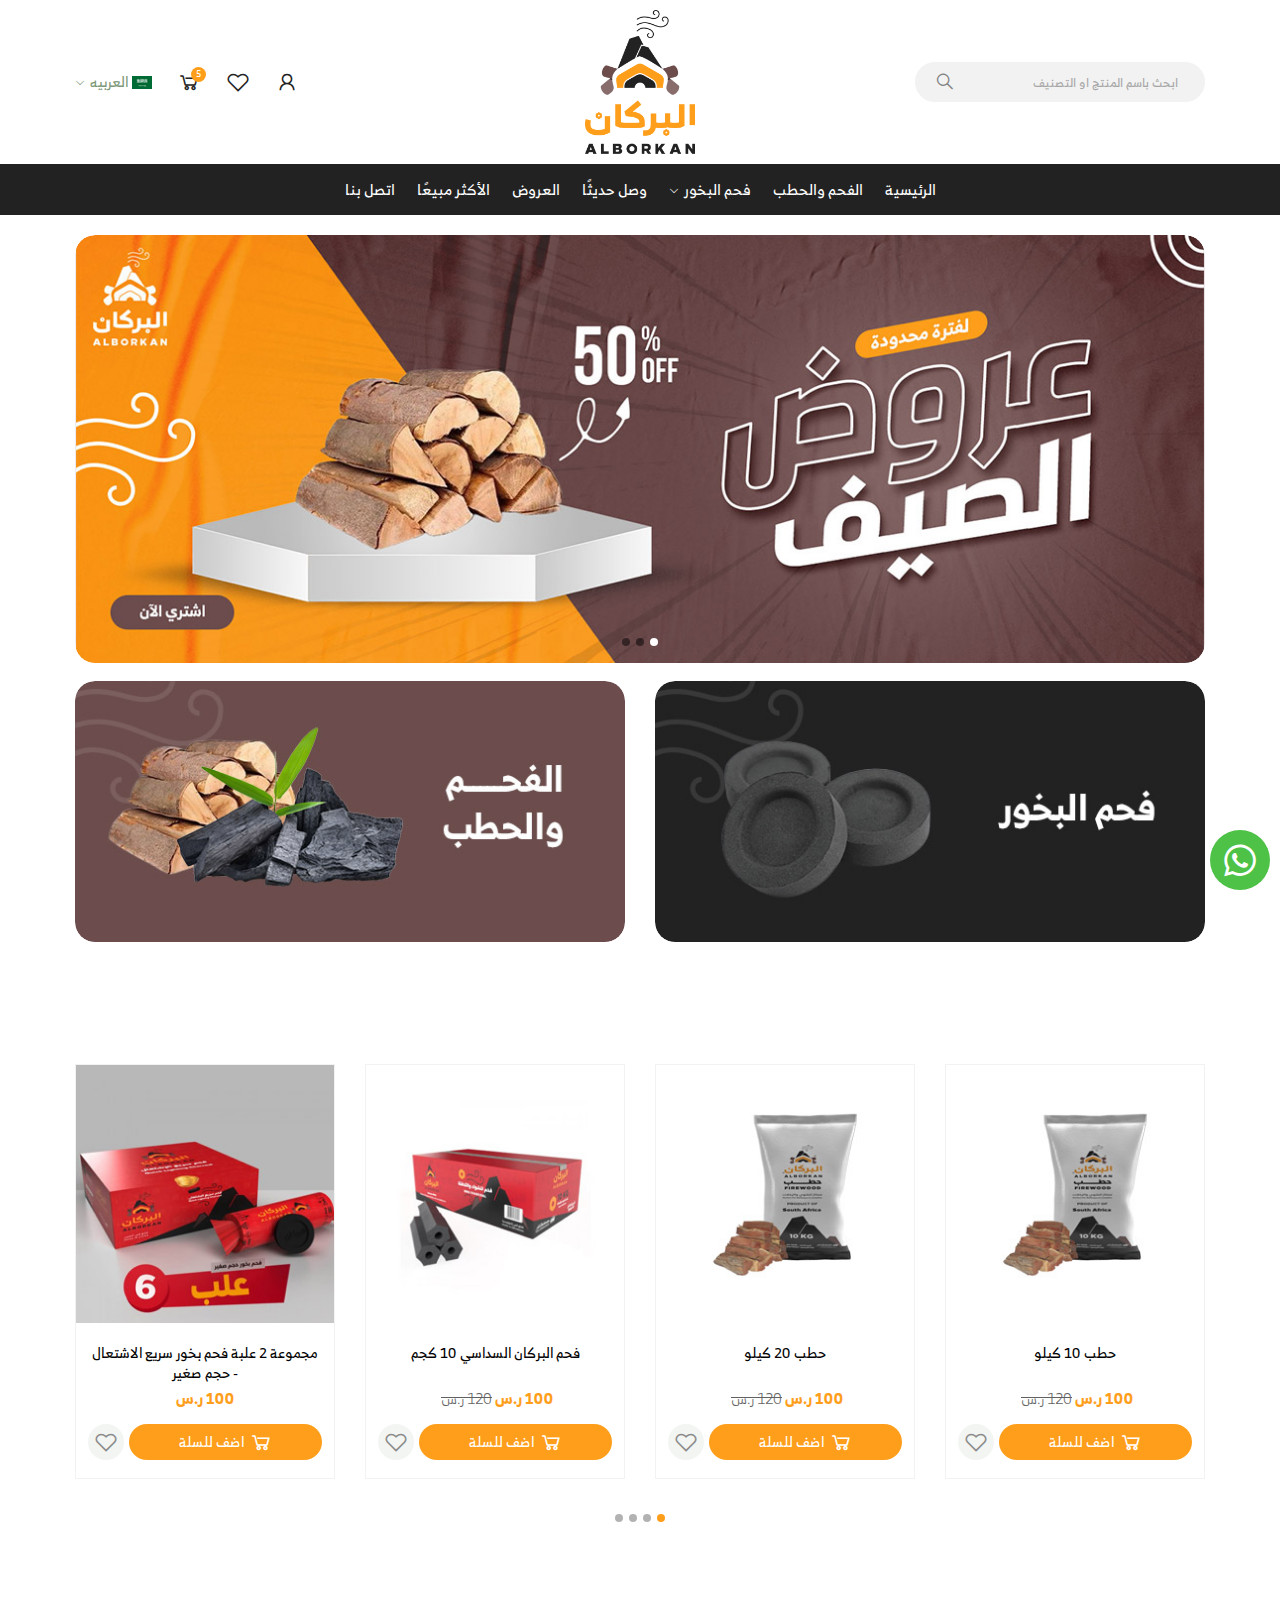
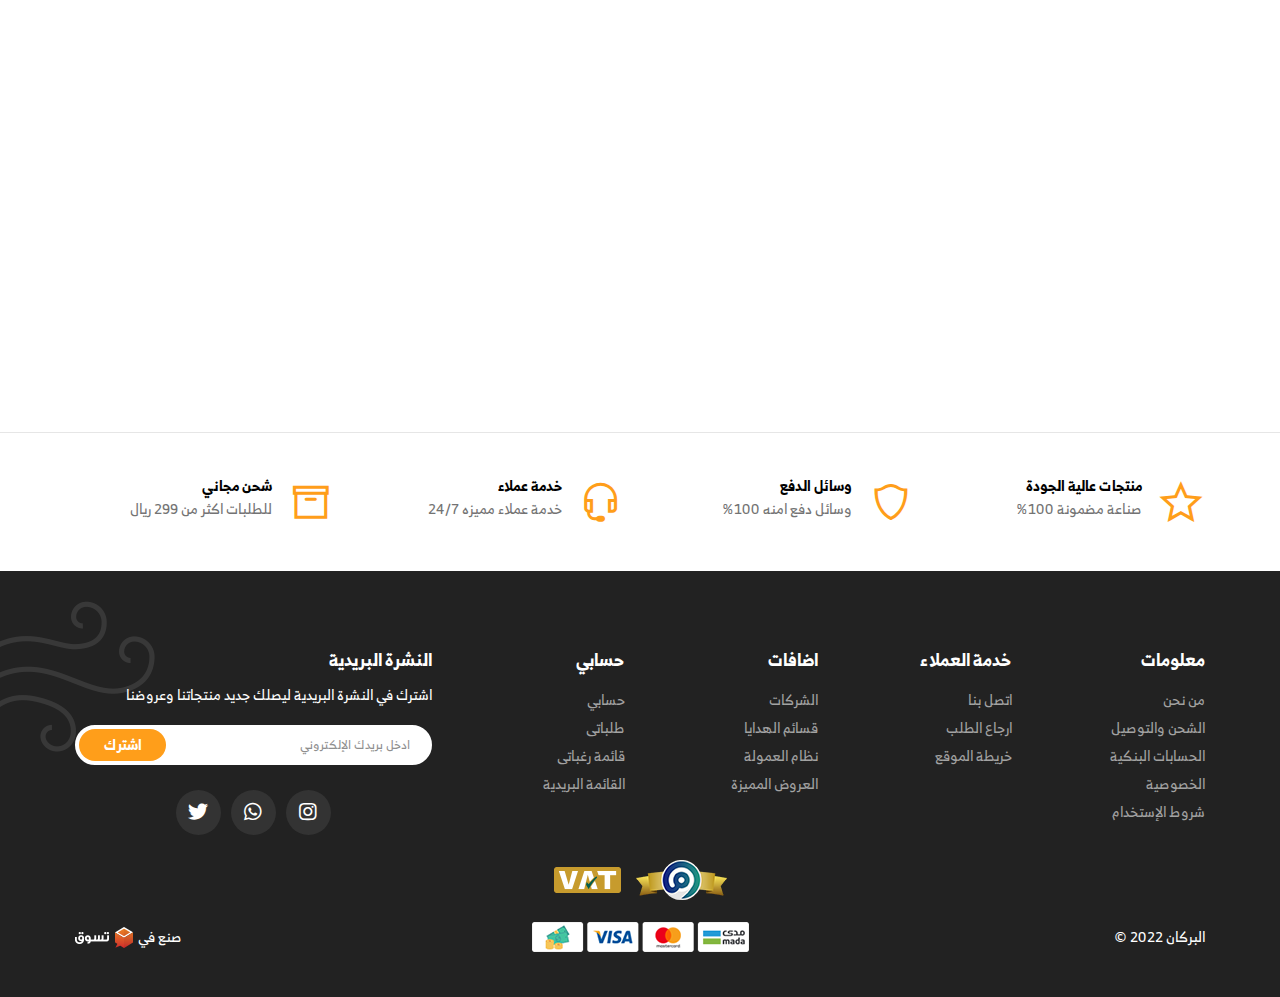
<file: index.html>
<!DOCTYPE html>
<html lang="ar" dir="rtl">
  <head>
    <meta charset="utf-8" />
    <meta http-equiv="X-UA-Compatible" content="IE=edge" />
    <meta name="viewport" content="width=device-width, initial-scale=1" />
    <title>elborkan</title>
    <link rel="icon" href="images/fav.png" type="image/png" />
    <link rel="stylesheet" href="css/all.min.css" />
    <link rel="stylesheet" href="css/line-awesome.min.css" />
    <link rel="stylesheet" href="css/bootstrap.min.css" />
    <link rel="stylesheet" href="css/bootstrap-rtl.min.css" />
    <link rel="stylesheet" href="css/fonts.css" />
    <link rel="stylesheet" href="css/animate.css" />
    <link rel="stylesheet" href="css/swiper.min.css" />
    <link rel="stylesheet" href="css/style.css" />
  </head>

  <body>
    <!-- preloader -->
    <div class="preloader">
      <div class="progress">
        <div class="progress-bar"></div>
      </div>
    </div>
    <!-- preloader -->
    <!-- header section -->
    <header>
      <div class="header-cont">
        <div class="top-header">
          <div class="container">
            <div class="nav-header">
              <div class="sm-icons">
                <div class="show-icons">
                  <a class="menu-bars fixall" id="menu-id" href="#!">
                    <span class="bars open-bars"></span>
                  </a>
                </div>
                <a
                  role="button"
                  type="button"
                  title=""
                  class="add-to fixed-search"
                >
                  <span class="open-search"></span>
                </a>
              </div>
              <div class="search-section">
                <form class="search-form">
                  <input
                    class="search-input"
                    type="text"
                    name=""
                    value=""
                    placeholder="ابحث باسم المنتج او التصنيف"
                  />
                  <button class="search-button">
                    <i class="las la-search"></i>
                  </button>
                </form>
              </div>
              <figure class="img-logo">
                <a href="#"
                  ><img src="images/logo.png" class="img-responsive"
                /></a>
              </figure>
              <div class="fixed-logo">
                <figure class="logo-sm">
                  <a href="#"
                    ><img src="images/logo-sm.png" class="img-responsive"
                  /></a>
                </figure>
              </div>
              <div class="header-icons">
                <div class="dropdown cat-anchor">
                  <div class="add-to">
                    <div class="user-cont">
                      <i class="las la-user"></i>
                    </div>
                    <div class="dropdown-content">
                      <a class="cat-drop" href="#">تسجيل الدخول</a>
                      <a class="cat-drop" href="#">حساب جديد</a>
                    </div>
                  </div>
                </div>
                <a role="button" type="button" title="" class="add-to hide-sm">
                  <i class="lar la-heart"></i>
                </a>
                <a role="button" type="button" title="" class="add-to">
                  <i class="las la-shopping-cart"></i>
                  <span class="counter">5</span>
                </a>
                <div class="lang-section">
                  <div class="dropdown">
                    <div class="lang-word chevron-down">
                      <img src="images/lang.png" alt="lang-img" />
                      <span class="">العربيه</span>
                    </div>
                    <div class="dropdown-content">
                      <a class="cat-drop" href="index.html">العربيه</a>
                      <a class="cat-drop" href="index-en.html">English</a>
                    </div>
                  </div>
                </div>
              </div>
            </div>
          </div>
          <div class="overlay-box2"></div>
          <div class="overlay-box">
            <a role="button" type="button" title="" class="add-to fixed-search">
              <span class="open-search"></span>
            </a>
          </div>
        </div>
        <nav>
          <div class="container">
            <div class="navgition">
              <div class="nav-head">
                <div class="lang-section">
                  <div class="dropdown">
                    <div class="lang-word chevron-down">
                      <img src="images/lang.png" alt="lang-img" />
                      <span class="">العربيه</span>
                    </div>
                    <div class="dropdown-content">
                      <a class="cat-drop" href="index.html">العربيه</a>
                      <a class="cat-drop" href="index-en.html">English</a>
                    </div>
                  </div>
                </div>
                <a class="fixall close-btn">
                  <i class="las la-times"></i>
                </a>
              </div>
              <ul class="big-menu list-unstyled">
                <li class="cat-li">
                  <a href="#" class="cat-anchor"> الرئيسية </a>
                </li>
                <li class="cat-li">
                  <a href="#" class="cat-anchor"> الفحم والحطب </a>
                </li>
                <li class="cat-li slide-menu">
                  <div class="btn-div">
                    <a href="#" class="menu-name cat-anchor chevron-down">
                      فحم البخور
                    </a>
                  </div>
                  <!-- slidedown-menu -->
                  <div class="cats-dispaly">
                    <ul class="cats-div list-unstyled">
                      <li class="cat-li has-level-2">
                        <a href="#" class="cat-anchor fixall">
                          <span> فحم البخور </span>
                        </a>
                      </li>
                      <li class="cat-li has-level-2">
                        <a href="#" class="cat-anchor fixall">
                          <span>فحم البخور </span>
                        </a>
                      </li>
                      <li class="cat-li has-level-2">
                        <a href="#" class="cat-anchor fixall">
                          <span> فحم البخور </span>
                        </a>
                      </li>
                      <li class="cat-li has-level-2">
                        <a href="#" class="cat-anchor fixall">
                          <span> فحم البخور </span>
                        </a>
                      </li>
                    </ul>
                  </div>
                  <!-- slidedown-menu -->
                </li>
                <li class="cat-li">
                  <a href="#" class="cat-anchor"> وصل حديثًا </a>
                </li>
                <li class="cat-li">
                  <a href="#" class="cat-anchor">العروض </a>
                </li>
                <li class="cat-li">
                  <a href="#" class="cat-anchor">الأكثر مبيعًا </a>
                </li>
                <li class="cat-li">
                  <a href="#" class="cat-anchor">اتصل بنا</a>
                </li>
              </ul>
            </div>
          </div>
        </nav>
      </div>
    </header>
    <!-- header section     -->
    <!-- main slider -->
    <div class="main-slider">
      <div class="container">
        <div class="swiper-cont">
          <div class="swiper-container">
            <div class="swiper-wrapper">
              <div class="swiper-slide">
                <div class="main">
                  <a href="#!" class="pro-img">
                    <img
                      src="images/main-slider/01.jpg"
                      class="img-responsive"
                    />
                  </a>
                </div>
              </div>
              <div class="swiper-slide">
                <div class="main">
                  <a href="#!" class="pro-img">
                    <img
                      src="images/main-slider/01.jpg"
                      class="img-responsive"
                    />
                  </a>
                </div>
              </div>
              <div class="swiper-slide">
                <div class="main">
                  <a href="#!" class="pro-img">
                    <img
                      src="images/main-slider/01.jpg"
                      class="img-responsive"
                    />
                  </a>
                </div>
              </div>
            </div>
            <div class="swiper-pagination"></div>
          </div>
          <div class="swiper-btn-prev swiper-btn">
            <i class="las la-angle-right"></i>
          </div>
          <div class="swiper-btn-next swiper-btn">
            <i class="las la-angle-left"></i>
          </div>
        </div>
      </div>
    </div>
    <!-- main slider -->
    <!-- small-banner section -->
    <div class="small-banner-section">
      <div class="container">
        <div class="small-banner-cont">
          <div class="row">
            <div
              class="col-sm-6 col-xs-12 wow bounceInUp banner-cont"
              wow-data-delay="5s"
            >
              <a href="#!" class="small-banner-img">
                <img src="images/banner/01.jpg" class="img-responsive" />
              </a>
            </div>
            <div
              class="col-sm-6 col-xs-12 wow bounceInUp banner-cont"
              wow-data-delay="5s"
            >
              <a href="#!" class="small-banner-img">
                <img src="images/banner/02.jpg" class="img-responsive" />
              </a>
            </div>
          </div>
        </div>
      </div>
    </div>
    <!-- small-banner section -->
    <!-- product slider -->
    <div class="product-section product-one">
      <div class="container">
        <div class="product-title wow fadeInDown" wow-data-delay="5s">
          <h2 class="product-head">وصل حديثًا</h2>
        </div>
        <div class="product-slider">
          <div class="swiper-container">
            <div class="swiper-wrapper">
              <div class="swiper-slide">
                <div class="product">
                  <div class="product-hover">
                    <a href="#!" class="product-img">
                      <img
                        src="images/product-slider/01.jpg"
                        class="img-responsive"
                      />
                    </a>
                  </div>
                  <div class="product-content">
                    <a class="product-name" href="#!"> حطب 10 كيلو </a>
                    <div class="price-box">
                      <span class="new-price">100 ر.س</span>
                      <span class="old-price">120 ر.س</span>
                    </div>
                    <div class="btn-cont">
                      <button class="add-to-btn" type="submit">
                        <i class="las la-shopping-cart"></i>
                        <span>اضف للسلة</span>
                      </button>
                      <a
                        role="button"
                        type="button"
                        title=""
                        class="add-to-fav"
                      >
                        <i class="lar la-heart"></i>
                      </a>
                    </div>
                  </div>
                </div>
              </div>
              <div class="swiper-slide">
                <div class="product">
                  <div class="product-hover">
                    <a href="#!" class="product-img">
                      <img
                        src="images/product-slider/02.jpg"
                        class="img-responsive"
                      />
                    </a>
                  </div>
                  <div class="product-content">
                    <a class="product-name" href="#!"> حطب 20 كيلو </a>
                    <div class="price-box">
                      <span class="new-price">100 ر.س</span>
                      <span class="old-price">120 ر.س</span>
                    </div>
                    <div class="btn-cont">
                      <button class="add-to-btn" type="submit">
                        <i class="las la-shopping-cart"></i>
                        <span>اضف للسلة</span>
                      </button>
                      <a
                        role="button"
                        type="button"
                        title=""
                        class="add-to-fav"
                      >
                        <i class="lar la-heart"></i>
                      </a>
                    </div>
                  </div>
                </div>
              </div>
              <div class="swiper-slide">
                <div class="product">
                  <div class="product-hover">
                    <a href="#!" class="product-img">
                      <img
                        src="images/product-slider/03.jpg"
                        class="img-responsive"
                      />
                    </a>
                  </div>
                  <div class="product-content">
                    <a class="product-name" href="#!">
                      فحم البركان السداسي 10 كجم
                    </a>
                    <div class="price-box">
                      <span class="new-price">100 ر.س</span>
                      <span class="old-price">120 ر.س</span>
                    </div>
                    <div class="btn-cont">
                      <button class="add-to-btn" type="submit">
                        <i class="las la-shopping-cart"></i>
                        <span>اضف للسلة</span>
                      </button>
                      <a
                        role="button"
                        type="button"
                        title=""
                        class="add-to-fav"
                      >
                        <i class="lar la-heart"></i>
                      </a>
                    </div>
                  </div>
                </div>
              </div>
              <div class="swiper-slide">
                <div class="product">
                  <div class="product-hover">
                    <a href="#!" class="product-img">
                      <img
                        src="images/product-slider/04.jpg"
                        class="img-responsive"
                      />
                    </a>
                  </div>
                  <div class="product-content">
                    <a class="product-name" href="#!">
                      مجموعة 2 علبة فحم بخور سريع الاشتعال - حجم صغير
                    </a>
                    <div class="price-box">
                      <span class="new-price">100 ر.س</span>
                    </div>
                    <div class="btn-cont">
                      <button class="add-to-btn" type="submit">
                        <i class="las la-shopping-cart"></i>
                        <span>اضف للسلة</span>
                      </button>
                      <a
                        role="button"
                        type="button"
                        title=""
                        class="add-to-fav"
                      >
                        <i class="lar la-heart"></i>
                      </a>
                    </div>
                  </div>
                </div>
              </div>
            </div>
          </div>
          <div class="swiper-btn-prev swiper-btn">
            <i class="las la-angle-right"></i>
          </div>
          <div class="swiper-btn-next swiper-btn">
            <i class="las la-angle-left"></i>
          </div>
          <div class="swiper-pagination"></div>
        </div>
      </div>
    </div>
    <!-- product slider -->
    <!-- big-banner section -->
    <section class="big-banner-section">
      <div class="container">
        <div class="big-banner-cont wow bounceInUp" wow-data-delay="5s">
          <a href="#"
            ><img
              src="images/banner/big-banner.jpg"
              alt="banner-image"
              class="img-responsive"
          /></a>
        </div>
      </div>
    </section>
    <!-- big-banner section -->
    <!-- feature section -->
    <section class="feature-section">
      <div class="container">
        <div class="features">
          <div class="features-box">
            <i class="lar la-star features-icon"></i>
            <div class="features-text">
              <h5 class="features-h">منتجات عالية الجودة</h5>
              <span class="features-span">صناعة مضمونة 100%</span>
            </div>
          </div>
          <div class="features-box">
            <i class="las la-shield-alt features-icon"></i>
            <div class="features-text">
              <h5 class="features-h">وسائل الدفع</h5>
              <span class="features-span">وسائل دفع امنه 100%</span>
            </div>
          </div>
          <div class="features-box">
            <i class="las la-headset features-icon"></i>
            <div class="features-text">
              <h5 class="features-h">خدمة عملاء</h5>
              <span class="features-span">خدمة عملاء مميزه 24/7</span>
            </div>
          </div>
          <div class="features-box">
            <i class="las la-archive features-icon"></i>
            <div class="features-text">
              <h5 class="features-h">شحن مجاني</h5>
              <span class="features-span">للطلبات اكثر من 299 ريال</span>
            </div>
          </div>
        </div>
      </div>
    </section>
    <!-- feature section -->
    <!-- footer section -->
    <footer>
      <img src="images/footer-after.png" alt="" class="img-responsive footer-bg">
      <div class="container">
        <div class="first-footer">
          <div class="row">
            <div class="col-md-8 col-xs-12">
              <div class="footer-list">
                <div class="row">
                  <div class="col-sm-3 col-xs-12">
                    <div class="nav-foot-cont">
                      <h2 class="nav-foot-header foot-header">معلومات</h2>
                      <ul class="nav-foot list-unstyled">
                        <li class="nav-foot-li">
                          <a href="#" class="nav-foot-link">من نحن</a>
                        </li>
                        <li class="nav-foot-li">
                          <a href="#" class="nav-foot-link">الشحن والتوصيل</a>
                        </li>
                        <li class="nav-foot-li">
                          <a href="#" class="nav-foot-link">الحسابات البنكية</a>
                        </li>
                        <li class="nav-foot-li">
                          <a href="#" class="nav-foot-link">الخصوصية</a>
                        </li>
                        <li class="nav-foot-li">
                          <a href="#" class="nav-foot-link">شروط الإستخدام</a>
                        </li>
                      </ul>
                    </div>
                  </div>
                  <div class="col-sm-3 col-xs-12">
                    <div class="nav-foot-cont">
                      <h2 class="nav-foot-header foot-header">خدمة العملاء</h2>
                      <ul class="nav-foot list-unstyled">
                        <li class="nav-foot-li">
                          <a href="#" class="nav-foot-link">اتصل بنا</a>
                        </li>
                        <li class="nav-foot-li">
                          <a href="#" class="nav-foot-link">ارجاع الطلب</a>
                        </li>
                        <li class="nav-foot-li">
                          <a href="#" class="nav-foot-link">خريطة الموقع</a>
                        </li>
                      </ul>
                    </div>
                  </div>
                  <div class="col-sm-3 col-xs-12">
                    <div class="nav-foot-cont">
                      <h2 class="nav-foot-header foot-header">اضافات</h2>
                      <ul class="nav-foot list-unstyled">
                        <li class="nav-foot-li">
                          <a href="#" class="nav-foot-link">الشركات</a>
                        </li>
                        <li class="nav-foot-li">
                          <a href="#" class="nav-foot-link">قسائم الهدايا</a>
                        </li>
                        <li class="nav-foot-li">
                          <a href="#" class="nav-foot-link">نظام العمولة</a>
                        </li>
                        <li class="nav-foot-li">
                          <a href="#" class="nav-foot-link">العروض المميزة</a>
                        </li>
                      </ul>
                    </div>
                  </div>
                  <div class="col-sm-3 col-xs-12">
                    <div class="nav-foot-cont">
                      <h2 class="nav-foot-header foot-header">حسابي</h2>
                      <ul class="nav-foot list-unstyled">
                        <li class="nav-foot-li">
                          <a href="#" class="nav-foot-link">حسابي</a>
                        </li>
                        <li class="nav-foot-li">
                          <a href="#" class="nav-foot-link">طلباتى</a>
                        </li>
                        <li class="nav-foot-li">
                          <a href="#" class="nav-foot-link">قائمة رغباتى</a>
                        </li>
                        <li class="nav-foot-li">
                          <a href="#" class="nav-foot-link">القائمة البريدية</a>
                        </li>
                      </ul>
                    </div>
                  </div>
                </div>
              </div>
            </div>
            <div class="col-md-4 col-xs-12">
              <div class="news-letter">
                <form action="" method="post">
                  <h3 class="news-header nav-foot-header foot-header">
                    النشرة البريدية
                  </h3>
                  <div class="nav-foot">
                    <span class="news-span"
                      >اشترك في النشرة البريدية ليصلك جديد منتجاتنا
                      وعروضنا</span
                    >
                    <div class="newsletter-cont">
                      <input
                        type="email"
                        value=""
                        class="newsletter-input"
                        placeholder="ادخل بريدك الإلكتروني"
                      />
                      <button type="submit" class="newsletter-button">
                        <span>اشترك</span>
                      </button>
                    </div>
                  </div>
                </form>
              </div>
              <div class="social">
                <a href="#" class="social-link">
                  <i class="fab fa-instagram"></i>
                </a>
                <a href="#" class="social-link">
                  <i class="fab fa-whatsapp"></i>
                </a>
                <a href="#" class="social-link">
                  <i class="fab fa-twitter"></i>
                </a>
              </div>
            </div>
          </div>
        </div>
        <div class="cr-cont">
          <a href="#" class="cr-img">
            <img src="images/maroof.png" alt="cr-img" class="img-responsive" />
          </a>
          <a href="#" class="cr-img">
            <img src="images/vat.png" alt="cr-img" class="img-responsive" />
          </a>
        </div>
      </div>
      <div class="pay-footer">
        <div class="container">
          <div class="pay-flex">
            <div class="copy-right">البركان 2022 ©</div>
            <div class="pay-img-cont">
              <figure class="pay-figure">
                <img src="images/pay-img.png" class="img-responsive pay-img" />
              </figure>
            </div>
            <span class="design-text">
              صنع في
              <a href="#"
                ><img src="images/tasawk.png" alt="taswak" class="taswak-img"
              /></a>
            </span>
          </div>
        </div>
      </div>
    </footer>
    <!-- footer section -->
    <!--fixed-whats-->
    <a href="#" class="fixed-what">
      <i class="lab la-whatsapp"></i>
    </a>
    <!--fixed-whats-->
    <!-- arrow to top -->
    <a class="arrow-top">
      <i class="las la-arrow-up"></i>
    </a>
    <!-- arrow to top -->
    <!-- overlay -->
    <div class="overlay-box"></div>
    <div class="overlay-box2"></div>
    <!-- overlay -->

    <script src="js/jquery-2.1.1.min.js"></script>
    <script src="js/bootstrap.min.js"></script>
    <script src="js/swiper.min.js"></script>
    <script src="js/wow.min.js"></script>
    <script src="js/script.js"></script>
  </body>
</html>
</file>
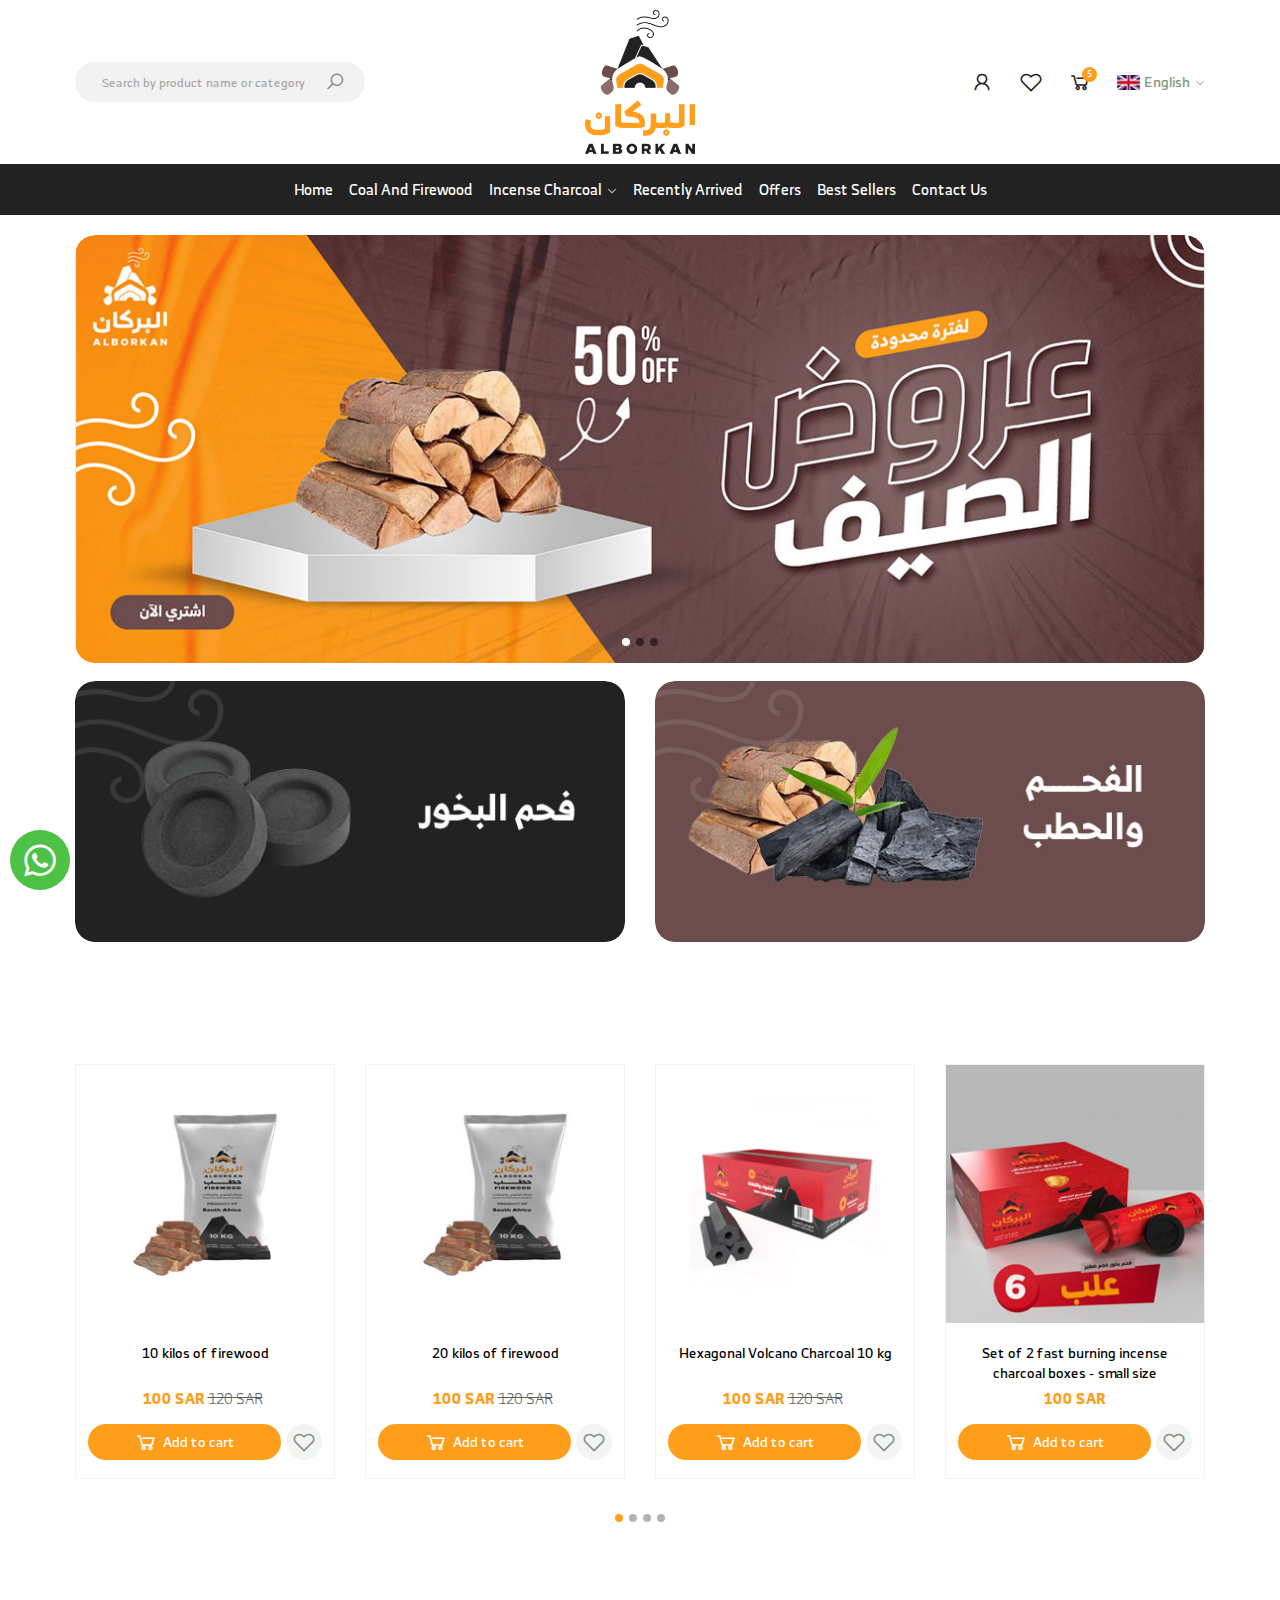
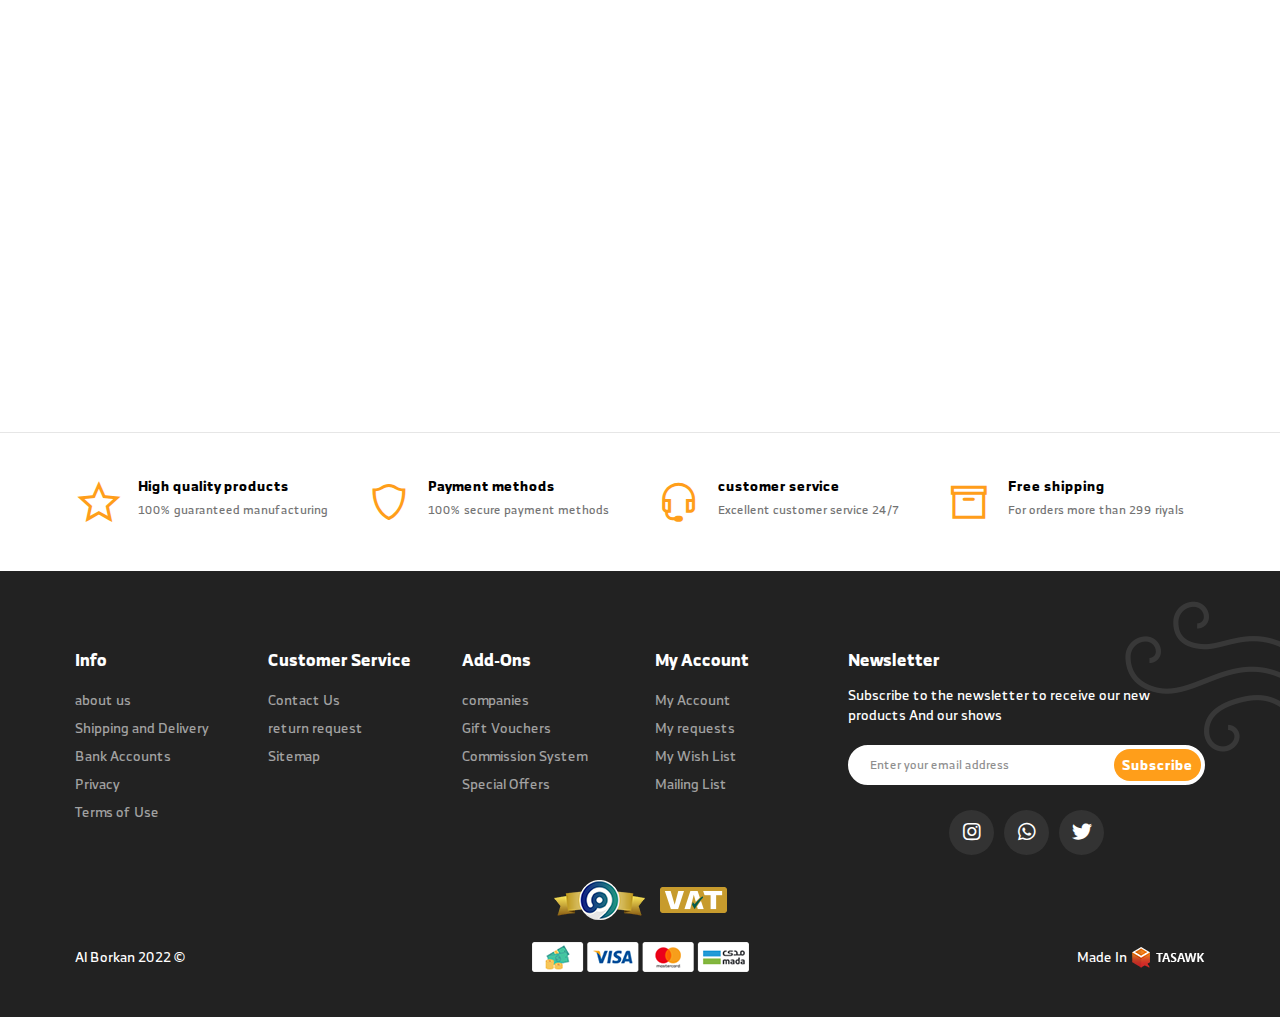
<file: index-en.html>
<!DOCTYPE html>
<html lang="en" dir="ltr">
  <head>
    <meta charset="utf-8" />
    <meta http-equiv="X-UA-Compatible" content="IE=edge" />
    <meta name="viewport" content="width=device-width, initial-scale=1" />
    <title>elborkan</title>
    <link rel="icon" href="images/fav.png" type="image/png" />
    <link rel="stylesheet" href="css/all.min.css" />
    <link rel="stylesheet" href="css/line-awesome.min.css" />
    <link rel="stylesheet" href="css/bootstrap.min.css" />
    <link rel="stylesheet" href="css/fonts.css" />
    <link rel="stylesheet" href="css/animate.css" />
    <link rel="stylesheet" href="css/swiper.min.css" />
    <link rel="stylesheet" href="css/style.css" />
  </head>

  <body>
    <!-- preloader -->
    <div class="preloader">
      <div class="progress">
        <div class="progress-bar"></div>
      </div>
    </div>
    <!-- preloader -->
    <!-- header section -->
    <header>
      <div class="header-cont">
        <div class="top-header">
          <div class="container">
            <div class="nav-header">
              <div class="sm-icons">
                <div class="show-icons">
                  <a class="menu-bars fixall" id="menu-id" href="#!">
                    <span class="bars open-bars"></span>
                  </a>
                </div>
                <a
                  role="button"
                  type="button"
                  title=""
                  class="add-to fixed-search"
                >
                  <span class="open-search"></span>
                </a>
              </div>
              <div class="search-section">
                <form class="search-form">
                  <input
                    class="search-input"
                    type="text"
                    name=""
                    value=""
                    placeholder="Search by product name or category"
                  />
                  <button class="search-button">
                    <i class="las la-search"></i>
                  </button>
                </form>
              </div>
              <figure class="img-logo">
                <a href="#"
                  ><img src="images/logo.png" class="img-responsive"
                /></a>
              </figure>
              <div class="fixed-logo">
                <figure class="logo-sm">
                  <a href="#"
                    ><img src="images/logo-sm.png" class="img-responsive"
                  /></a>
                </figure>
              </div>
              <div class="header-icons">
                <div class="dropdown cat-anchor">
                  <div class="add-to">
                    <div class="user-cont">
                      <i class="las la-user"></i>
                    </div>
                    <div class="dropdown-content">
                      <a class="cat-drop" href="#">sign in</a>
                      <a class="cat-drop" href="#">new account</a>
                    </div>
                  </div>
                </div>
                <a role="button" type="button" title="" class="add-to hide-sm">
                  <i class="lar la-heart"></i>
                </a>
                <a role="button" type="button" title="" class="add-to">
                  <i class="las la-shopping-cart"></i>
                  <span class="counter">5</span>
                </a>
                <div class="lang-section">
                  <div class="dropdown">
                    <div class="lang-word chevron-down">
                      <img src="images/lang-en.png" alt="lang-img" />
                      <span class="">English</span>
                    </div>
                    <div class="dropdown-content">
                      <a class="cat-drop" href="index-en.html">English</a>
                      <a class="cat-drop" href="index.html">العربيه</a>
                    </div>
                  </div>
                </div>
              </div>
            </div>
          </div>
          <div class="overlay-box2"></div>
          <div class="overlay-box">
            <a role="button" type="button" title="" class="add-to fixed-search">
              <span class="open-search"></span>
            </a>
          </div>
        </div>
        <nav>
          <div class="container">
            <div class="navgition">
              <div class="nav-head">
                <div class="lang-section">
                  <div class="dropdown">
                    <div class="lang-word chevron-down">
                      <img src="images/lang-en.png" alt="lang-img" />
                      <span class="">English</span>
                    </div>
                    <div class="dropdown-content">
                      <a class="cat-drop" href="index-en.html">English</a>
                      <a class="cat-drop" href="index.html">العربيه</a>
                    </div>
                  </div>
                </div>
                <a class="fixall close-btn">
                  <i class="las la-times"></i>
                </a>
              </div>
              <ul class="big-menu list-unstyled">
                <li class="cat-li">
                  <a href="#" class="cat-anchor">home</a>
                </li>
                <li class="cat-li">
                  <a href="#" class="cat-anchor">coal and firewood</a>
                </li>
                <li class="cat-li slide-menu">
                  <div class="btn-div">
                    <a href="#" class="menu-name cat-anchor chevron-down">
                      Incense charcoal
                    </a>
                  </div>
                  <!-- slidedown-menu -->
                  <div class="cats-dispaly">
                    <ul class="cats-div list-unstyled">
                      <li class="cat-li has-level-2">
                        <a href="#" class="cat anchor fixall">
                          <span> Incense Charcoal</span>
                        </a>
                      </li>
                      <li class="cat-li has-level-2">
                        <a href="#" class="cat anchor fixall">
                          <span>incense charcoal</span>
                        </a>
                      </li>
                      <li class="cat-li has-level-2">
                        <a href="#" class="cat anchor fixall">
                          <span> Incense Charcoal</span>
                        </a>
                      </li>
                      <li class="cat-li has-level-2">
                        <a href="#" class="cat anchor fixall">
                          <span> Incense Charcoal</span>
                        </a>
                      </li>
                    </ul>
                  </div>
                  <!-- slidedown-menu -->
                </li>
                <li class="cat-li">
                  <a href="#" class="cat-anchor"> Recently Arrived </a>
                </li>
                <li class="cat-li">
                  <a href="#" class="cat-anchor">Offers</a>
                </li>
                <li class="cat-li">
                  <a href="#" class="cat-anchor">best sellers</a>
                </li>
                <li class="cat-li">
                  <a href="#" class="cat-anchor">Contact Us</a>
                </li>
              </ul>
            </div>
          </div>
        </nav>
      </div>
    </header>
    <!-- header section     -->
    <!-- main slider -->
    <div class="main-slider">
      <div class="container">
        <div class="swiper-cont">
          <div class="swiper-container">
            <div class="swiper-wrapper">
              <div class="swiper-slide">
                <div class="main">
                  <a href="#!" class="pro-img">
                    <img
                      src="images/main-slider/01.jpg"
                      class="img-responsive"
                    />
                  </a>
                </div>
              </div>
              <div class="swiper-slide">
                <div class="main">
                  <a href="#!" class="pro-img">
                    <img
                      src="images/main-slider/01.jpg"
                      class="img-responsive"
                    />
                  </a>
                </div>
              </div>
              <div class="swiper-slide">
                <div class="main">
                  <a href="#!" class="pro-img">
                    <img
                      src="images/main-slider/01.jpg"
                      class="img-responsive"
                    />
                  </a>
                </div>
              </div>
            </div>
            <div class="swiper-pagination"></div>
          </div>
          <div class="swiper-btn-prev swiper-btn">
            <i class="las la-angle-right"></i>
          </div>
          <div class="swiper-btn-next swiper-btn">
            <i class="las la-angle-left"></i>
          </div>
        </div>
      </div>
    </div>
    <!-- main slider -->
    <!-- small-banner section -->
    <div class="small-banner-section">
      <div class="container">
        <div class="small-banner-cont">
          <div class="row">
            <div
              class="col-sm-6 col-xs-12 wow bounceInUp banner-cont"
              wow-data-delay="5s"
            >
              <a href="#!" class="small-banner-img">
                <img src="images/banner/01.jpg" class="img-responsive" />
              </a>
            </div>
            <div
              class="col-sm-6 col-xs-12 wow bounceInUp banner-cont"
              wow-data-delay="5s"
            >
              <a href="#!" class="small-banner-img">
                <img src="images/banner/02.jpg" class="img-responsive" />
              </a>
            </div>
          </div>
        </div>
      </div>
    </div>
    <!-- small-banner section -->
    <!-- product slider -->
    <div class="product-section product-one">
      <div class="container">
        <div class="product-title wow fadeInDown" wow-data-delay="5s">
          <h2 class="product-head">recently arrived</h2>
        </div>
        <div class="product-slider">
          <div class="swiper-container">
            <div class="swiper-wrapper">
              <div class="swiper-slide">
                <div class="product">
                  <div class="product-hover">
                    <a href="#!" class="product-img">
                      <img
                        src="images/product-slider/01.jpg"
                        class="img-responsive"
                      />
                    </a>
                  </div>
                  <div class="product-content">
                    <a class="product-name" href="#!"> 10 kilos of firewood</a>
                    <div class="price-box">
                      <span class="new-price">100 SAR</span>
                      <span class="old-price">120 SAR</span>
                    </div>
                    <div class="btn-cont">
                      <button class="add-to-btn" type="submit">
                        <i class="las la-shopping-cart"></i>
                        <span>Add to cart</span>
                      </button>
                      <a
                        role="button"
                        type="button"
                        title=""
                        class="add-to-fav"
                      >
                        <i class="lar la-heart"></i>
                      </a>
                    </div>
                  </div>
                </div>
              </div>
              <div class="swiper-slide">
                <div class="product">
                  <div class="product-hover">
                    <a href="#!" class="product-img">
                      <img
                        src="images/product-slider/02.jpg"
                        class="img-responsive"
                      />
                    </a>
                  </div>
                  <div class="product-content">
                    <a class="product-name" href="#!"> 20 kilos of firewood</a>
                    <div class="price-box">
                      <span class="new-price">100 SAR</span>
                      <span class="old-price">120 SAR</span>
                    </div>
                    <div class="btn-cont">
                      <button class="add-to-btn" type="submit">
                        <i class="las la-shopping-cart"></i>
                        <span>Add to cart</span>
                      </button>
                      <a
                        role="button"
                        type="button"
                        title=""
                        class="add-to-fav"
                      >
                        <i class="lar la-heart"></i>
                      </a>
                    </div>
                  </div>
                </div>
              </div>
              <div class="swiper-slide">
                <div class="product">
                  <div class="product-hover">
                    <a href="#!" class="product-img">
                      <img
                        src="images/product-slider/03.jpg"
                        class="img-responsive"
                      />
                    </a>
                  </div>
                  <div class="product-content">
                    <a class="product-name" href="#!">
                      Hexagonal Volcano Charcoal 10 kg
                    </a>
                    <div class="price-box">
                      <span class="new-price">100 SAR</span>
                      <span class="old-price">120 SAR</span>
                    </div>
                    <div class="btn-cont">
                      <button class="add-to-btn" type="submit">
                        <i class="las la-shopping-cart"></i>
                        <span>Add to cart</span>
                      </button>
                      <a
                        role="button"
                        type="button"
                        title=""
                        class="add-to-fav"
                      >
                        <i class="lar la-heart"></i>
                      </a>
                    </div>
                  </div>
                </div>
              </div>
              <div class="swiper-slide">
                <div class="product">
                  <div class="product-hover">
                    <a href="#!" class="product-img">
                      <img
                        src="images/product-slider/04.jpg"
                        class="img-responsive"
                      />
                    </a>
                  </div>
                  <div class="product-content">
                    <a class="product-name" href="#!">
                      Set of 2 fast burning incense charcoal boxes - small size
                    </a>
                    <div class="price-box">
                      <span class="new-price">100 SAR</span>
                    </div>
                    <div class="btn-cont">
                      <button class="add-to-btn" type="submit">
                        <i class="las la-shopping-cart"></i>
                        <span>Add to cart</span>
                      </button>
                      <a
                        role="button"
                        type="button"
                        title=""
                        class="add-to-fav"
                      >
                        <i class="lar la-heart"></i>
                      </a>
                    </div>
                  </div>
                </div>
              </div>
            </div>
          </div>
          <div class="swiper-btn-prev swiper-btn">
            <i class="las la-angle-right"></i>
          </div>
          <div class="swiper-btn-next swiper-btn">
            <i class="las la-angle-left"></i>
          </div>
          <div class="swiper-pagination"></div>
        </div>
      </div>
    </div>
    <!-- product slider -->
    <!-- big-banner section -->
    <section class="big-banner-section">
      <div class="container">
        <div class="big-banner-cont wow bounceInUp" wow-data-delay="5s">
          <a href="#"
            ><img
              src="images/banner/big-banner.jpg"
              alt="banner-image"
              class="img-responsive"
          /></a>
        </div>
      </div>
    </section>
    <!-- big-banner section -->
    <!-- feature section -->
    <section class="feature-section">
      <div class="container">
        <div class="features">
          <div class="features-box">
            <i class="lar la-star features-icon"></i>
            <div class="features-text">
              <h5 class="features-h">High quality products</h5>
              <span class="features-span">100% guaranteed manufacturing</span>
            </div>
          </div>
          <div class="features-box">
            <i class="las la-shield-alt features-icon"></i>
            <div class="features-text">
              <h5 class="features-h">Payment methods</h5>
              <span class="features-span">100% secure payment methods</span>
            </div>
          </div>
          <div class="features-box">
            <i class="las la-headset features-icon"></i>
            <div class="features-text">
              <h5 class="features-h">customer service</h5>
              <span class="features-span">Excellent customer service 24/7</span>
            </div>
          </div>
          <div class="features-box">
            <i class="las la-archive features-icon"></i>
            <div class="features-text">
              <h5 class="features-h">Free shipping</h5>
              <span class="features-span">For orders more than 299 riyals</span>
            </div>
          </div>
        </div>
      </div>
    </section>
    <!-- feature section -->
    <!-- footer section -->
    <footer>
      <img
        src="images/footer-after.png"
        alt=""
        class="img-responsive footer-bg"
      />
      <div class="container">
        <div class="first-footer">
          <div class="row">
            <div class="col-md-8 col-xs-12">
              <div class="footer-list">
                <div class="row">
                  <div class="col-sm-3 col-xs-12">
                    <div class="nav-foot-cont">
                      <h2 class="nav-foot-header foot-header">Info</h2>
                      <ul class="nav-foot list-unstyled">
                        <li class="nav-foot-li">
                          <a href="#" class="nav-foot-link">about us</a>
                        </li>
                        <li class="nav-foot-li">
                          <a href="#" class="nav-foot-link"
                            >Shipping and Delivery</a
                          >
                        </li>
                        <li class="nav-foot-li">
                          <a href="#" class="nav-foot-link">Bank Accounts</a>
                        </li>
                        <li class="nav-foot-li">
                          <a href="#" class="nav-foot-link">Privacy</a>
                        </li>
                        <li class="nav-foot-li">
                          <a href="#" class="nav-foot-link">Terms of Use</a>
                        </li>
                      </ul>
                    </div>
                  </div>
                  <div class="col-sm-3 col-xs-12">
                    <div class="nav-foot-cont">
                      <h2 class="nav-foot-header foot-header">
                        Customer Service
                      </h2>
                      <ul class="nav-foot list-unstyled">
                        <li class="nav-foot-li">
                          <a href="#" class="nav-foot-link">Contact Us</a>
                        </li>
                        <li class="nav-foot-li">
                          <a href="#" class="nav-foot-link">return request</a>
                        </li>
                        <li class="nav-foot-li">
                          <a href="#" class="nav-foot-link">Sitemap</a>
                        </li>
                      </ul>
                    </div>
                  </div>
                  <div class="col-sm-3 col-xs-12">
                    <div class="nav-foot-cont">
                      <h2 class="nav-foot-header foot-header">Add-ons</h2>
                      <ul class="nav-foot list-unstyled">
                        <li class="nav-foot-li">
                          <a href="#" class="nav-foot-link">companies</a>
                        </li>
                        <li class="nav-foot-li">
                          <a href="#" class="nav-foot-link">Gift Vouchers</a>
                        </li>
                        <li class="nav-foot-li">
                          <a href="#" class="nav-foot-link"
                            >Commission System</a
                          >
                        </li>
                        <li class="nav-foot-li">
                          <a href="#" class="nav-foot-link">Special Offers</a>
                        </li>
                      </ul>
                    </div>
                  </div>
                  <div class="col-sm-3 col-xs-12">
                    <div class="nav-foot-cont">
                      <h2 class="nav-foot-header foot-header">My Account</h2>
                      <ul class="nav-foot list-unstyled">
                        <li class="nav-foot-li">
                          <a href="#" class="nav-foot-link">My Account</a>
                        </li>
                        <li class="nav-foot-li">
                          <a href="#" class="nav-foot-link">My requests</a>
                        </li>
                        <li class="nav-foot-li">
                          <a href="#" class="nav-foot-link">My Wish List</a>
                        </li>
                        <li class="nav-foot-li">
                          <a href="#" class="nav-foot-link">Mailing List</a>
                        </li>
                      </ul>
                    </div>
                  </div>
                </div>
              </div>
            </div>
            <div class="col-md-4 col-xs-12">
              <div class="news-letter">
                <form action="" method="post">
                  <h3 class="news-header nav-foot-header foot-header">
                    newsletter
                  </h3>
                  <div class="nav-foot">
                    <span class="news-span"
                      >Subscribe to the newsletter to receive our new products
                      And our shows</span
                    >
                    <div class="newsletter-cont">
                      <input
                        type="email"
                        value=""
                        class="newsletter-input"
                        placeholder="Enter your email address"
                      />
                      <button type="submit" class="newsletter-button">
                        <span>Subscribe</span>
                      </button>
                    </div>
                  </div>
                </form>
              </div>
              <div class="social">
                <a href="#" class="social-link">
                  <i class="fab fa-instagram"></i>
                </a>
                <a href="#" class="social-link">
                  <i class="fab fa-whatsapp"></i>
                </a>
                <a href="#" class="social-link">
                  <i class="fab fa-twitter"></i>
                </a>
              </div>
            </div>
          </div>
        </div>
        <div class="cr-cont">
          <a href="#" class="cr-img">
            <img src="images/maroof.png" alt="cr-img" class="img-responsive" />
          </a>
          <a href="#" class="cr-img">
            <img src="images/vat.png" alt="cr-img" class="img-responsive" />
          </a>
        </div>
      </div>
      <div class="pay-footer">
        <div class="container">
          <div class="pay-flex">
            <div class="copy-right">Al Borkan 2022 ©</div>
            <div class="pay-img-cont">
              <figure class="pay-figure">
                <img src="images/pay-img.png" class="img-responsive pay-img" />
              </figure>
            </div>
            <span class="design-text">
              Made in
              <a href="#"
                ><img src="images/tasawk-en.png" alt="taswak" class="taswak-img"
              /></a>
            </span>
          </div>
        </div>
      </div>
    </footer>
    <!-- footer section -->
    <!--fixed-whats-->
    <a href="#" class="fixed-what">
      <i class="lab la-whatsapp"></i>
    </a>
    <!--fixed-whats-->
    <!-- arrow to top -->
    <a class="arrow-top">
      <i class="las la-arrow-up"></i>
    </a>
    <!-- arrow to top -->
    <!-- overlay -->
    <div class="overlay-box"></div>
    <div class="overlay-box2"></div>
    <!-- overlay -->

    <script src="js/jquery-2.1.1.min.js"></script>
    <script src="js/bootstrap.min.js"></script>
    <script src="js/swiper.min.js"></script>
    <script src="js/wow.min.js"></script>
    <script src="js/script.js"></script>
  </body>
</html>
</file>
<file: css/fonts.css>
@font-face {
    font-family: "rb";
    src: url("../webfonts/rb fonts/RB-Light.woff2") format("woff2"), url("../webfonts/rb fonts/RB-Light.woff") format("woff"), url("../webfonts/rb fonts/RB-Light.ttf") format("truetype");
    font-weight: 300;
    font-style: normal;
}


@font-face {
    font-family: "rb";
    src: url("../webfonts/rb fonts/RB-Regular.woff2") format("woff2"), url("../webfonts/rb fonts/RB-Regular.woff") format("woff"), url("../webfonts/rb fonts/RB-Regular.ttf") format("truetype");
    font-weight: 400;
    font-style: normal;
}

@font-face {
    font-family: "rb";
    src: url("../webfonts/rb fonts/RB-Bold.woff2") format("woff2"), url("../webfonts/rb fonts/RB-Bold.woff") format("woff"), url("../webfonts/rb fonts/RB-Bold.ttf") format("truetype");
    font-weight: 700;
    font-style: normal;
}
</file>
<file: css/style.css>
body {
  font-family: "rb", sans-serif;
  box-sizing: border-box;
  margin: 0;
  padding: 0;
  background-color: #ffffff;
  padding-top: 235.42px;
}
@media (max-width: 991px) {
  body {
    padding-top: 118.25px;
  }
}
:root {
  --main-color: #222222;
  --main-hover: #ff9e1a;
  --sec-color: #808080;
  --white-color: #fff;
  --black-color: #000;
}
.overflow {
  overflow: hidden;
}
img {
  image-rendering: -webkit-optimize-contrast;
  max-width: 100%;
}
/*style scroll bar*/
/* width */
::-webkit-scrollbar {
  width: 6px;
}

/* Track */
::-webkit-scrollbar-track {
  background: var(--white-color);
}

/* Handle */
::-webkit-scrollbar-thumb {
  background: var(--main-color);
}

/* Handle on hover */
::-webkit-scrollbar-thumb:hover {
  background: var(--main-hover);
}

.fixall {
  text-decoration: none;
  margin: 0;
  padding: 0;
  outline: none;
  border: none;
}
a {
  transition: all 0.3s ease-in-out;
  text-decoration: none !important;
}
/*preloader*/
.preloader {
  -webkit-pointer-events: none;
  pointer-events: none;
  -webkit-user-select: none;
  -moz-user-select: none;
  user-select: none;
}
.progress {
  position: fixed;
  z-index: 222000;
  top: 0;
  /* right: 100%; */
  width: 100%;
  height: 5px;
  background-color: #f7f7f7;
  background-image: linear-gradient(to bottom, #f5f5f5, #f9f9f9);
  background-repeat: repeat-x;
  border-radius: 5px;
  box-shadow: 0 1px 2px rgba(0, 0, 0, 0.1) inset;
  overflow: hidden;
}

.progress-bar {
  animation: progress 6s ease infinite;
  padding: 1px;
  color: rgba(255, 255, 255, 100);
  background-image: linear-gradient(
    135deg,
    var(--main-hover),
    var(--main-hover)
  );
  /* border-radius: 4px 4px 4px 4px; */
}
html[dir="ltr"] .progress-bar {
  background-image: linear-gradient(
    135deg,
    var(--main-hover),
    var(--main-hover)
  );
}
@keyframes progress {
  from {
    width: 0;
    color: rgba(255, 255, 255, 0);
  }
  to {
    width: 100%;
    color: rgba(255, 255, 255, 1);
  }
}
/*preloader*/
/*                          header section                     */

/*                          dropdown                            */
.dropdown {
  position: relative;
  display: inline-block;
}

/* Dropdown Content (Hidden by Default) */
.dropdown-content {
  /* display: none; */
  visibility: hidden;
  opacity: 0;
  position: absolute;
  background-color: #fff;
  color: #7b9777;
  text-align: center;
  min-width: 120px;
  box-shadow: 0px 0px 7px 0px rgba(0, 0, 0, 0.11);
  border-radius: 12px;
  z-index: 300;
  top: 38px;
  left: 50%;
  transform: translateX(-50%);
  padding: 7px 0;
  transition: all 0.3s ease-in-out;
}

.dropdown-content::before {
  content: "";
  display: block;
  width: 0;
  height: 0;
  border-left: 8px solid transparent;
  border-right: 8px solid transparent;
  border-bottom: 8px solid #fff;
  position: absolute;
  top: -8px;
  left: 50%;
  transform: translateX(-50%);
  transition: 0.3s;
  opacity: 1;
}

/* Links inside the dropdown */
.dropdown-content a {
  color: var(--sec-color);
  padding: 5px 15px;
  text-decoration: none;
  display: block;
  font-weight: 400;
  font-size: 14px;
  transition: all 0.3s ease-in-out;
}
.dropdown-content a:hover {
  color: var(--main-hover);
}

/* Show the dropdown menu on hover */
.dropdown:hover .dropdown-content {
  /* display: block; */
  visibility: visible;
  opacity: 1;
}
.chevron-down {
  display: -webkit-box;
  display: -ms-flexbox;
  display: flex;
  -webkit-box-align: center;
  -ms-flex-align: center;
  align-items: center;
  padding: 5px 0;
  cursor: pointer;
  font-size: 14px;
  color: #7b9777;
  font-weight: 400;
  transition: all 0.3s ease-in-out;
}
.chevron-down::after,
.dropdown .hide-txt:after {
  content: "";
  font-family: "line Awesome Free";
  font-size: 8px;
  margin-inline-start: 4px;
  font-weight: 700;
}
.chevron-down:hover {
  color: var(--main-hover);
}
/*                          dropdown                            */
/*fixed nav*/

/*fixed nav*/
/*top header*/
header {
  position: absolute;
  top: 0;
  left: 0;
  width: 100%;
  z-index: 200;
  background-color: var(--white-color);
  transition: all 0.3s ease-in-out;
}
.fixed-nav .header-cont {
  position: fixed;
  top: -200px;
  left: 0;
  width: 100%;
  z-index: 150;
  background-color: var(--white-color);
  transition: all 0.4s ease-in-out;
}
.fixed-header .header-cont {
  top: 0;
}
nav {
  background-color: var(--main-color);
  margin-bottom: 20px;
}
.fixed-nav nav {
  margin-bottom: 0;
}
.top-header a {
  text-decoration: none;
}
.top-header .img-logo img {
  max-width: 110px;
  max-height: 144px;
  image-rendering: -webkit-optimize-contrast;
}
.fixed-nav .top-header .img-logo {
  display: none;
}
.top-header .logo-sm img {
  max-width: 60px;
  image-rendering: -webkit-optimize-contrast;
}
.fixed-logo {
  display: none;
}
.sm-icons {
  display: none;
}
.fixed-nav .fixed-logo {
  display: flex;
  align-items: center;
}
.nav-header {
  display: flex;
  justify-content: space-between;
  align-items: center;
  padding: 10px 0;
  transition: all 0.3s ease-in-out;
}
.cat-anchor {
  color: var(--white-color);
  font-size: 15px;
  font-weight: 400;
  text-transform: capitalize;
  transition: all 0.3s ease-in-out;
}
.cat-anchor:hover {
  color: var(--main-hover);
}
nav li {
  margin: 0 11px;
}
html[dir="ltr"] nav li {
  margin: 0 8px;
}
.big-menu {
  display: flex;
  align-items: center;
  justify-content: center;
  margin: 0;
  padding: 10px 0;
}
nav figure {
  margin: 0;
}
.nav-head {
  width: 100%;
  display: none;
  align-items: center;
  justify-content: space-between;
  padding: 0 15px;
}
.hide-big {
  display: none;
}
.hide-txt {
  display: block;
}
.top-header .header-icons {
  display: flex;
  align-items: center;
  width: 25.7%;
  justify-content: flex-end;
}
.header-icons .fas-user {
  padding: 15px 0;
}
.dropdown .add-to {
  cursor: pointer;
}
.top-header .add-to {
  color: var(--main-color);
  font-size: 24px;
  font-weight: 400;
  transition: all 0.3s ease-in-out;
}
.show-icons,
.header-icons .add-to {
  position: relative;
  font-size: 24px;
  font-weight: 400;
  background-color: transparent;
  border: none;
  display: flex;
  text-align: center;
  justify-content: center;
  align-items: center;
  margin-inline-end: 25px;
  color: var(--main-color);
  transition: all 0.3s ease-in-out;
}
.user-cont {
  display: flex;
  align-items: center;
}
.counter {
  position: absolute;
  top: -3px;
  right: -5px;
  width: 15px;
  height: 15px;
  display: -webkit-box;
  display: -ms-flexbox;
  display: flex;
  -webkit-box-align: center;
  -ms-flex-align: center;
  align-items: center;
  -webkit-box-pack: center;
  -ms-flex-pack: center;
  justify-content: center;
  background-color: var(--main-hover);
  color: #fff;
  font-size: 9px;
  font-weight: 400;
  border-radius: 50%;
}
.show-icons {
  display: none;
}
.show-icons a {
  font-size: 24px;
  position: relative;
  /* z-index: 300; */
  color: var(--main-color);
  transition: all 0.3s ease-in-out;
}
.show-icons:hover a {
  color: var(--main-hover);
}
.header-icons .add-to:hover {
  color: var(--main-hover);
}
.header-icons .add-to .dropdown-content {
  top: 35px;
  left: 50%;
}
html[dir="rtl"] .add-to .dropdown-content {
  left: 50%;
}
.lang-word img {
  margin-inline-end: 4px;
  image-rendering: -webkit-optimize-contrast;
}
.search-form {
  width: 100%;
  position: relative;
}
.search-section {
  width: 25.7%;
  position: relative;
}
.search-input {
  position: relative;
  background-color: #f2f2f2;
  max-width: 100%;
  width: 100%;
  height: 40px;
  padding: 0 25px;
  font-size: 12px;
  color: #a6a6a6;
  font-weight: 400;
  border-radius: 20px;
  border: 2px solid #f2f2f2;
  outline: none;
  transition: all 0.3s ease-in-out;
}
.search-input:focus {
  outline: none;
  border-color: var(--main-hover);
}
.search-input::placeholder {
  color: #a6a6a6;
}
.search-button {
  position: absolute;
  top: 50%;
  inset-inline-end: 20px;
  border-radius: 50%;
  transform: translateY(-50%);
  display: -webkit-box;
  display: -ms-flexbox;
  display: flex;
  -webkit-box-align: center;
  -ms-flex-align: center;
  align-items: center;
  -webkit-box-pack: center;
  -ms-flex-pack: center;
  justify-content: center;
  color: #808080;
  background-color: transparent;
  border: none;
  font-size: 20px;
  padding: 0;
  transition: 0.3s;
}
.search-button:hover {
  color: var(--main-hover);
}
html[dir="rtl"] .search-button {
  transform: translateY(-50%) scaleX(-1);
}
html[dir="rtl"] .open-search {
  transform: scaleX(-1);
  display: inline-block;
}
.open-search::after {
  content: "";
  font-family: "Line Awesome Free";
  font-weight: 700;
}
.open-bars::after {
  content: "";
  font-family: "line Awesome Free";
  font-weight: 900;
  color: var(--black-color);
}
.close-search::after {
  content: "";
  font-family: "Line Awesome Free";
  font-weight: 700;
  color: var(--black-color);
}
.overlay-box .close-search::after {
  color: var(--white-color);
}
.overlay-box .fixed-search {
  position: absolute;
  top: 20px;
  left: 50%;
  transform: translateX(-50%);
}
.close-bars::after {
  content: "";
  font-family: "line Awesome Free";
  font-weight: 900;
  color: var(--main-hover);
}
@media (max-width: 991px) {
  .close-search {
    z-index: 99;
  }
  .fixed-nav .search-section {
    position: absolute;
    top: -100%;
    left: 50%;
    transform: translateX(-50%);
    width: 560px;
    z-index: 99;
    transition: all 0.3s ease-in-out;
  }
  .search-button {
    color: var(--white-color);
  }
  .fixed-nav .search-open {
    top: 100px;
  }
}
/*             top header     */

/*           swiper section                     */
.main-slider {
  position: relative;
  overflow: hidden;
  margin-bottom: 10px;
}
.main,
.swiper-cont {
  position: relative;
  border-radius: 20px;
}
.main-slider .swiper-container {
  border-radius: 20px;
}
.main .pro-img {
  display: -webkit-box;
  display: -ms-flexbox;
  display: flex;
  -webkit-box-align: center;
  -ms-flex-align: center;
  align-items: center;
  -webkit-box-pack: center;
  -ms-flex-pack: center;
  justify-content: center;
  overflow: hidden;
  width: 100%;
  border-radius: 20px;
}
.main .pro-img img {
  width: 100%;
  border-radius: 20px;
  overflow: hidden;
}
.main-slider .swiper-btn {
  position: absolute;
  cursor: pointer;
  z-index: 1;
  top: 50%;
  width: 40px;
  height: 40px;
  transform: translateY(-50%);
  background-color: rgba(0, 0, 0, 0.302);
  border-radius: 50%;
  display: none;
  -webkit-box-align: center;
  -ms-flex-align: center;
  align-items: center;
  -webkit-box-pack: center;
  -ms-flex-pack: center;
  justify-content: center;
  font-size: 20px;
  color: var(--white-color);
  -webkit-transition: all 0.3s ease-in-out;
  transition: all 0.3s ease-in-out;
}

@media (min-width: 1320px) {
  .main-slider .swiper-btn {
    display: -webkit-box;
    display: -ms-flexbox;
    display: flex;
  }
}

.main-slider .swiper-btn:hover {
  background-color: var(--main-hover);
}
.main-slider .swiper-btn i {
  z-index: 2;
}
.swiper-btn.swiper-btn-next {
  left: 20px;
}

.swiper-btn.swiper-btn-prev {
  right: 20px;
}

.main-slider .swiper-pagination {
  position: relative;
  width: 100%;
  bottom: 25px;
  display: -webkit-box;
  display: -ms-flexbox;
  display: flex;
  -webkit-box-align: center;
  -ms-flex-align: center;
  align-items: center;
  -webkit-box-pack: center;
  -ms-flex-pack: center;
  justify-content: center;
}

.main-slider .swiper-pagination .swiper-pagination-bullet {
  width: 8px;
  height: 8px;
  background-color: rgb(0, 0, 0);
  opacity: 0.5;
  margin: 0 3px;
  -webkit-transition: all 0.3s ease-in-out;
  transition: all 0.3s ease-in-out;
  outline: none !important;
  border-radius: 50%;
}

.main-slider .swiper-pagination .swiper-pagination-bullet:hover {
  background-color: var(--white-color);
}

.main-slider
  .swiper-pagination
  .swiper-pagination-bullet.swiper-pagination-bullet-active {
  background-color: var(--white-color);
  opacity: 1;
}
/*                          main-slider                             */
/*                            product section                           */
.product-section {
  text-align: center;
  margin-bottom: 85px;
}
.product-section .product-title {
  display: flex;
  align-items: center;
  justify-content: center;
  margin-bottom: 25px;
}
.product-section .product-head {
  text-align: center;
  text-transform: capitalize;
  font-weight: 700;
  font-size: 24px;
  color: var(--black-color);
  margin: 0;
}
.product-slider {
  position: relative;
}
.product-cont {
  position: relative;
}
.product {
  border: 1px solid rgb(242, 242, 242);
}
.product-img {
  display: -webkit-box;
  display: -ms-flexbox;
  display: flex;
  -webkit-box-align: center;
  -ms-flex-align: center;
  align-items: center;
  -webkit-box-pack: center;
  -ms-flex-pack: center;
  justify-content: center;
  overflow: hidden;
  position: relative;
  background-color: #fff;
  width: 100%;
}
.product-img img {
  width: 100%;
  -webkit-transition: all 0.3s ease-in-out;
  transition: all 0.3s ease-in-out;
}
.product-img:hover img {
  -webkit-transform: scale(1.05);
  transform: scale(1.05);
}
.product .product-content {
  padding: 20px 12px 18px;
  background-color: #fff;
}
.product .product-name {
  display: block;
  color: var(--black-color);
  text-decoration: none;
  font-size: 14px;
  font-weight: 400;
  margin-bottom: 5px;
  transition: all 0.4s ease-in-out;
  text-align: center;
  overflow: hidden;
  display: -webkit-box;
  -webkit-line-clamp: 2;
  -webkit-box-orient: vertical;
  min-height: 40px;
}
.product .product-name:hover {
  color: var(--main-hover);
}
.price-box {
  text-align: center;
  color: var(--main-hover);
  font-size: 15px;
  width: 100%;
  margin: auto;
  margin-bottom: 15px;
  transition: all 0.3s ease-in-out;
}
.price-box .new-price {
  font-weight: 700;
}
.price-box .old-price {
  margin-inline-end: 5px;
  font-weight: 300;
  text-decoration: line-through;
  color: #616161;
}
.add-to-btn {
  width: 90%;
  max-width: 198px;
  margin-inline-end: 5px;
  height: 36px;
  border-radius: 18px;
  display: flex;
  align-items: center;
  justify-content: center;
  border: none;
  font-size: 14px;
  font-weight: 400;
  color: var(--white-color);
  background-color: var(--main-hover);
  transition: all 0.3s ease-in-out;
}
.add-to-btn i {
  margin-inline-end: 5px;
  font-size: 24px;
}
.add-to-btn:disabled {
  opacity: 0.7;
  pointer-events: none;
}
.add-to-btn:hover {
  background-color: #6c4d4c;
  color: var(--white-color);
}
.product-section .btn-cont {
  display: flex;
  align-items: center;
  justify-content: space-between;
}
.add-to-fav {
  display: flex;
  align-items: center;
  justify-content: center;
  flex-shrink: 0;
  width: 36px;
  height: 36px;
  border-radius: 50%;
  background-color: #f2f5f2;
  color: #8b8b8b;
  font-size: 24px;
  transition: all 0.3s ease-in-out;
}
.add-to-fav:hover {
  background-color: var(--main-hover);
  color: var(--white-color);
}
.product-slider .swiper-btn {
  position: absolute;
  z-index: 1;
  width: 40px;
  height: 40px;
  top: 170px;
  display: none;
  -webkit-box-align: center;
  -ms-flex-align: center;
  align-items: center;
  -webkit-box-pack: center;
  -ms-flex-pack: center;
  justify-content: center;
  font-size: 20px;
  background-color: rgba(0, 0, 0, 0.302);
  color: var(--white-color);
  border-radius: 50%;
  -webkit-transition: all 0.3s ease-in-out;
  transition: all 0.3s ease-in-out;
}

@media (min-width: 1320px) {
  .product-slider .swiper-btn {
    display: -webkit-box;
    display: -ms-flexbox;
    display: flex;
  }
}

.product-slider .swiper-btn:hover {
  color: var(--white-color);
  background-color: var(--main-hover);
}
.product-slider .swiper-btn i {
  z-index: 2;
}
.product-slider .swiper-btn.swiper-btn-next {
  left: -47px;
}

.product-slider .swiper-btn.swiper-btn-prev {
  right: -64px;
}

.product-slider .swiper-pagination {
  position: relative;
  width: 100%;
  bottom: auto;
  display: none;
  -webkit-box-align: center;
  -ms-flex-align: center;
  align-items: center;
  -webkit-box-pack: center;
  -ms-flex-pack: center;
  justify-content: center;
  margin-top: 35px;
}

@media (max-width: 1320px) {
  .product-slider .swiper-pagination {
    display: -webkit-box;
    display: -ms-flexbox;
    display: flex;
  }
}

.product-slider .swiper-pagination .swiper-pagination-bullet {
  width: 8px;
  height: 8px;
  background-color: rgb(0, 0, 0);
  opacity: 0.3;
  margin: 0 3px;
  -webkit-transition: all 0.3s ease-in-out;
  transition: all 0.3s ease-in-out;
  outline: none !important;
  border-radius: 50%;
}

.product-slider .swiper-pagination .swiper-pagination-bullet:hover {
  background-color: var(--main-hover);
}

.product-slider
  .swiper-pagination
  .swiper-pagination-bullet.swiper-pagination-bullet-active {
  background-color: var(--main-hover);
  opacity: 1;
}
@media (max-width: 767px) {
  .product-section {
    margin-bottom: 40px;
  }
  .price-box {
    min-height: 43px;
  }
  .product-content .price-box {
    display: flex;
    flex-direction: column;
  }
  .product .product-name {
    font-size: 13px;
  }
  .product-section .product-head {
    font-size: 16px;
  }
  .product .product-content {
    padding: 10px 8px 10px;
  }
  .product-content .price-box .old-price {
    margin-inline-start: 0;
  }
  .product-section .btn-cont {
    justify-content: center;
  }
  .add-to-btn {
    width: 36px;
    height: 36px;
    margin-inline-end: 10px;
  }
  .add-to-btn i {
    margin: 0;
  }
  .add-to-btn span {
    display: none;
  }
  /*add to fav sm*/
}
/*                             product section                          */
/*                         small-banner-section                           */
.small-banner-section {
  margin-bottom: 70px;
}
.banner-cont {
  overflow: hidden;
  position: relative;
}
.banner-cont:after {
  content: "";
  position: absolute;
  top: -50%;
  left: -60%;
  width: 20%;
  height: 200%;
  opacity: 0;
  transform: rotate(30deg);
  background: rgba(255, 255, 255, 0.13);
  background: linear-gradient(
    to right,
    rgba(255, 255, 255, 0.13) 0%,
    rgba(255, 255, 255, 0.13) 77%,
    rgba(255, 255, 255, 0.5) 92%,
    rgba(255, 255, 255, 0) 100%
  );
}
.banner-cont:hover:after {
  opacity: 1;
  left: 130%;
  transition-property: left, top, opacity;
  transition-duration: 0.7s, 0.7s, 0.15s;
  transition-timing-function: ease;
}
.banner-cont:active:after {
  opacity: 0;
}
.small-banner-img {
  overflow: hidden;
  position: relative;
  display: flex;
  border-radius: 20px;
}
.small-banner-img img {
  border-radius: 20px;
  max-width: 100%;
  width: 100%;
  -webkit-transition: all 0.3s ease-in-out;
  transition: all 0.3s ease-in-out;
}
.banner-cont:hover img {
  -webkit-transform: scale(1.05);
  transform: scale(1.05);
}
@media (max-width: 767px) {
  .small-banner-section {
    margin-bottom: 40px;
  }
  .small-banner-img {
    margin-bottom: 15px;
  }
}
/*                         small-banner-section                            */
/*                           big-banner section                          */
.big-banner-section {
  margin-bottom: 60px;
}
.big-banner-cont {
  overflow: hidden;
  display: inline-block;
  position: relative;
}
.big-banner-cont:after {
  content: "";
  position: absolute;
  top: -50%;
  left: -60%;
  width: 20%;
  height: 200%;
  opacity: 0;
  transform: rotate(30deg);
  background: rgba(255, 255, 255, 0.13);
  background: linear-gradient(
    to right,
    rgba(255, 255, 255, 0.13) 0%,
    rgba(255, 255, 255, 0.13) 77%,
    rgba(255, 255, 255, 0.5) 92%,
    rgba(255, 255, 255, 0) 100%
  );
}
.big-banner-cont:hover:after {
  opacity: 1;
  left: 130%;
  transition-property: left, top, opacity;
  transition-duration: 0.7s, 0.7s, 0.15s;
  transition-timing-function: ease;
}
.big-banner-cont:active:after {
  opacity: 0;
}
.big-banner-cont img {
  width: 100%;
  max-width: 100%;
  -webkit-transition: all 0.3s ease-in-out;
  transition: all 0.3s ease-in-out;
}
.big-banner-cont:hover img {
  -webkit-transform: scale(1.05);
  transform: scale(1.05);
}
@media (max-width: 991px) {
  .big-banner-section {
    margin-bottom: 40px;
  }
}
/*                           big-image section                          */
/*                         feature section                    */
.feature-section {
  padding: 45px 0;
  border-top: 1px solid #e6e6e6;
}
.features {
  display: grid;
  grid-template-columns: repeat(4, 1fr);
  gap: 30px;
}
.features-box {
  display: flex;
  flex-direction: row;
  align-items: flex-start;
  width: 100%;
  overflow: hidden;
}
.features a {
  text-decoration: none;
}
.features-box .features-icon {
  font-size: 48px;
  color: var(--main-hover);
}
.features-box .features-text {
  margin-inline-start: 15px;
}
.features-box .features-h {
  font-size: 14px;
  font-weight: 700;
  color: var(--black-color);
  margin: 0;
  margin-bottom: 6px;
}
.features-box .features-span {
  font-size: 14px;
  font-weight: 400;
  color: #737373;
}
html[dir="ltr"] .features-box .features-span {
  font-size: 12px;
}
.feature-section {
  position: relative;
}

@media (max-width: 991px) {
  .feature-section {
    padding: 30px 0;
  }
  .features {
    grid-template-columns: repeat(2, 1fr);
    gap: 40px 20px;
  }
  .features-box .features-icon {
    font-size: 44px;
  }
}

/*                         feature section                    */
/*                                   footer                            */
footer {
  padding-top: 80px;
  background-color: var(--main-color);
  position: relative;
  overflow: hidden;
}
.footer-bg {
  position: absolute;
  pointer-events: none;
  user-select: none;
  top: 30px;
  inset-inline-end: 0;
}
html[dir="ltr"] .footer-bg {
  transform: scaleX(-1);
}
.first-footer {
  margin-bottom: 25px;
}
.footer-list h2 {
  padding: 0;
  margin: 0 0 20px;
}
.footer-list a {
  text-decoration: none;
}
.foot-header {
  text-transform: capitalize;
  white-space: nowrap;
  font-weight: 700;
  font-size: 17px;
  color: var(--white-color);
}
.nav-foot-li {
  margin-bottom: 8px;
}
.nav-foot-link {
  color: #a3a3a3;
  font-size: 14px;
  font-weight: 400;
  display: inline-flex;
  transition: all 0.3s ease-in-out;
}
.nav-foot-li .nav-foot-link:hover {
  transform: translateX(6px);
  color: var(--main-hover);
}
html[dir="rtl"] .nav-foot-li .nav-foot-link:hover {
  transform: translateX(-6px);
}
.news-letter .news-span {
  color: var(--white-color);
  font-size: 14px;
  font-weight: 400;
  display: block;
  margin-bottom: 20px;
}
.news-letter h3 {
  margin: 0 0 15px;
}
.newsletter-cont {
  position: relative;
}
.newsletter-input {
  text-align: start;
  background-color: #fff;
  width: 100%;
  height: 40px;
  border-radius: 20px;
  padding: 0 20px;
  font-size: 12px;
  font-weight: 400;
  color: #8e8e8e;
  border: 2px solid #fff;
  outline: none;
  transition: all 0.3s ease-in-out;
}
.newsletter-input::placeholder {
  color: #8e8e8e;
}
.newsletter-input:focus {
  border: 2px solid var(--main-hover);
}
.newsletter-button {
  position: absolute;
  inset-inline-end: 4px;
  top: 50%;
  transform: translateY(-50%);
  color: #fff;
  font-weight: 700;
  border: none;
  border-radius: 16px;
  width: 87px;
  height: 32px;
  background-color: var(--main-hover);
  font-size: 14px;
  display: flex;
  align-items: center;
  justify-content: center;
  transition: all 0.3s ease-in-out;
}
.newsletter-button:hover {
  background-color: var(--main-color);
}
.social {
  margin-top: 25px;
  display: flex;
  align-items: center;
  justify-content: center;
}
.social a {
  text-decoration: none;
}
a.social-link {
  height: 45px;
  width: 45px;
  border-radius: 50%;
  margin: 0 5px;
  display: flex;
  align-items: center;
  justify-content: center;
  font-size: 20px;
  background-color: #333333;
  color: var(--white-color);
  transition: all 0.3s ease-in-out;
}
a.social-link:hover {
  background-color: var(--main-hover);
  color: var(--white-color);
}
.cr-cont {
  display: flex;
  align-items: center;
  justify-content: center;
  text-align: center;
  margin-bottom: 22px;
}
.cr-cont .cr-img:first-child {
  margin-inline-end: 15px;
}
.pay-footer {
  padding-bottom: 45px;
}
.pay-flex {
  display: -webkit-box;
  display: -ms-flexbox;
  display: flex;
  -webkit-box-align: center;
  -ms-flex-align: center;
  align-items: center;
  justify-content: space-between;
}
.pay-img-cont {
  display: -webkit-box;
  display: -ms-flexbox;
  display: flex;
  -webkit-box-align: center;
  -ms-flex-align: center;
  align-items: center;
  justify-content: center;
  width: 33.3333333%;
}
.pay-figure {
  text-align: center;
  margin-bottom: 0;
}
.copy-right {
  display: -webkit-box;
  display: -ms-flexbox;
  display: flex;
  -webkit-box-align: center;
  -ms-flex-align: center;
  align-items: center;
  -webkit-box-pack: start;
  -ms-flex-pack: start;
  justify-content: start;
  font-size: 14px;
  font-weight: 400;
  color: var(--white-color);
  width: 33.3333333%;
}
.design-text {
  display: -webkit-box;
  display: -ms-flexbox;
  display: flex;
  -webkit-box-align: center;
  -ms-flex-align: center;
  align-items: center;
  justify-content: end;
  text-transform: capitalize;
  font-size: 14px;
  font-weight: 400;
  color: var(--white-color);
  width: 33.3333333%;
}
.design-text .taswak-img {
  max-width: 100%;
  margin-inline-start: 5px;
  image-rendering: -webkit-optimize-contrast;
}

/*                             footer accordion                 */
.footer-accordion.nav-foot-header {
  margin-bottom: 0;
  display: flex;
  align-items: center;
  justify-content: space-between;
}

.footer-accordion {
  cursor: pointer;
  width: 100%;
  transition: 0.4s;
  display: flex;
  align-items: center;
  justify-content: space-between;
}
.footer-panel {
  max-height: 0;
  overflow: hidden;
  transition: all 0.5s ease-out;
  padding: 0 15px;
}
.news-letter .footer-panel {
  padding: 0;
}
.footer-accordion:after {
  content: "";
  font-family: "line Awesome Free";
  font-weight: 900;
  font-size: 13px;
  transition: all 0.5s ease-out;
}
html[dir="rtl"] .footer-accordion:after {
  content: "";
}
.footer-accordion.active:after {
  transform: rotate(90deg);
}
html[dir="rtl"] .footer-accordion.active:after {
  transform: rotate(-90deg);
}
/*                             footer accordion                 */
/*                                   footer                            */
/*                                    media query                                    */
/*                    menu in phone size                      */

@media (min-width: 992px) and (max-width: 1199px) {
  nav li {
    margin: 0 6px;
  }
  .cat-anchor,
  html[dir="ltr"] .cat-anchor {
    font-size: 12px;
  }
}
@media (max-width: 991px) {
  .nav-header {
    padding: 10px 0;
    flex-wrap: wrap;
  }
  .header-icons .hide-sm,
  .fixed-nav .top-header .big-menu {
    display: none;
  }
  .top-header .logo-sm img {
    max-width: 45px;
  }
  .sm-icons {
    display: flex;
  }
  .fixed-nav .nav-header .menu-btn {
    display: none;
  }
  .top-header .header-icons {
    width: unset;
  }
  .fixed-nav .header-icons .fixed-search {
    display: none;
  }
  nav {
    border: none;
    margin-bottom: 0;
  }
  .top-header .img-logo img {
    max-width: 75px;
    image-rendering: -webkit-optimize-contrast;
  }
  .show-icons,
  .header-icons .add-to {
    margin-inline-end: 10px;
  }
  .fixed-nav .top-header .header-icons {
    width: unset;
  }
  .header-icons .lang-section {
    display: none;
  }
  .navgition .dropdown-content {
    display: none;
    transition: none;
  }
  .navgition {
    display: block;
    position: fixed;
    inset-inline-start: -300px;
    top: 0;
    bottom: 0;
    width: 300px;
    height: 100%;
    background-color: var(--white-color);
    transition: 0.4s;
    z-index: 200;
    overflow-y: auto;
  }
  .reset-left {
    inset-inline-start: 0;
  }
  .nav-head {
    display: flex;
    height: auto;
    color: #fff;
    width: 100%;
    align-items: flex-start;
    justify-content: space-between;
    padding: 33px 15px 5px;
  }
  .fixed-nav .nav-head {
    padding: 24px 15px 5px;
  }
  .nav-title {
    font-size: 17px;
    color: #fff;
    font-weight: 700;
  }
  .nav-head .close-btn {
    color: var(--black-color);
    font-size: 24px;
    margin-top: 5px;
    display: flex;
  }
  .counter {
    top: -3px;
    right: -5px;
  }
  .show-icons a,
  .show-icons i,
  .header-icons .add-to i {
    font-size: 24px;
  }
  .big-menu {
    display: block;
    flex-direction: column;
    text-align: center;
    padding: 20px;
    align-items: baseline;
  }
  .big-menu > li {
    padding: 10px 0;
  }
  nav .cat-li {
    margin: 0 0;
  }
  .cat-li > .cat-anchor.active > i::before {
    content: "";
  }
  .chevron-down {
    line-height: unset;
    /* color: var(--white-color); */
  }
  nav li .cat-anchor {
    display: flex;
    justify-content: space-between;
    align-items: center;
    padding: 0;
    font-size: 15px;
    text-align: start;
  }
  .cat-anchor {
    padding: 0;
    color: var(--black-color);
  }
  .lang-section {
    display: flex;
    align-items: flex-start;
    /* margin-inline-start: 7px; */
  }
  .nav-head .dropdown-content {
    background-color: transparent;
    text-align: center;
    min-width: 100%;
    padding: 10px 0 0;
    padding-inline-start: 10px;
    box-shadow: none;
    position: static;
    visibility: visible;
    opacity: 1;
    left: auto;
    transform: none;
  }
  .dropdown-content a {
    padding: 2px 0 2px;
  }
  .dropdown-content a:last-of-type {
    padding-bottom: 0;
  }
  .dropdown {
    /*to make flex work*/
    display: block;
  }
  .header-icons .add-to .dropdown-content {
    left: 30%;
  }
  html[dir="rtl"] .add-to .dropdown-content {
    left: 70%;
  }
  .lang-section .dropdown-content {
    left: 70%;
  }
  html[dir="ltr"] .lang-section .dropdown-content {
    left: 30%;
  }
  .chevron-down:hover {
    color: var(--main-hover);
  }
  .big-menu .lang-section img {
    display: none;
  }
  .big-menu .lang-section .lang-word {
    display: flex;
    align-items: center;
    /* justify-content: center; */
  }
  .header-icons a.add-to {
    margin-inline-end: 0px;
  }
  .show-icons {
    display: flex;
    width: unset;
    height: auto;
    margin-inline-end: 10px;
  }
  .hide-big {
    display: block;
  }
  .navgition .add-to .fas {
    display: none;
  }
  .top-header .hide-txt {
    display: none;
  }
  .top-header .hide-txt:hover {
    color: var(--main-hover);
  }
  .search-section {
    width: 100%;
    order: 3;
    margin-top: 15px;
    transition: all 0.3s ease-in-out;
  }
  .fixed-nav .search-section {
    width: 80%;
    order: unset;
    margin: 0;
  }
  .search-section {
    position: absolute;
    top: -100%;
    left: 50%;
    transform: translateX(-50%);
    width: 80%;
    z-index: 99;
    transition: all 0.3s ease-in-out;
  }
  .search-open {
    top: 100px;
  }
  .lang-section .dropdown-content::before {
    display: none;
  }
  /*       header                    */

  /*                             feature section                          */
  .features-box {
    flex-direction: column;
    align-items: center;
    justify-content: center;
  }
  .features-box .features-h {
    font-size: 15px;
  }
  .features-box .features-span {
    font-size: 13px;
  }
  .features-box .features-icon {
    margin-bottom: 10px;
  }
  .features-box .features-text {
    margin-left: 0;
    text-align: center;
  }
  html[dir="rtl"] .features-box .features-text {
    margin-right: 0;
  }
  /*                             feature section                          */
  /*                             footer                          */
  footer {
    padding-top: 45px;
  }
  .foot-header {
    font-size: 14px;
  }
  .news-letter .news-span {
    text-align: start;
    padding: 0 15px;
  }
  .news-letter form {
    text-align: center;
  }
  .news-letter h3 {
    margin-bottom: 10px;
  }
  .nav-foot-cont {
    margin-bottom: 20px;
  }
  .social {
    margin-top: 40px;
  }
  .pay-flex {
    flex-direction: column;
    justify-content: center;
  }
  .pay-footer {
    padding-bottom: 20px;
  }
  .cr-img img {
    image-rendering: -webkit-optimize-contrast;
  }
  .pay-img-cont {
    order: 1;
    margin-bottom: 25px;
    width: 100%;
  }
  .pay-figure {
    margin-bottom: 5px;
  }
  .pay-figure img {
    image-rendering: -webkit-optimize-contrast;
  }
  .copy-right {
    justify-content: center;
    text-align: center;
    width: 100%;
    order: 2;
    margin-bottom: 8px;
  }
  .design-text {
    display: flex;
    align-items: center;
    justify-content: center;
    width: 100%;
    order: 3;
  }
  .pay-figure,
  html[dir="ltr"] .pay-figure {
    transform: translateX(0);
  }
  /*                             footer                          */
}
@media (max-width: 320px) {
  .top-header .img-logo img {
    max-width: 80px;
  }
}
/*                                 arrow-top                           */
.arrow-top {
  position: fixed;
  bottom: 75px;
  inset-inline-start: 20px;
  display: none;
  z-index: 10;
  text-decoration: none !important;
}
.arrow-top i {
  width: 40px;
  height: 40px;
  display: flex;
  align-items: center;
  justify-content: center;
  border-radius: 50%;
  background-color: rgba(0, 0, 0, 0.3);
  font-size: 20px;
  color: var(--white-color);
  cursor: pointer;
  transition: all 0.3s ease-in-out;
}
.arrow-top i:hover {
  background-color: var(--main-hover);
  color: var(--white-color);
}
.fixed-what {
  position: fixed;
  bottom: 10px;
  inset-inline-start: 10px;
  z-index: 10;
  text-decoration: none !important;
}
.fixed-what i {
  width: 60px;
  height: 60px;
  display: flex;
  align-items: center;
  justify-content: center;
  border-radius: 50%;
  background-color: #4dc247;
  font-size: 42px;
  color: var(--white-color);
  cursor: pointer;
  transition: all 0.3s ease-in-out;
}
.fixed-what i:hover {
  background-color: var(--main-hover);
}
@media (max-width: 767px) {
  .arrow-top {
    bottom: 65px;
    inset-inline-start: 14px;
  }
  .fixed-what {
    position: fixed;
    bottom: 10px;
    inset-inline-start: 10px;
  }
  .fixed-what i {
    width: 50px;
    height: 50px;
    font-size: 30px;
  }
}
/*overlay*/
.overlay-box,
.overlay-box2 {
  position: fixed;
  top: 0;
  left: 0;
  width: 100%;
  height: 100%;
  cursor: pointer;
  z-index: 10;
  background-color: rgba(0, 0, 0, 0.502);
  opacity: 0.95;
  display: none;
}
.overlay-box {
  background-color: var(--main-color);
}
.container,
.container-fluid,
.container-lg,
.container-md,
.container-sm,
.container-xl {
  padding-left: 20px;
  padding-right: 20px;
}
.btn-div {
  cursor: pointer;
  align-items: center;
  justify-content: space-between;
}
.btn-div > .menu-name {
  position: relative;
}
.slide-menu {
  position: relative;
}
@media (min-width: 992px) {
  .slide-menu:hover .cats-dispaly {
    opacity: 1;
    visibility: visible;
    z-index: 99;
  }
  .slide-menu:hover .btn-div a {
    color: var(--main-hover);
  }
}
.cats-dispaly {
  border-radius: 12px;
  position: absolute;
  left: 50%;
  transform: translateX(-50%);
  top: calc(100% + 8px);
  z-index: -1;
  opacity: 0;
  visibility: hidden;
  width: max-content;
  min-width: 200px;
  max-width: 220px;
  background-color: #fff;
  color: var(--sec-color);
  display: flex;
  justify-content: space-between;
  text-align: center;
  border: none;
  padding: 10px 0;
  transition: all 0.3s ease-in-out;
}

.cats-dispaly {
  box-shadow: 0px 0px 15px 0px rgba(0, 0, 0, 0.1);
  -webkit-box-shadow: 0px 0px 15px 0px rgba(0, 0, 0, 0.1);
  -moz-box-shadow: 0px 0px 15px 0px rgba(0, 0, 0, 0.1);
}
.cats-dispaly::before {
  content: "";
  display: block;
  width: 0;
  height: 0;
  border-left: 8px solid transparent;
  border-right: 8px solid transparent;
  border-bottom: 8px solid #fff;
  position: absolute;
  top: -8px;
  left: 50%;
  transform: translateX(-50%);
  transition: 0.3s;
  opacity: 1;
}
.cats-div {
  display: flex;
  flex-direction: column;
  align-items: center;
  justify-content: center;
  width: 100%;
}
.cats-dispaly .cat-li {
  margin: 0;
  padding: 5px 0;
}
.cats-dispaly .cat-li a {
  color: var(--sec-color);
  text-decoration: none;
  line-height: 18px;
  display: block;
  font-weight: 400;
  font-size: 14px;
  display: flex;
  justify-content: space-between;
  width: 100%;
  align-items: center;
  padding: 0 15px;
  transition: all 0.3s ease-in-out;
}
.cats-dispaly .cat-li:hover > .cat-anchor {
  color: var(--main-hover);
}
.chevron-down::after {
  content: "";
  font-family: "line Awesome Free";
  font-size: 10px;
  margin-inline-start: 5px;
  font-weight: 900;
}
@media (max-width: 991px) {
  .cats-div {
    align-items: start;
    padding: 0;
    width: unset;
  }
  .cats-dispaly::before {
    display: none;
  }
  .cats-dispaly {
    min-width: unset;
    z-index: 99;
    padding: 0;
    height: unset;
    justify-content: flex-start;
    max-width: 100%;
  }
  .cats-dispaly .cat-li a {
    line-height: 20px;
    padding: 0 5px;
  }
  .cats-dispaly {
    position: static;
    display: none;
    opacity: 1;
    visibility: visible;
    transition: none;
    box-shadow: none;
    border-radius: none;
  }
  html[dir="rtl"] .cats-dispaly {
    box-shadow: none;
  }
  .cats-dispaly {
    left: 0;
    right: 0;
    transform: translateX(0);
    background-color: transparent;
  }
  html[dir="rtl"] .cats-dispaly,
  html[dir="ltr"] .cats-dispaly {
    left: 0;
    right: 0;
    transform: translateX(0);
  }
  .btn-div .chevron-down::after {
    content: "";
    margin-inline-start: 4px;
    display: flex;
    justify-content: center;
    font-size: 14px;
  }
  .btn-div.active .chevron-down::after {
    content: "";
  }
  .cats-dispaly .cat-li a {
    text-align: start;
  }
  .top-header .cats-dispaly .cat-li a:hover,
  .cat-li:hover > .cat-anchor {
    color: var(--main-hover);
  }
  /* .cats-dispaly span::before {
    content: "---";
    margin-inline-end: 2px;
  } */
}
</file>
<file: css/line-awesome.min.css>
.la,.lab,.lad,.lal,.lar,.las{-moz-osx-font-smoothing:grayscale;-webkit-font-smoothing:antialiased;display:inline-block;font-style:normal;font-variant:normal;text-rendering:auto;line-height:1}.la-lg{font-size:1.33333em;line-height:.75em;vertical-align:-.0667em}.la-xs{font-size:.75em}.la-sm{font-size:.875em}.la-1x{font-size:1em}.la-2x{font-size:2em}.la-3x{font-size:3em}.la-4x{font-size:4em}.la-5x{font-size:5em}.la-6x{font-size:6em}.la-7x{font-size:7em}.la-8x{font-size:8em}.la-9x{font-size:9em}.la-10x{font-size:10em}.la-fw{text-align:center;width:1.25em}.la-ul{list-style-type:none;margin-left:2.5em;padding-left:0}.la-ul>li{position:relative}.la-li{left:-2em;position:absolute;text-align:center;width:2em;line-height:inherit}.la-border{border:solid .08em #eee;border-radius:.1em;padding:.2em .25em .15em}.la-pull-left{float:left}.la-pull-right{float:right}.la.la-pull-left,.lab.la-pull-left,.lal.la-pull-left,.lar.la-pull-left,.las.la-pull-left{margin-right:.3em}.la.la-pull-right,.lab.la-pull-right,.lal.la-pull-right,.lar.la-pull-right,.las.la-pull-right{margin-left:.3em}.la-spin{-webkit-animation:la-spin 2s infinite linear;animation:la-spin 2s infinite linear}.la-pulse{-webkit-animation:la-spin 1s infinite steps(8);animation:la-spin 1s infinite steps(8)}@-webkit-keyframes la-spin{0%{-webkit-transform:rotate(0);transform:rotate(0)}100%{-webkit-transform:rotate(360deg);transform:rotate(360deg)}}@keyframes la-spin{0%{-webkit-transform:rotate(0);transform:rotate(0)}100%{-webkit-transform:rotate(360deg);transform:rotate(360deg)}}.la-rotate-90{-webkit-transform:rotate(90deg);transform:rotate(90deg)}.la-rotate-180{-webkit-transform:rotate(180deg);transform:rotate(180deg)}.la-rotate-270{-webkit-transform:rotate(270deg);transform:rotate(270deg)}.la-flip-horizontal{-webkit-transform:scale(-1,1);transform:scale(-1,1)}.la-flip-vertical{-webkit-transform:scale(1,-1);transform:scale(1,-1)}.la-flip-both,.la-flip-horizontal.la-flip-vertical{-webkit-transform:scale(-1,-1);transform:scale(-1,-1)}:root .la-flip-both,:root .la-flip-horizontal,:root .la-flip-vertical,:root .la-rotate-180,:root .la-rotate-270,:root .la-rotate-90{-webkit-filter:none;filter:none}.la-stack{display:inline-block;height:2em;line-height:2em;position:relative;vertical-align:middle;width:2.5em}.la-stack-1x,.la-stack-2x{left:0;position:absolute;text-align:center;width:100%}.la-stack-1x{line-height:inherit}.la-stack-2x{font-size:2em}.la-inverse{color:#fff}.la-500px:before{content:"\f26e"}.la-accessible-icon:before{content:"\f368"}.la-accusoft:before{content:"\f369"}.la-acquisitions-incorporated:before{content:"\f6af"}.la-ad:before{content:"\f641"}.la-address-book:before{content:"\f2b9"}.la-address-card:before{content:"\f2bb"}.la-adjust:before{content:"\f042"}.la-adn:before{content:"\f170"}.la-adobe:before{content:"\f778"}.la-adversal:before{content:"\f36a"}.la-affiliatetheme:before{content:"\f36b"}.la-air-freshener:before{content:"\f5d0"}.la-airbnb:before{content:"\f834"}.la-algolia:before{content:"\f36c"}.la-align-center:before{content:"\f037"}.la-align-justify:before{content:"\f039"}.la-align-left:before{content:"\f036"}.la-align-right:before{content:"\f038"}.la-alipay:before{content:"\f642"}.la-allergies:before{content:"\f461"}.la-amazon:before{content:"\f270"}.la-amazon-pay:before{content:"\f42c"}.la-ambulance:before{content:"\f0f9"}.la-american-sign-language-interpreting:before{content:"\f2a3"}.la-amilia:before{content:"\f36d"}.la-anchor:before{content:"\f13d"}.la-android:before{content:"\f17b"}.la-angellist:before{content:"\f209"}.la-angle-double-down:before{content:"\f103"}.la-angle-double-left:before{content:"\f100"}.la-angle-double-right:before{content:"\f101"}.la-angle-double-up:before{content:"\f102"}.la-angle-down:before{content:"\f107"}.la-angle-left:before{content:"\f104"}.la-angle-right:before{content:"\f105"}.la-angle-up:before{content:"\f106"}.la-angry:before{content:"\f556"}.la-angrycreative:before{content:"\f36e"}.la-angular:before{content:"\f420"}.la-ankh:before{content:"\f644"}.la-app-store:before{content:"\f36f"}.la-app-store-ios:before{content:"\f370"}.la-apper:before{content:"\f371"}.la-apple:before{content:"\f179"}.la-apple-alt:before{content:"\f5d1"}.la-apple-pay:before{content:"\f415"}.la-archive:before{content:"\f187"}.la-archway:before{content:"\f557"}.la-arrow-alt-circle-down:before{content:"\f358"}.la-arrow-alt-circle-left:before{content:"\f359"}.la-arrow-alt-circle-right:before{content:"\f35a"}.la-arrow-alt-circle-up:before{content:"\f35b"}.la-arrow-circle-down:before{content:"\f0ab"}.la-arrow-circle-left:before{content:"\f0a8"}.la-arrow-circle-right:before{content:"\f0a9"}.la-arrow-circle-up:before{content:"\f0aa"}.la-arrow-down:before{content:"\f063"}.la-arrow-left:before{content:"\f060"}.la-arrow-right:before{content:"\f061"}.la-arrow-up:before{content:"\f062"}.la-arrows-alt:before{content:"\f0b2"}.la-arrows-alt-h:before{content:"\f337"}.la-arrows-alt-v:before{content:"\f338"}.la-artstation:before{content:"\f77a"}.la-assistive-listening-systems:before{content:"\f2a2"}.la-asterisk:before{content:"\f069"}.la-asymmetrik:before{content:"\f372"}.la-at:before{content:"\f1fa"}.la-atlas:before{content:"\f558"}.la-atlassian:before{content:"\f77b"}.la-atom:before{content:"\f5d2"}.la-audible:before{content:"\f373"}.la-audio-description:before{content:"\f29e"}.la-autoprefixer:before{content:"\f41c"}.la-avianex:before{content:"\f374"}.la-aviato:before{content:"\f421"}.la-award:before{content:"\f559"}.la-aws:before{content:"\f375"}.la-baby:before{content:"\f77c"}.la-baby-carriage:before{content:"\f77d"}.la-backspace:before{content:"\f55a"}.la-backward:before{content:"\f04a"}.la-bacon:before{content:"\f7e5"}.la-balance-scale:before{content:"\f24e"}.la-balance-scale-left:before{content:"\f515"}.la-balance-scale-right:before{content:"\f516"}.la-ban:before{content:"\f05e"}.la-band-aid:before{content:"\f462"}.la-bandcamp:before{content:"\f2d5"}.la-barcode:before{content:"\f02a"}.la-bars:before{content:"\f0c9"}.la-baseball-ball:before{content:"\f433"}.la-basketball-ball:before{content:"\f434"}.la-bath:before{content:"\f2cd"}.la-battery-empty:before{content:"\f244"}.la-battery-full:before{content:"\f240"}.la-battery-half:before{content:"\f242"}.la-battery-quarter:before{content:"\f243"}.la-battery-three-quarters:before{content:"\f241"}.la-battle-net:before{content:"\f835"}.la-bed:before{content:"\f236"}.la-beer:before{content:"\f0fc"}.la-behance:before{content:"\f1b4"}.la-behance-square:before{content:"\f1b5"}.la-bell:before{content:"\f0f3"}.la-bell-slash:before{content:"\f1f6"}.la-bezier-curve:before{content:"\f55b"}.la-bible:before{content:"\f647"}.la-bicycle:before{content:"\f206"}.la-biking:before{content:"\f84a"}.la-bimobject:before{content:"\f378"}.la-binoculars:before{content:"\f1e5"}.la-biohazard:before{content:"\f780"}.la-birthday-cake:before{content:"\f1fd"}.la-bitbucket:before{content:"\f171"}.la-bitcoin:before{content:"\f379"}.la-bity:before{content:"\f37a"}.la-black-tie:before{content:"\f27e"}.la-blackberry:before{content:"\f37b"}.la-blender:before{content:"\f517"}.la-blender-phone:before{content:"\f6b6"}.la-blind:before{content:"\f29d"}.la-blog:before{content:"\f781"}.la-blogger:before{content:"\f37c"}.la-blogger-b:before{content:"\f37d"}.la-bluetooth:before{content:"\f293"}.la-bluetooth-b:before{content:"\f294"}.la-bold:before{content:"\f032"}.la-bolt:before{content:"\f0e7"}.la-bomb:before{content:"\f1e2"}.la-bone:before{content:"\f5d7"}.la-bong:before{content:"\f55c"}.la-book:before{content:"\f02d"}.la-book-dead:before{content:"\f6b7"}.la-book-medical:before{content:"\f7e6"}.la-book-open:before{content:"\f518"}.la-book-reader:before{content:"\f5da"}.la-bookmark:before{content:"\f02e"}.la-bootstrap:before{content:"\f836"}.la-border-all:before{content:"\f84c"}.la-border-none:before{content:"\f850"}.la-border-style:before{content:"\f853"}.la-bowling-ball:before{content:"\f436"}.la-box:before{content:"\f466"}.la-box-open:before{content:"\f49e"}.la-boxes:before{content:"\f468"}.la-braille:before{content:"\f2a1"}.la-brain:before{content:"\f5dc"}.la-bread-slice:before{content:"\f7ec"}.la-briefcase:before{content:"\f0b1"}.la-briefcase-medical:before{content:"\f469"}.la-broadcast-tower:before{content:"\f519"}.la-broom:before{content:"\f51a"}.la-brush:before{content:"\f55d"}.la-btc:before{content:"\f15a"}.la-buffer:before{content:"\f837"}.la-bug:before{content:"\f188"}.la-building:before{content:"\f1ad"}.la-bullhorn:before{content:"\f0a1"}.la-bullseye:before{content:"\f140"}.la-burn:before{content:"\f46a"}.la-buromobelexperte:before{content:"\f37f"}.la-bus:before{content:"\f207"}.la-bus-alt:before{content:"\f55e"}.la-business-time:before{content:"\f64a"}.la-buy-n-large:before{content:"\f8a6"}.la-buysellads:before{content:"\f20d"}.la-calculator:before{content:"\f1ec"}.la-calendar:before{content:"\f133"}.la-calendar-alt:before{content:"\f073"}.la-calendar-check:before{content:"\f274"}.la-calendar-day:before{content:"\f783"}.la-calendar-minus:before{content:"\f272"}.la-calendar-plus:before{content:"\f271"}.la-calendar-times:before{content:"\f273"}.la-calendar-week:before{content:"\f784"}.la-camera:before{content:"\f030"}.la-camera-retro:before{content:"\f083"}.la-campground:before{content:"\f6bb"}.la-canadian-maple-leaf:before{content:"\f785"}.la-candy-cane:before{content:"\f786"}.la-cannabis:before{content:"\f55f"}.la-capsules:before{content:"\f46b"}.la-car:before{content:"\f1b9"}.la-car-alt:before{content:"\f5de"}.la-car-battery:before{content:"\f5df"}.la-car-crash:before{content:"\f5e1"}.la-car-side:before{content:"\f5e4"}.la-caret-down:before{content:"\f0d7"}.la-caret-left:before{content:"\f0d9"}.la-caret-right:before{content:"\f0da"}.la-caret-square-down:before{content:"\f150"}.la-caret-square-left:before{content:"\f191"}.la-caret-square-right:before{content:"\f152"}.la-caret-square-up:before{content:"\f151"}.la-caret-up:before{content:"\f0d8"}.la-carrot:before{content:"\f787"}.la-cart-arrow-down:before{content:"\f218"}.la-cart-plus:before{content:"\f217"}.la-cash-register:before{content:"\f788"}.la-cat:before{content:"\f6be"}.la-cc-amazon-pay:before{content:"\f42d"}.la-cc-amex:before{content:"\f1f3"}.la-cc-apple-pay:before{content:"\f416"}.la-cc-diners-club:before{content:"\f24c"}.la-cc-discover:before{content:"\f1f2"}.la-cc-jcb:before{content:"\f24b"}.la-cc-mastercard:before{content:"\f1f1"}.la-cc-paypal:before{content:"\f1f4"}.la-cc-stripe:before{content:"\f1f5"}.la-cc-visa:before{content:"\f1f0"}.la-centercode:before{content:"\f380"}.la-centos:before{content:"\f789"}.la-certificate:before{content:"\f0a3"}.la-chair:before{content:"\f6c0"}.la-chalkboard:before{content:"\f51b"}.la-chalkboard-teacher:before{content:"\f51c"}.la-charging-station:before{content:"\f5e7"}.la-chart-area:before{content:"\f1fe"}.la-chart-bar:before{content:"\f080"}.la-chart-line:before{content:"\f201"}.la-chart-pie:before{content:"\f200"}.la-check:before{content:"\f00c"}.la-check-circle:before{content:"\f058"}.la-check-double:before{content:"\f560"}.la-check-square:before{content:"\f14a"}.la-cheese:before{content:"\f7ef"}.la-chess:before{content:"\f439"}.la-chess-bishop:before{content:"\f43a"}.la-chess-board:before{content:"\f43c"}.la-chess-king:before{content:"\f43f"}.la-chess-knight:before{content:"\f441"}.la-chess-pawn:before{content:"\f443"}.la-chess-queen:before{content:"\f445"}.la-chess-rook:before{content:"\f447"}.la-chevron-circle-down:before{content:"\f13a"}.la-chevron-circle-left:before{content:"\f137"}.la-chevron-circle-right:before{content:"\f138"}.la-chevron-circle-up:before{content:"\f139"}.la-chevron-down:before{content:"\f078"}.la-chevron-left:before{content:"\f053"}.la-chevron-right:before{content:"\f054"}.la-chevron-up:before{content:"\f077"}.la-child:before{content:"\f1ae"}.la-chrome:before{content:"\f268"}.la-chromecast:before{content:"\f838"}.la-church:before{content:"\f51d"}.la-circle:before{content:"\f111"}.la-circle-notch:before{content:"\f1ce"}.la-city:before{content:"\f64f"}.la-clinic-medical:before{content:"\f7f2"}.la-clipboard:before{content:"\f328"}.la-clipboard-check:before{content:"\f46c"}.la-clipboard-list:before{content:"\f46d"}.la-clock:before{content:"\f017"}.la-clone:before{content:"\f24d"}.la-closed-captioning:before{content:"\f20a"}.la-cloud:before{content:"\f0c2"}.la-cloud-download-alt:before{content:"\f381"}.la-cloud-meatball:before{content:"\f73b"}.la-cloud-moon:before{content:"\f6c3"}.la-cloud-moon-rain:before{content:"\f73c"}.la-cloud-rain:before{content:"\f73d"}.la-cloud-showers-heavy:before{content:"\f740"}.la-cloud-sun:before{content:"\f6c4"}.la-cloud-sun-rain:before{content:"\f743"}.la-cloud-upload-alt:before{content:"\f382"}.la-cloudscale:before{content:"\f383"}.la-cloudsmith:before{content:"\f384"}.la-cloudversify:before{content:"\f385"}.la-cocktail:before{content:"\f561"}.la-code:before{content:"\f121"}.la-code-branch:before{content:"\f126"}.la-codepen:before{content:"\f1cb"}.la-codiepie:before{content:"\f284"}.la-coffee:before{content:"\f0f4"}.la-cog:before{content:"\f013"}.la-cogs:before{content:"\f085"}.la-coins:before{content:"\f51e"}.la-columns:before{content:"\f0db"}.la-comment:before{content:"\f075"}.la-comment-alt:before{content:"\f27a"}.la-comment-dollar:before{content:"\f651"}.la-comment-dots:before{content:"\f4ad"}.la-comment-medical:before{content:"\f7f5"}.la-comment-slash:before{content:"\f4b3"}.la-comments:before{content:"\f086"}.la-comments-dollar:before{content:"\f653"}.la-compact-disc:before{content:"\f51f"}.la-compass:before{content:"\f14e"}.la-compress:before{content:"\f066"}.la-compress-arrows-alt:before{content:"\f78c"}.la-concierge-bell:before{content:"\f562"}.la-confluence:before{content:"\f78d"}.la-connectdevelop:before{content:"\f20e"}.la-contao:before{content:"\f26d"}.la-cookie:before{content:"\f563"}.la-cookie-bite:before{content:"\f564"}.la-copy:before{content:"\f0c5"}.la-copyright:before{content:"\f1f9"}.la-cotton-bureau:before{content:"\f89e"}.la-couch:before{content:"\f4b8"}.la-cpanel:before{content:"\f388"}.la-creative-commons:before{content:"\f25e"}.la-creative-commons-by:before{content:"\f4e7"}.la-creative-commons-nc:before{content:"\f4e8"}.la-creative-commons-nc-eu:before{content:"\f4e9"}.la-creative-commons-nc-jp:before{content:"\f4ea"}.la-creative-commons-nd:before{content:"\f4eb"}.la-creative-commons-pd:before{content:"\f4ec"}.la-creative-commons-pd-alt:before{content:"\f4ed"}.la-creative-commons-remix:before{content:"\f4ee"}.la-creative-commons-sa:before{content:"\f4ef"}.la-creative-commons-sampling:before{content:"\f4f0"}.la-creative-commons-sampling-plus:before{content:"\f4f1"}.la-creative-commons-share:before{content:"\f4f2"}.la-creative-commons-zero:before{content:"\f4f3"}.la-credit-card:before{content:"\f09d"}.la-critical-role:before{content:"\f6c9"}.la-crop:before{content:"\f125"}.la-crop-alt:before{content:"\f565"}.la-cross:before{content:"\f654"}.la-crosshairs:before{content:"\f05b"}.la-crow:before{content:"\f520"}.la-crown:before{content:"\f521"}.la-crutch:before{content:"\f7f7"}.la-css3:before{content:"\f13c"}.la-css3-alt:before{content:"\f38b"}.la-cube:before{content:"\f1b2"}.la-cubes:before{content:"\f1b3"}.la-cut:before{content:"\f0c4"}.la-cuttlefish:before{content:"\f38c"}.la-d-and-d:before{content:"\f38d"}.la-d-and-d-beyond:before{content:"\f6ca"}.la-dashcube:before{content:"\f210"}.la-database:before{content:"\f1c0"}.la-deaf:before{content:"\f2a4"}.la-delicious:before{content:"\f1a5"}.la-democrat:before{content:"\f747"}.la-deploydog:before{content:"\f38e"}.la-deskpro:before{content:"\f38f"}.la-desktop:before{content:"\f108"}.la-dev:before{content:"\f6cc"}.la-deviantart:before{content:"\f1bd"}.la-dharmachakra:before{content:"\f655"}.la-dhl:before{content:"\f790"}.la-diagnoses:before{content:"\f470"}.la-diaspora:before{content:"\f791"}.la-dice:before{content:"\f522"}.la-dice-d20:before{content:"\f6cf"}.la-dice-d6:before{content:"\f6d1"}.la-dice-five:before{content:"\f523"}.la-dice-four:before{content:"\f524"}.la-dice-one:before{content:"\f525"}.la-dice-six:before{content:"\f526"}.la-dice-three:before{content:"\f527"}.la-dice-two:before{content:"\f528"}.la-digg:before{content:"\f1a6"}.la-digital-ocean:before{content:"\f391"}.la-digital-tachograph:before{content:"\f566"}.la-directions:before{content:"\f5eb"}.la-discord:before{content:"\f392"}.la-discourse:before{content:"\f393"}.la-divide:before{content:"\f529"}.la-dizzy:before{content:"\f567"}.la-dna:before{content:"\f471"}.la-dochub:before{content:"\f394"}.la-docker:before{content:"\f395"}.la-dog:before{content:"\f6d3"}.la-dollar-sign:before{content:"\f155"}.la-dolly:before{content:"\f472"}.la-dolly-flatbed:before{content:"\f474"}.la-donate:before{content:"\f4b9"}.la-door-closed:before{content:"\f52a"}.la-door-open:before{content:"\f52b"}.la-dot-circle:before{content:"\f192"}.la-dove:before{content:"\f4ba"}.la-download:before{content:"\f019"}.la-draft2digital:before{content:"\f396"}.la-drafting-compass:before{content:"\f568"}.la-dragon:before{content:"\f6d5"}.la-draw-polygon:before{content:"\f5ee"}.la-dribbble:before{content:"\f17d"}.la-dribbble-square:before{content:"\f397"}.la-dropbox:before{content:"\f16b"}.la-drum:before{content:"\f569"}.la-drum-steelpan:before{content:"\f56a"}.la-drumstick-bite:before{content:"\f6d7"}.la-drupal:before{content:"\f1a9"}.la-dumbbell:before{content:"\f44b"}.la-dumpster:before{content:"\f793"}.la-dumpster-fire:before{content:"\f794"}.la-dungeon:before{content:"\f6d9"}.la-dyalog:before{content:"\f399"}.la-earlybirds:before{content:"\f39a"}.la-ebay:before{content:"\f4f4"}.la-edge:before{content:"\f282"}.la-edit:before{content:"\f044"}.la-egg:before{content:"\f7fb"}.la-eject:before{content:"\f052"}.la-elementor:before{content:"\f430"}.la-ellipsis-h:before{content:"\f141"}.la-ellipsis-v:before{content:"\f142"}.la-ello:before{content:"\f5f1"}.la-ember:before{content:"\f423"}.la-empire:before{content:"\f1d1"}.la-envelope:before{content:"\f0e0"}.la-envelope-open:before{content:"\f2b6"}.la-envelope-open-text:before{content:"\f658"}.la-envelope-square:before{content:"\f199"}.la-envira:before{content:"\f299"}.la-equals:before{content:"\f52c"}.la-eraser:before{content:"\f12d"}.la-erlang:before{content:"\f39d"}.la-ethereum:before{content:"\f42e"}.la-ethernet:before{content:"\f796"}.la-etsy:before{content:"\f2d7"}.la-euro-sign:before{content:"\f153"}.la-evernote:before{content:"\f839"}.la-exchange-alt:before{content:"\f362"}.la-exclamation:before{content:"\f12a"}.la-exclamation-circle:before{content:"\f06a"}.la-exclamation-triangle:before{content:"\f071"}.la-expand:before{content:"\f065"}.la-expand-arrows-alt:before{content:"\f31e"}.la-expeditedssl:before{content:"\f23e"}.la-external-link-alt:before{content:"\f35d"}.la-external-link-square-alt:before{content:"\f360"}.la-eye:before{content:"\f06e"}.la-eye-dropper:before{content:"\f1fb"}.la-eye-slash:before{content:"\f070"}.la-facebook:before{content:"\f09a"}.la-facebook-f:before{content:"\f39e"}.la-facebook-messenger:before{content:"\f39f"}.la-facebook-square:before{content:"\f082"}.la-fan:before{content:"\f863"}.la-fantasy-flight-games:before{content:"\f6dc"}.la-fast-backward:before{content:"\f049"}.la-fast-forward:before{content:"\f050"}.la-fax:before{content:"\f1ac"}.la-feather:before{content:"\f52d"}.la-feather-alt:before{content:"\f56b"}.la-fedex:before{content:"\f797"}.la-fedora:before{content:"\f798"}.la-female:before{content:"\f182"}.la-fighter-jet:before{content:"\f0fb"}.la-figma:before{content:"\f799"}.la-file:before{content:"\f15b"}.la-file-alt:before{content:"\f15c"}.la-file-archive:before{content:"\f1c6"}.la-file-audio:before{content:"\f1c7"}.la-file-code:before{content:"\f1c9"}.la-file-contract:before{content:"\f56c"}.la-file-csv:before{content:"\f6dd"}.la-file-download:before{content:"\f56d"}.la-file-excel:before{content:"\f1c3"}.la-file-export:before{content:"\f56e"}.la-file-image:before{content:"\f1c5"}.la-file-import:before{content:"\f56f"}.la-file-invoice:before{content:"\f570"}.la-file-invoice-dollar:before{content:"\f571"}.la-file-medical:before{content:"\f477"}.la-file-medical-alt:before{content:"\f478"}.la-file-pdf:before{content:"\f1c1"}.la-file-powerpoint:before{content:"\f1c4"}.la-file-prescription:before{content:"\f572"}.la-file-signature:before{content:"\f573"}.la-file-upload:before{content:"\f574"}.la-file-video:before{content:"\f1c8"}.la-file-word:before{content:"\f1c2"}.la-fill:before{content:"\f575"}.la-fill-drip:before{content:"\f576"}.la-film:before{content:"\f008"}.la-filter:before{content:"\f0b0"}.la-fingerprint:before{content:"\f577"}.la-fire:before{content:"\f06d"}.la-fire-alt:before{content:"\f7e4"}.la-fire-extinguisher:before{content:"\f134"}.la-firefox:before{content:"\f269"}.la-first-aid:before{content:"\f479"}.la-first-order:before{content:"\f2b0"}.la-first-order-alt:before{content:"\f50a"}.la-firstdraft:before{content:"\f3a1"}.la-fish:before{content:"\f578"}.la-fist-raised:before{content:"\f6de"}.la-flag:before{content:"\f024"}.la-flag-checkered:before{content:"\f11e"}.la-flag-usa:before{content:"\f74d"}.la-flask:before{content:"\f0c3"}.la-flickr:before{content:"\f16e"}.la-flipboard:before{content:"\f44d"}.la-flushed:before{content:"\f579"}.la-fly:before{content:"\f417"}.la-folder:before{content:"\f07b"}.la-folder-minus:before{content:"\f65d"}.la-folder-open:before{content:"\f07c"}.la-folder-plus:before{content:"\f65e"}.la-font:before{content:"\f031"}.la-font-awesome:before{content:"\f2b4"}.la-font-awesome-alt:before{content:"\f35c"}.la-font-awesome-flag:before{content:"\f425"}.la-font-awesome-logo-full:before{content:"\f4e6"}.la-fonticons:before{content:"\f280"}.la-fonticons-fi:before{content:"\f3a2"}.la-football-ball:before{content:"\f44e"}.la-fort-awesome:before{content:"\f286"}.la-fort-awesome-alt:before{content:"\f3a3"}.la-forumbee:before{content:"\f211"}.la-forward:before{content:"\f04e"}.la-foursquare:before{content:"\f180"}.la-free-code-camp:before{content:"\f2c5"}.la-freebsd:before{content:"\f3a4"}.la-frog:before{content:"\f52e"}.la-frown:before{content:"\f119"}.la-frown-open:before{content:"\f57a"}.la-fulcrum:before{content:"\f50b"}.la-funnel-dollar:before{content:"\f662"}.la-futbol:before{content:"\f1e3"}.la-galactic-republic:before{content:"\f50c"}.la-galactic-senate:before{content:"\f50d"}.la-gamepad:before{content:"\f11b"}.la-gas-pump:before{content:"\f52f"}.la-gavel:before{content:"\f0e3"}.la-gem:before{content:"\f3a5"}.la-genderless:before{content:"\f22d"}.la-get-pocket:before{content:"\f265"}.la-gg:before{content:"\f260"}.la-gg-circle:before{content:"\f261"}.la-ghost:before{content:"\f6e2"}.la-gift:before{content:"\f06b"}.la-gifts:before{content:"\f79c"}.la-git:before{content:"\f1d3"}.la-git-alt:before{content:"\f841"}.la-git-square:before{content:"\f1d2"}.la-github:before{content:"\f09b"}.la-github-alt:before{content:"\f113"}.la-github-square:before{content:"\f092"}.la-gitkraken:before{content:"\f3a6"}.la-gitlab:before{content:"\f296"}.la-gitter:before{content:"\f426"}.la-glass-cheers:before{content:"\f79f"}.la-glass-martini:before{content:"\f000"}.la-glass-martini-alt:before{content:"\f57b"}.la-glass-whiskey:before{content:"\f7a0"}.la-glasses:before{content:"\f530"}.la-glide:before{content:"\f2a5"}.la-glide-g:before{content:"\f2a6"}.la-globe:before{content:"\f0ac"}.la-globe-africa:before{content:"\f57c"}.la-globe-americas:before{content:"\f57d"}.la-globe-asia:before{content:"\f57e"}.la-globe-europe:before{content:"\f7a2"}.la-gofore:before{content:"\f3a7"}.la-golf-ball:before{content:"\f450"}.la-goodreads:before{content:"\f3a8"}.la-goodreads-g:before{content:"\f3a9"}.la-google:before{content:"\f1a0"}.la-google-drive:before{content:"\f3aa"}.la-google-play:before{content:"\f3ab"}.la-google-plus:before{content:"\f2b3"}.la-google-plus-g:before{content:"\f0d5"}.la-google-plus-square:before{content:"\f0d4"}.la-google-wallet:before{content:"\f1ee"}.la-gopuram:before{content:"\f664"}.la-graduation-cap:before{content:"\f19d"}.la-gratipay:before{content:"\f184"}.la-grav:before{content:"\f2d6"}.la-greater-than:before{content:"\f531"}.la-greater-than-equal:before{content:"\f532"}.la-grimace:before{content:"\f57f"}.la-grin:before{content:"\f580"}.la-grin-alt:before{content:"\f581"}.la-grin-beam:before{content:"\f582"}.la-grin-beam-sweat:before{content:"\f583"}.la-grin-hearts:before{content:"\f584"}.la-grin-squint:before{content:"\f585"}.la-grin-squint-tears:before{content:"\f586"}.la-grin-stars:before{content:"\f587"}.la-grin-tears:before{content:"\f588"}.la-grin-tongue:before{content:"\f589"}.la-grin-tongue-squint:before{content:"\f58a"}.la-grin-tongue-wink:before{content:"\f58b"}.la-grin-wink:before{content:"\f58c"}.la-grip-horizontal:before{content:"\f58d"}.la-grip-lines:before{content:"\f7a4"}.la-grip-lines-vertical:before{content:"\f7a5"}.la-grip-vertical:before{content:"\f58e"}.la-gripfire:before{content:"\f3ac"}.la-grunt:before{content:"\f3ad"}.la-guitar:before{content:"\f7a6"}.la-gulp:before{content:"\f3ae"}.la-h-square:before{content:"\f0fd"}.la-hacker-news:before{content:"\f1d4"}.la-hacker-news-square:before{content:"\f3af"}.la-hackerrank:before{content:"\f5f7"}.la-hamburger:before{content:"\f805"}.la-hammer:before{content:"\f6e3"}.la-hamsa:before{content:"\f665"}.la-hand-holding:before{content:"\f4bd"}.la-hand-holding-heart:before{content:"\f4be"}.la-hand-holding-usd:before{content:"\f4c0"}.la-hand-lizard:before{content:"\f258"}.la-hand-middle-finger:before{content:"\f806"}.la-hand-paper:before{content:"\f256"}.la-hand-peace:before{content:"\f25b"}.la-hand-point-down:before{content:"\f0a7"}.la-hand-point-left:before{content:"\f0a5"}.la-hand-point-right:before{content:"\f0a4"}.la-hand-point-up:before{content:"\f0a6"}.la-hand-pointer:before{content:"\f25a"}.la-hand-rock:before{content:"\f255"}.la-hand-scissors:before{content:"\f257"}.la-hand-spock:before{content:"\f259"}.la-hands:before{content:"\f4c2"}.la-hands-helping:before{content:"\f4c4"}.la-handshake:before{content:"\f2b5"}.la-hanukiah:before{content:"\f6e6"}.la-hard-hat:before{content:"\f807"}.la-hashtag:before{content:"\f292"}.la-hat-cowboy:before{content:"\f8c0"}.la-hat-cowboy-side:before{content:"\f8c1"}.la-hat-wizard:before{content:"\f6e8"}.la-haykal:before{content:"\f666"}.la-hdd:before{content:"\f0a0"}.la-heading:before{content:"\f1dc"}.la-headphones:before{content:"\f025"}.la-headphones-alt:before{content:"\f58f"}.la-headset:before{content:"\f590"}.la-heart:before{content:"\f004"}.la-heart-broken:before{content:"\f7a9"}.la-heartbeat:before{content:"\f21e"}.la-helicopter:before{content:"\f533"}.la-highlighter:before{content:"\f591"}.la-hiking:before{content:"\f6ec"}.la-hippo:before{content:"\f6ed"}.la-hips:before{content:"\f452"}.la-hire-a-helper:before{content:"\f3b0"}.la-history:before{content:"\f1da"}.la-hockey-puck:before{content:"\f453"}.la-holly-berry:before{content:"\f7aa"}.la-home:before{content:"\f015"}.la-hooli:before{content:"\f427"}.la-hornbill:before{content:"\f592"}.la-horse:before{content:"\f6f0"}.la-horse-head:before{content:"\f7ab"}.la-hospital:before{content:"\f0f8"}.la-hospital-alt:before{content:"\f47d"}.la-hospital-symbol:before{content:"\f47e"}.la-hot-tub:before{content:"\f593"}.la-hotdog:before{content:"\f80f"}.la-hotel:before{content:"\f594"}.la-hotjar:before{content:"\f3b1"}.la-hourglass:before{content:"\f254"}.la-hourglass-end:before{content:"\f253"}.la-hourglass-half:before{content:"\f252"}.la-hourglass-start:before{content:"\f251"}.la-house-damage:before{content:"\f6f1"}.la-houzz:before{content:"\f27c"}.la-hryvnia:before{content:"\f6f2"}.la-html5:before{content:"\f13b"}.la-hubspot:before{content:"\f3b2"}.la-i-cursor:before{content:"\f246"}.la-ice-cream:before{content:"\f810"}.la-icicles:before{content:"\f7ad"}.la-icons:before{content:"\f86d"}.la-id-badge:before{content:"\f2c1"}.la-id-card:before{content:"\f2c2"}.la-id-card-alt:before{content:"\f47f"}.la-igloo:before{content:"\f7ae"}.la-image:before{content:"\f03e"}.la-images:before{content:"\f302"}.la-imdb:before{content:"\f2d8"}.la-inbox:before{content:"\f01c"}.la-indent:before{content:"\f03c"}.la-industry:before{content:"\f275"}.la-infinity:before{content:"\f534"}.la-info:before{content:"\f129"}.la-info-circle:before{content:"\f05a"}.la-instagram:before{content:"\f16d"}.la-intercom:before{content:"\f7af"}.la-internet-explorer:before{content:"\f26b"}.la-invision:before{content:"\f7b0"}.la-ioxhost:before{content:"\f208"}.la-italic:before{content:"\f033"}.la-itch-io:before{content:"\f83a"}.la-itunes:before{content:"\f3b4"}.la-itunes-note:before{content:"\f3b5"}.la-java:before{content:"\f4e4"}.la-jedi:before{content:"\f669"}.la-jedi-order:before{content:"\f50e"}.la-jenkins:before{content:"\f3b6"}.la-jira:before{content:"\f7b1"}.la-joget:before{content:"\f3b7"}.la-joint:before{content:"\f595"}.la-joomla:before{content:"\f1aa"}.la-journal-whills:before{content:"\f66a"}.la-js:before{content:"\f3b8"}.la-js-square:before{content:"\f3b9"}.la-jsfiddle:before{content:"\f1cc"}.la-kaaba:before{content:"\f66b"}.la-kaggle:before{content:"\f5fa"}.la-key:before{content:"\f084"}.la-keybase:before{content:"\f4f5"}.la-keyboard:before{content:"\f11c"}.la-keycdn:before{content:"\f3ba"}.la-khanda:before{content:"\f66d"}.la-kickstarter:before{content:"\f3bb"}.la-kickstarter-k:before{content:"\f3bc"}.la-kiss:before{content:"\f596"}.la-kiss-beam:before{content:"\f597"}.la-kiss-wink-heart:before{content:"\f598"}.la-kiwi-bird:before{content:"\f535"}.la-korvue:before{content:"\f42f"}.la-landmark:before{content:"\f66f"}.la-language:before{content:"\f1ab"}.la-laptop:before{content:"\f109"}.la-laptop-code:before{content:"\f5fc"}.la-laptop-medical:before{content:"\f812"}.la-laravel:before{content:"\f3bd"}.la-lastfm:before{content:"\f202"}.la-lastfm-square:before{content:"\f203"}.la-laugh:before{content:"\f599"}.la-laugh-beam:before{content:"\f59a"}.la-laugh-squint:before{content:"\f59b"}.la-laugh-wink:before{content:"\f59c"}.la-layer-group:before{content:"\f5fd"}.la-leaf:before{content:"\f06c"}.la-leanpub:before{content:"\f212"}.la-lemon:before{content:"\f094"}.la-less:before{content:"\f41d"}.la-less-than:before{content:"\f536"}.la-less-than-equal:before{content:"\f537"}.la-level-down-alt:before{content:"\f3be"}.la-level-up-alt:before{content:"\f3bf"}.la-life-ring:before{content:"\f1cd"}.la-lightbulb:before{content:"\f0eb"}.la-line:before{content:"\f3c0"}.la-link:before{content:"\f0c1"}.la-linkedin:before{content:"\f08c"}.la-linkedin-in:before{content:"\f0e1"}.la-linode:before{content:"\f2b8"}.la-linux:before{content:"\f17c"}.la-lira-sign:before{content:"\f195"}.la-list:before{content:"\f03a"}.la-list-alt:before{content:"\f022"}.la-list-ol:before{content:"\f0cb"}.la-list-ul:before{content:"\f0ca"}.la-location-arrow:before{content:"\f124"}.la-lock:before{content:"\f023"}.la-lock-open:before{content:"\f3c1"}.la-long-arrow-alt-down:before{content:"\f309"}.la-long-arrow-alt-left:before{content:"\f30a"}.la-long-arrow-alt-right:before{content:"\f30b"}.la-long-arrow-alt-up:before{content:"\f30c"}.la-low-vision:before{content:"\f2a8"}.la-luggage-cart:before{content:"\f59d"}.la-lyft:before{content:"\f3c3"}.la-magento:before{content:"\f3c4"}.la-magic:before{content:"\f0d0"}.la-magnet:before{content:"\f076"}.la-mail-bulk:before{content:"\f674"}.la-mailchimp:before{content:"\f59e"}.la-male:before{content:"\f183"}.la-mandalorian:before{content:"\f50f"}.la-map:before{content:"\f279"}.la-map-marked:before{content:"\f59f"}.la-map-marked-alt:before{content:"\f5a0"}.la-map-marker:before{content:"\f041"}.la-map-marker-alt:before{content:"\f3c5"}.la-map-pin:before{content:"\f276"}.la-map-signs:before{content:"\f277"}.la-markdown:before{content:"\f60f"}.la-marker:before{content:"\f5a1"}.la-mars:before{content:"\f222"}.la-mars-double:before{content:"\f227"}.la-mars-stroke:before{content:"\f229"}.la-mars-stroke-h:before{content:"\f22b"}.la-mars-stroke-v:before{content:"\f22a"}.la-mask:before{content:"\f6fa"}.la-mastodon:before{content:"\f4f6"}.la-maxcdn:before{content:"\f136"}.la-mdb:before{content:"\f8ca"}.la-medal:before{content:"\f5a2"}.la-medapps:before{content:"\f3c6"}.la-medium:before{content:"\f23a"}.la-medium-m:before{content:"\f3c7"}.la-medkit:before{content:"\f0fa"}.la-medrt:before{content:"\f3c8"}.la-meetup:before{content:"\f2e0"}.la-megaport:before{content:"\f5a3"}.la-meh:before{content:"\f11a"}.la-meh-blank:before{content:"\f5a4"}.la-meh-rolling-eyes:before{content:"\f5a5"}.la-memory:before{content:"\f538"}.la-mendeley:before{content:"\f7b3"}.la-menorah:before{content:"\f676"}.la-mercury:before{content:"\f223"}.la-meteor:before{content:"\f753"}.la-microchip:before{content:"\f2db"}.la-microphone:before{content:"\f130"}.la-microphone-alt:before{content:"\f3c9"}.la-microphone-alt-slash:before{content:"\f539"}.la-microphone-slash:before{content:"\f131"}.la-microscope:before{content:"\f610"}.la-microsoft:before{content:"\f3ca"}.la-minus:before{content:"\f068"}.la-minus-circle:before{content:"\f056"}.la-minus-square:before{content:"\f146"}.la-mitten:before{content:"\f7b5"}.la-mix:before{content:"\f3cb"}.la-mixcloud:before{content:"\f289"}.la-mizuni:before{content:"\f3cc"}.la-mobile:before{content:"\f10b"}.la-mobile-alt:before{content:"\f3cd"}.la-modx:before{content:"\f285"}.la-monero:before{content:"\f3d0"}.la-money-bill:before{content:"\f0d6"}.la-money-bill-alt:before{content:"\f3d1"}.la-money-bill-wave:before{content:"\f53a"}.la-money-bill-wave-alt:before{content:"\f53b"}.la-money-check:before{content:"\f53c"}.la-money-check-alt:before{content:"\f53d"}.la-monument:before{content:"\f5a6"}.la-moon:before{content:"\f186"}.la-mortar-pestle:before{content:"\f5a7"}.la-mosque:before{content:"\f678"}.la-motorcycle:before{content:"\f21c"}.la-mountain:before{content:"\f6fc"}.la-mouse:before{content:"\f8cc"}.la-mouse-pointer:before{content:"\f245"}.la-mug-hot:before{content:"\f7b6"}.la-music:before{content:"\f001"}.la-napster:before{content:"\f3d2"}.la-neos:before{content:"\f612"}.la-network-wired:before{content:"\f6ff"}.la-neuter:before{content:"\f22c"}.la-newspaper:before{content:"\f1ea"}.la-nimblr:before{content:"\f5a8"}.la-node:before{content:"\f419"}.la-node-js:before{content:"\f3d3"}.la-not-equal:before{content:"\f53e"}.la-notes-medical:before{content:"\f481"}.la-npm:before{content:"\f3d4"}.la-ns8:before{content:"\f3d5"}.la-nutritionix:before{content:"\f3d6"}.la-object-group:before{content:"\f247"}.la-object-ungroup:before{content:"\f248"}.la-odnoklassniki:before{content:"\f263"}.la-odnoklassniki-square:before{content:"\f264"}.la-oil-can:before{content:"\f613"}.la-old-republic:before{content:"\f510"}.la-om:before{content:"\f679"}.la-opencart:before{content:"\f23d"}.la-openid:before{content:"\f19b"}.la-opera:before{content:"\f26a"}.la-optin-monster:before{content:"\f23c"}.la-orcid:before{content:"\f8d2"}.la-osi:before{content:"\f41a"}.la-otter:before{content:"\f700"}.la-outdent:before{content:"\f03b"}.la-page4:before{content:"\f3d7"}.la-pagelines:before{content:"\f18c"}.la-pager:before{content:"\f815"}.la-paint-brush:before{content:"\f1fc"}.la-paint-roller:before{content:"\f5aa"}.la-palette:before{content:"\f53f"}.la-palfed:before{content:"\f3d8"}.la-pallet:before{content:"\f482"}.la-paper-plane:before{content:"\f1d8"}.la-paperclip:before{content:"\f0c6"}.la-parachute-box:before{content:"\f4cd"}.la-paragraph:before{content:"\f1dd"}.la-parking:before{content:"\f540"}.la-passport:before{content:"\f5ab"}.la-pastafarianism:before{content:"\f67b"}.la-paste:before{content:"\f0ea"}.la-patreon:before{content:"\f3d9"}.la-pause:before{content:"\f04c"}.la-pause-circle:before{content:"\f28b"}.la-paw:before{content:"\f1b0"}.la-paypal:before{content:"\f1ed"}.la-peace:before{content:"\f67c"}.la-pen:before{content:"\f304"}.la-pen-alt:before{content:"\f305"}.la-pen-fancy:before{content:"\f5ac"}.la-pen-nib:before{content:"\f5ad"}.la-pen-square:before{content:"\f14b"}.la-pencil-alt:before{content:"\f303"}.la-pencil-ruler:before{content:"\f5ae"}.la-penny-arcade:before{content:"\f704"}.la-people-carry:before{content:"\f4ce"}.la-pepper-hot:before{content:"\f816"}.la-percent:before{content:"\f295"}.la-percentage:before{content:"\f541"}.la-periscope:before{content:"\f3da"}.la-person-booth:before{content:"\f756"}.la-phabricator:before{content:"\f3db"}.la-phoenix-framework:before{content:"\f3dc"}.la-phoenix-squadron:before{content:"\f511"}.la-phone:before{content:"\f095"}.la-phone-alt:before{content:"\f879"}.la-phone-slash:before{content:"\f3dd"}.la-phone-square:before{content:"\f098"}.la-phone-square-alt:before{content:"\f87b"}.la-phone-volume:before{content:"\f2a0"}.la-photo-video:before{content:"\f87c"}.la-php:before{content:"\f457"}.la-pied-piper:before{content:"\f2ae"}.la-pied-piper-alt:before{content:"\f1a8"}.la-pied-piper-hat:before{content:"\f4e5"}.la-pied-piper-pp:before{content:"\f1a7"}.la-piggy-bank:before{content:"\f4d3"}.la-pills:before{content:"\f484"}.la-pinterest:before{content:"\f0d2"}.la-pinterest-p:before{content:"\f231"}.la-pinterest-square:before{content:"\f0d3"}.la-pizza-slice:before{content:"\f818"}.la-place-of-worship:before{content:"\f67f"}.la-plane:before{content:"\f072"}.la-plane-arrival:before{content:"\f5af"}.la-plane-departure:before{content:"\f5b0"}.la-play:before{content:"\f04b"}.la-play-circle:before{content:"\f144"}.la-playstation:before{content:"\f3df"}.la-plug:before{content:"\f1e6"}.la-plus:before{content:"\f067"}.la-plus-circle:before{content:"\f055"}.la-plus-square:before{content:"\f0fe"}.la-podcast:before{content:"\f2ce"}.la-poll:before{content:"\f681"}.la-poll-h:before{content:"\f682"}.la-poo:before{content:"\f2fe"}.la-poo-storm:before{content:"\f75a"}.la-poop:before{content:"\f619"}.la-portrait:before{content:"\f3e0"}.la-pound-sign:before{content:"\f154"}.la-power-off:before{content:"\f011"}.la-pray:before{content:"\f683"}.la-praying-hands:before{content:"\f684"}.la-prescription:before{content:"\f5b1"}.la-prescription-bottle:before{content:"\f485"}.la-prescription-bottle-alt:before{content:"\f486"}.la-print:before{content:"\f02f"}.la-procedures:before{content:"\f487"}.la-product-hunt:before{content:"\f288"}.la-project-diagram:before{content:"\f542"}.la-pushed:before{content:"\f3e1"}.la-puzzle-piece:before{content:"\f12e"}.la-python:before{content:"\f3e2"}.la-qq:before{content:"\f1d6"}.la-qrcode:before{content:"\f029"}.la-question:before{content:"\f128"}.la-question-circle:before{content:"\f059"}.la-quidditch:before{content:"\f458"}.la-quinscape:before{content:"\f459"}.la-quora:before{content:"\f2c4"}.la-quote-left:before{content:"\f10d"}.la-quote-right:before{content:"\f10e"}.la-quran:before{content:"\f687"}.la-r-project:before{content:"\f4f7"}.la-radiation:before{content:"\f7b9"}.la-radiation-alt:before{content:"\f7ba"}.la-rainbow:before{content:"\f75b"}.la-random:before{content:"\f074"}.la-raspberry-pi:before{content:"\f7bb"}.la-ravelry:before{content:"\f2d9"}.la-react:before{content:"\f41b"}.la-reacteurope:before{content:"\f75d"}.la-readme:before{content:"\f4d5"}.la-rebel:before{content:"\f1d0"}.la-receipt:before{content:"\f543"}.la-record-vinyl:before{content:"\f8d9"}.la-recycle:before{content:"\f1b8"}.la-red-river:before{content:"\f3e3"}.la-reddit:before{content:"\f1a1"}.la-reddit-alien:before{content:"\f281"}.la-reddit-square:before{content:"\f1a2"}.la-redhat:before{content:"\f7bc"}.la-redo:before{content:"\f01e"}.la-redo-alt:before{content:"\f2f9"}.la-registered:before{content:"\f25d"}.la-remove-format:before{content:"\f87d"}.la-renren:before{content:"\f18b"}.la-reply:before{content:"\f3e5"}.la-reply-all:before{content:"\f122"}.la-replyd:before{content:"\f3e6"}.la-republican:before{content:"\f75e"}.la-researchgate:before{content:"\f4f8"}.la-resolving:before{content:"\f3e7"}.la-restroom:before{content:"\f7bd"}.la-retweet:before{content:"\f079"}.la-rev:before{content:"\f5b2"}.la-ribbon:before{content:"\f4d6"}.la-ring:before{content:"\f70b"}.la-road:before{content:"\f018"}.la-robot:before{content:"\f544"}.la-rocket:before{content:"\f135"}.la-rocketchat:before{content:"\f3e8"}.la-rockrms:before{content:"\f3e9"}.la-route:before{content:"\f4d7"}.la-rss:before{content:"\f09e"}.la-rss-square:before{content:"\f143"}.la-ruble-sign:before{content:"\f158"}.la-ruler:before{content:"\f545"}.la-ruler-combined:before{content:"\f546"}.la-ruler-horizontal:before{content:"\f547"}.la-ruler-vertical:before{content:"\f548"}.la-running:before{content:"\f70c"}.la-rupee-sign:before{content:"\f156"}.la-sad-cry:before{content:"\f5b3"}.la-sad-tear:before{content:"\f5b4"}.la-safari:before{content:"\f267"}.la-salesforce:before{content:"\f83b"}.la-sass:before{content:"\f41e"}.la-satellite:before{content:"\f7bf"}.la-satellite-dish:before{content:"\f7c0"}.la-save:before{content:"\f0c7"}.la-schlix:before{content:"\f3ea"}.la-school:before{content:"\f549"}.la-screwdriver:before{content:"\f54a"}.la-scribd:before{content:"\f28a"}.la-scroll:before{content:"\f70e"}.la-sd-card:before{content:"\f7c2"}.la-search:before{content:"\f002"}.la-search-dollar:before{content:"\f688"}.la-search-location:before{content:"\f689"}.la-search-minus:before{content:"\f010"}.la-search-plus:before{content:"\f00e"}.la-searchengin:before{content:"\f3eb"}.la-seedling:before{content:"\f4d8"}.la-sellcast:before{content:"\f2da"}.la-sellsy:before{content:"\f213"}.la-server:before{content:"\f233"}.la-servicestack:before{content:"\f3ec"}.la-shapes:before{content:"\f61f"}.la-share:before{content:"\f064"}.la-share-alt:before{content:"\f1e0"}.la-share-alt-square:before{content:"\f1e1"}.la-share-square:before{content:"\f14d"}.la-shekel-sign:before{content:"\f20b"}.la-shield-alt:before{content:"\f3ed"}.la-ship:before{content:"\f21a"}.la-shipping-fast:before{content:"\f48b"}.la-shirtsinbulk:before{content:"\f214"}.la-shoe-prints:before{content:"\f54b"}.la-shopping-bag:before{content:"\f290"}.la-shopping-basket:before{content:"\f291"}.la-shopping-cart:before{content:"\f07a"}.la-shopware:before{content:"\f5b5"}.la-shower:before{content:"\f2cc"}.la-shuttle-van:before{content:"\f5b6"}.la-sign:before{content:"\f4d9"}.la-sign-in-alt:before{content:"\f2f6"}.la-sign-language:before{content:"\f2a7"}.la-sign-out-alt:before{content:"\f2f5"}.la-signal:before{content:"\f012"}.la-signature:before{content:"\f5b7"}.la-sim-card:before{content:"\f7c4"}.la-simplybuilt:before{content:"\f215"}.la-sistrix:before{content:"\f3ee"}.la-sitemap:before{content:"\f0e8"}.la-sith:before{content:"\f512"}.la-skating:before{content:"\f7c5"}.la-sketch:before{content:"\f7c6"}.la-skiing:before{content:"\f7c9"}.la-skiing-nordic:before{content:"\f7ca"}.la-skull:before{content:"\f54c"}.la-skull-crossbones:before{content:"\f714"}.la-skyatlas:before{content:"\f216"}.la-skype:before{content:"\f17e"}.la-slack:before{content:"\f198"}.la-slack-hash:before{content:"\f3ef"}.la-slash:before{content:"\f715"}.la-sleigh:before{content:"\f7cc"}.la-sliders-h:before{content:"\f1de"}.la-slideshare:before{content:"\f1e7"}.la-smile:before{content:"\f118"}.la-smile-beam:before{content:"\f5b8"}.la-smile-wink:before{content:"\f4da"}.la-smog:before{content:"\f75f"}.la-smoking:before{content:"\f48d"}.la-smoking-ban:before{content:"\f54d"}.la-sms:before{content:"\f7cd"}.la-snapchat:before{content:"\f2ab"}.la-snapchat-ghost:before{content:"\f2ac"}.la-snapchat-square:before{content:"\f2ad"}.la-snowboarding:before{content:"\f7ce"}.la-snowflake:before{content:"\f2dc"}.la-snowman:before{content:"\f7d0"}.la-snowplow:before{content:"\f7d2"}.la-socks:before{content:"\f696"}.la-solar-panel:before{content:"\f5ba"}.la-sort:before{content:"\f0dc"}.la-sort-alpha-down:before{content:"\f15d"}.la-sort-alpha-down-alt:before{content:"\f881"}.la-sort-alpha-up:before{content:"\f15e"}.la-sort-alpha-up-alt:before{content:"\f882"}.la-sort-amount-down:before{content:"\f160"}.la-sort-amount-down-alt:before{content:"\f884"}.la-sort-amount-up:before{content:"\f161"}.la-sort-amount-up-alt:before{content:"\f885"}.la-sort-down:before{content:"\f0dd"}.la-sort-numeric-down:before{content:"\f162"}.la-sort-numeric-down-alt:before{content:"\f886"}.la-sort-numeric-up:before{content:"\f163"}.la-sort-numeric-up-alt:before{content:"\f887"}.la-sort-up:before{content:"\f0de"}.la-soundcloud:before{content:"\f1be"}.la-sourcetree:before{content:"\f7d3"}.la-spa:before{content:"\f5bb"}.la-space-shuttle:before{content:"\f197"}.la-speakap:before{content:"\f3f3"}.la-speaker-deck:before{content:"\f83c"}.la-spell-check:before{content:"\f891"}.la-spider:before{content:"\f717"}.la-spinner:before{content:"\f110"}.la-splotch:before{content:"\f5bc"}.la-spotify:before{content:"\f1bc"}.la-spray-can:before{content:"\f5bd"}.la-square:before{content:"\f0c8"}.la-square-full:before{content:"\f45c"}.la-square-root-alt:before{content:"\f698"}.la-squarespace:before{content:"\f5be"}.la-stack-exchange:before{content:"\f18d"}.la-stack-overflow:before{content:"\f16c"}.la-stackpath:before{content:"\f842"}.la-stamp:before{content:"\f5bf"}.la-star:before{content:"\f005"}.la-star-and-crescent:before{content:"\f699"}.la-star-half:before{content:"\f089"}.la-star-half-alt:before{content:"\f5c0"}.la-star-of-david:before{content:"\f69a"}.la-star-of-life:before{content:"\f621"}.la-staylinked:before{content:"\f3f5"}.la-steam:before{content:"\f1b6"}.la-steam-square:before{content:"\f1b7"}.la-steam-symbol:before{content:"\f3f6"}.la-step-backward:before{content:"\f048"}.la-step-forward:before{content:"\f051"}.la-stethoscope:before{content:"\f0f1"}.la-sticker-mule:before{content:"\f3f7"}.la-sticky-note:before{content:"\f249"}.la-stop:before{content:"\f04d"}.la-stop-circle:before{content:"\f28d"}.la-stopwatch:before{content:"\f2f2"}.la-store:before{content:"\f54e"}.la-store-alt:before{content:"\f54f"}.la-strava:before{content:"\f428"}.la-stream:before{content:"\f550"}.la-street-view:before{content:"\f21d"}.la-strikethrough:before{content:"\f0cc"}.la-stripe:before{content:"\f429"}.la-stripe-s:before{content:"\f42a"}.la-stroopwafel:before{content:"\f551"}.la-studiovinari:before{content:"\f3f8"}.la-stumbleupon:before{content:"\f1a4"}.la-stumbleupon-circle:before{content:"\f1a3"}.la-subscript:before{content:"\f12c"}.la-subway:before{content:"\f239"}.la-suitcase:before{content:"\f0f2"}.la-suitcase-rolling:before{content:"\f5c1"}.la-sun:before{content:"\f185"}.la-superpowers:before{content:"\f2dd"}.la-superscript:before{content:"\f12b"}.la-supple:before{content:"\f3f9"}.la-surprise:before{content:"\f5c2"}.la-suse:before{content:"\f7d6"}.la-swatchbook:before{content:"\f5c3"}.la-swift:before{content:"\f8e1"}.la-swimmer:before{content:"\f5c4"}.la-swimming-pool:before{content:"\f5c5"}.la-symfony:before{content:"\f83d"}.la-synagogue:before{content:"\f69b"}.la-sync:before{content:"\f021"}.la-sync-alt:before{content:"\f2f1"}.la-syringe:before{content:"\f48e"}.la-table:before{content:"\f0ce"}.la-table-tennis:before{content:"\f45d"}.la-tablet:before{content:"\f10a"}.la-tablet-alt:before{content:"\f3fa"}.la-tablets:before{content:"\f490"}.la-tachometer-alt:before{content:"\f3fd"}.la-tag:before{content:"\f02b"}.la-tags:before{content:"\f02c"}.la-tape:before{content:"\f4db"}.la-tasks:before{content:"\f0ae"}.la-taxi:before{content:"\f1ba"}.la-teamspeak:before{content:"\f4f9"}.la-teeth:before{content:"\f62e"}.la-teeth-open:before{content:"\f62f"}.la-telegram:before{content:"\f2c6"}.la-telegram-plane:before{content:"\f3fe"}.la-temperature-high:before{content:"\f769"}.la-temperature-low:before{content:"\f76b"}.la-tencent-weibo:before{content:"\f1d5"}.la-tenge:before{content:"\f7d7"}.la-terminal:before{content:"\f120"}.la-text-height:before{content:"\f034"}.la-text-width:before{content:"\f035"}.la-th:before{content:"\f00a"}.la-th-large:before{content:"\f009"}.la-th-list:before{content:"\f00b"}.la-the-red-yeti:before{content:"\f69d"}.la-theater-masks:before{content:"\f630"}.la-themeco:before{content:"\f5c6"}.la-themeisle:before{content:"\f2b2"}.la-thermometer:before{content:"\f491"}.la-thermometer-empty:before{content:"\f2cb"}.la-thermometer-full:before{content:"\f2c7"}.la-thermometer-half:before{content:"\f2c9"}.la-thermometer-quarter:before{content:"\f2ca"}.la-thermometer-three-quarters:before{content:"\f2c8"}.la-think-peaks:before{content:"\f731"}.la-thumbs-down:before{content:"\f165"}.la-thumbs-up:before{content:"\f164"}.la-thumbtack:before{content:"\f08d"}.la-ticket-alt:before{content:"\f3ff"}.la-times:before{content:"\f00d"}.la-times-circle:before{content:"\f057"}.la-tint:before{content:"\f043"}.la-tint-slash:before{content:"\f5c7"}.la-tired:before{content:"\f5c8"}.la-toggle-off:before{content:"\f204"}.la-toggle-on:before{content:"\f205"}.la-toilet:before{content:"\f7d8"}.la-toilet-paper:before{content:"\f71e"}.la-toolbox:before{content:"\f552"}.la-tools:before{content:"\f7d9"}.la-tooth:before{content:"\f5c9"}.la-torah:before{content:"\f6a0"}.la-torii-gate:before{content:"\f6a1"}.la-tractor:before{content:"\f722"}.la-trade-federation:before{content:"\f513"}.la-trademark:before{content:"\f25c"}.la-traffic-light:before{content:"\f637"}.la-train:before{content:"\f238"}.la-tram:before{content:"\f7da"}.la-transgender:before{content:"\f224"}.la-transgender-alt:before{content:"\f225"}.la-trash:before{content:"\f1f8"}.la-trash-alt:before{content:"\f2ed"}.la-trash-restore:before{content:"\f829"}.la-trash-restore-alt:before{content:"\f82a"}.la-tree:before{content:"\f1bb"}.la-trello:before{content:"\f181"}.la-tripadvisor:before{content:"\f262"}.la-trophy:before{content:"\f091"}.la-truck:before{content:"\f0d1"}.la-truck-loading:before{content:"\f4de"}.la-truck-monster:before{content:"\f63b"}.la-truck-moving:before{content:"\f4df"}.la-truck-pickup:before{content:"\f63c"}.la-tshirt:before{content:"\f553"}.la-tty:before{content:"\f1e4"}.la-tumblr:before{content:"\f173"}.la-tumblr-square:before{content:"\f174"}.la-tv:before{content:"\f26c"}.la-twitch:before{content:"\f1e8"}.la-twitter:before{content:"\f099"}.la-twitter-square:before{content:"\f081"}.la-typo3:before{content:"\f42b"}.la-uber:before{content:"\f402"}.la-ubuntu:before{content:"\f7df"}.la-uikit:before{content:"\f403"}.la-umbraco:before{content:"\f8e8"}.la-umbrella:before{content:"\f0e9"}.la-umbrella-beach:before{content:"\f5ca"}.la-underline:before{content:"\f0cd"}.la-undo:before{content:"\f0e2"}.la-undo-alt:before{content:"\f2ea"}.la-uniregistry:before{content:"\f404"}.la-universal-access:before{content:"\f29a"}.la-university:before{content:"\f19c"}.la-unlink:before{content:"\f127"}.la-unlock:before{content:"\f09c"}.la-unlock-alt:before{content:"\f13e"}.la-untappd:before{content:"\f405"}.la-upload:before{content:"\f093"}.la-ups:before{content:"\f7e0"}.la-usb:before{content:"\f287"}.la-user:before{content:"\f007"}.la-user-alt:before{content:"\f406"}.la-user-alt-slash:before{content:"\f4fa"}.la-user-astronaut:before{content:"\f4fb"}.la-user-check:before{content:"\f4fc"}.la-user-circle:before{content:"\f2bd"}.la-user-clock:before{content:"\f4fd"}.la-user-cog:before{content:"\f4fe"}.la-user-edit:before{content:"\f4ff"}.la-user-friends:before{content:"\f500"}.la-user-graduate:before{content:"\f501"}.la-user-injured:before{content:"\f728"}.la-user-lock:before{content:"\f502"}.la-user-md:before{content:"\f0f0"}.la-user-minus:before{content:"\f503"}.la-user-ninja:before{content:"\f504"}.la-user-nurse:before{content:"\f82f"}.la-user-plus:before{content:"\f234"}.la-user-secret:before{content:"\f21b"}.la-user-shield:before{content:"\f505"}.la-user-slash:before{content:"\f506"}.la-user-tag:before{content:"\f507"}.la-user-tie:before{content:"\f508"}.la-user-times:before{content:"\f235"}.la-users:before{content:"\f0c0"}.la-users-cog:before{content:"\f509"}.la-usps:before{content:"\f7e1"}.la-ussunnah:before{content:"\f407"}.la-utensil-spoon:before{content:"\f2e5"}.la-utensils:before{content:"\f2e7"}.la-vaadin:before{content:"\f408"}.la-vector-square:before{content:"\f5cb"}.la-venus:before{content:"\f221"}.la-venus-double:before{content:"\f226"}.la-venus-mars:before{content:"\f228"}.la-viacoin:before{content:"\f237"}.la-viadeo:before{content:"\f2a9"}.la-viadeo-square:before{content:"\f2aa"}.la-vial:before{content:"\f492"}.la-vials:before{content:"\f493"}.la-viber:before{content:"\f409"}.la-video:before{content:"\f03d"}.la-video-slash:before{content:"\f4e2"}.la-vihara:before{content:"\f6a7"}.la-vimeo:before{content:"\f40a"}.la-vimeo-square:before{content:"\f194"}.la-vimeo-v:before{content:"\f27d"}.la-vine:before{content:"\f1ca"}.la-vk:before{content:"\f189"}.la-vnv:before{content:"\f40b"}.la-voicemail:before{content:"\f897"}.la-volleyball-ball:before{content:"\f45f"}.la-volume-down:before{content:"\f027"}.la-volume-mute:before{content:"\f6a9"}.la-volume-off:before{content:"\f026"}.la-volume-up:before{content:"\f028"}.la-vote-yea:before{content:"\f772"}.la-vr-cardboard:before{content:"\f729"}.la-vuejs:before{content:"\f41f"}.la-walking:before{content:"\f554"}.la-wallet:before{content:"\f555"}.la-warehouse:before{content:"\f494"}.la-water:before{content:"\f773"}.la-wave-square:before{content:"\f83e"}.la-waze:before{content:"\f83f"}.la-weebly:before{content:"\f5cc"}.la-weibo:before{content:"\f18a"}.la-weight:before{content:"\f496"}.la-weight-hanging:before{content:"\f5cd"}.la-weixin:before{content:"\f1d7"}.la-whatsapp:before{content:"\f232"}.la-whatsapp-square:before{content:"\f40c"}.la-wheelchair:before{content:"\f193"}.la-whmcs:before{content:"\f40d"}.la-wifi:before{content:"\f1eb"}.la-wikipedia-w:before{content:"\f266"}.la-wind:before{content:"\f72e"}.la-window-close:before{content:"\f410"}.la-window-maximize:before{content:"\f2d0"}.la-window-minimize:before{content:"\f2d1"}.la-window-restore:before{content:"\f2d2"}.la-windows:before{content:"\f17a"}.la-wine-bottle:before{content:"\f72f"}.la-wine-glass:before{content:"\f4e3"}.la-wine-glass-alt:before{content:"\f5ce"}.la-wix:before{content:"\f5cf"}.la-wizards-of-the-coast:before{content:"\f730"}.la-wolf-pack-battalion:before{content:"\f514"}.la-won-sign:before{content:"\f159"}.la-wordpress:before{content:"\f19a"}.la-wordpress-simple:before{content:"\f411"}.la-wpbeginner:before{content:"\f297"}.la-wpexplorer:before{content:"\f2de"}.la-wpforms:before{content:"\f298"}.la-wpressr:before{content:"\f3e4"}.la-wrench:before{content:"\f0ad"}.la-x-ray:before{content:"\f497"}.la-xbox:before{content:"\f412"}.la-xing:before{content:"\f168"}.la-xing-square:before{content:"\f169"}.la-y-combinator:before{content:"\f23b"}.la-yahoo:before{content:"\f19e"}.la-yammer:before{content:"\f840"}.la-yandex:before{content:"\f413"}.la-yandex-international:before{content:"\f414"}.la-yarn:before{content:"\f7e3"}.la-yelp:before{content:"\f1e9"}.la-yen-sign:before{content:"\f157"}.la-yin-yang:before{content:"\f6ad"}.la-yoast:before{content:"\f2b1"}.la-youtube:before{content:"\f167"}.la-youtube-square:before{content:"\f431"}.la-zhihu:before{content:"\f63f"}.sr-only{border:0;clip:rect(0,0,0,0);height:1px;margin:-1px;overflow:hidden;padding:0;position:absolute;width:1px}.sr-only-focusable:active,.sr-only-focusable:focus{clip:auto;height:auto;margin:0;overflow:visible;position:static;width:auto}@font-face{font-family:'Line Awesome Brands';font-style:normal;font-weight:400;font-display:auto;src:url(../fonts/la-brands-400.eot);src:url(../fonts/la-brands-400.eot?#iefix) format("embedded-opentype"),url(../fonts/la-brands-400.woff2) format("woff2"),url(../fonts/la-brands-400.woff) format("woff"),url(../fonts/la-brands-400.ttf) format("truetype"),url(../fonts/la-brands-400.svg#lineawesome) format("svg")}.lab{font-family:'Line Awesome Brands'}@font-face{font-family:'Line Awesome Free';font-style:normal;font-weight:400;font-display:auto;src:url(../fonts/la-regular-400.eot);src:url(../fonts/la-regular-400.eot?#iefix) format("embedded-opentype"),url(../fonts/la-regular-400.woff2) format("woff2"),url(../fonts/la-regular-400.woff) format("woff"),url(../fonts/la-regular-400.ttf) format("truetype"),url(../fonts/la-regular-400.svg#lineawesome) format("svg")}.lar{font-family:'Line Awesome Free';font-weight:400}@font-face{font-family:'Line Awesome Free';font-style:normal;font-weight:900;font-display:auto;src:url(../fonts/la-solid-900.eot);src:url(../fonts/la-solid-900.eot?#iefix) format("embedded-opentype"),url(../fonts/la-solid-900.woff2) format("woff2"),url(../fonts/la-solid-900.woff) format("woff"),url(../fonts/la-solid-900.ttf) format("truetype"),url(../fonts/la-solid-900.svg#lineawesome) format("svg")}.la,.las{font-family:'Line Awesome Free';font-weight:900}.la.la-glass:before{content:"\f000"}.la.la-meetup{font-family:'Line Awesome Brands';font-weight:400}.la.la-star-o{font-family:'Line Awesome Free';font-weight:400}.la.la-star-o:before{content:"\f005"}.la.la-remove:before{content:"\f00d"}.la.la-close:before{content:"\f00d"}.la.la-gear:before{content:"\f013"}.la.la-trash-o{font-family:'Line Awesome Free';font-weight:400}.la.la-trash-o:before{content:"\f2ed"}.la.la-file-o{font-family:'Line Awesome Free';font-weight:400}.la.la-file-o:before{content:"\f15b"}.la.la-clock-o{font-family:'Line Awesome Free';font-weight:400}.la.la-clock-o:before{content:"\f017"}.la.la-arrow-circle-o-down{font-family:'Line Awesome Free';font-weight:400}.la.la-arrow-circle-o-down:before{content:"\f358"}.la.la-arrow-circle-o-up{font-family:'Line Awesome Free';font-weight:400}.la.la-arrow-circle-o-up:before{content:"\f35b"}.la.la-play-circle-o{font-family:'Line Awesome Free';font-weight:400}.la.la-play-circle-o:before{content:"\f144"}.la.la-repeat:before{content:"\f01e"}.la.la-rotate-right:before{content:"\f01e"}.la.la-refresh:before{content:"\f021"}.la.la-list-alt{font-family:'Line Awesome Free';font-weight:400}.la.la-dedent:before{content:"\f03b"}.la.la-video-camera:before{content:"\f03d"}.la.la-picture-o{font-family:'Line Awesome Free';font-weight:400}.la.la-picture-o:before{content:"\f03e"}.la.la-photo{font-family:'Line Awesome Free';font-weight:400}.la.la-photo:before{content:"\f03e"}.la.la-image{font-family:'Line Awesome Free';font-weight:400}.la.la-image:before{content:"\f03e"}.la.la-pencil:before{content:"\f303"}.la.la-map-marker:before{content:"\f3c5"}.la.la-pencil-square-o{font-family:'Line Awesome Free';font-weight:400}.la.la-pencil-square-o:before{content:"\f044"}.la.la-share-square-o{font-family:'Line Awesome Free';font-weight:400}.la.la-share-square-o:before{content:"\f14d"}.la.la-check-square-o{font-family:'Line Awesome Free';font-weight:400}.la.la-check-square-o:before{content:"\f14a"}.la.la-arrows:before{content:"\f0b2"}.la.la-times-circle-o{font-family:'Line Awesome Free';font-weight:400}.la.la-times-circle-o:before{content:"\f057"}.la.la-check-circle-o{font-family:'Line Awesome Free';font-weight:400}.la.la-check-circle-o:before{content:"\f058"}.la.la-mail-forward:before{content:"\f064"}.la.la-eye{font-family:'Line Awesome Free';font-weight:400}.la.la-eye-slash{font-family:'Line Awesome Free';font-weight:400}.la.la-warning:before{content:"\f071"}.la.la-calendar:before{content:"\f073"}.la.la-arrows-v:before{content:"\f338"}.la.la-arrows-h:before{content:"\f337"}.la.la-bar-chart{font-family:'Line Awesome Free';font-weight:400}.la.la-bar-chart:before{content:"\f080"}.la.la-bar-chart-o{font-family:'Line Awesome Free';font-weight:400}.la.la-bar-chart-o:before{content:"\f080"}.la.la-twitter-square{font-family:'Line Awesome Brands';font-weight:400}.la.la-facebook-square{font-family:'Line Awesome Brands';font-weight:400}.la.la-gears:before{content:"\f085"}.la.la-thumbs-o-up{font-family:'Line Awesome Free';font-weight:400}.la.la-thumbs-o-up:before{content:"\f164"}.la.la-thumbs-o-down{font-family:'Line Awesome Free';font-weight:400}.la.la-thumbs-o-down:before{content:"\f165"}.la.la-heart-o{font-family:'Line Awesome Free';font-weight:400}.la.la-heart-o:before{content:"\f004"}.la.la-sign-out:before{content:"\f2f5"}.la.la-linkedin-square{font-family:'Line Awesome Brands';font-weight:400}.la.la-linkedin-square:before{content:"\f08c"}.la.la-thumb-tack:before{content:"\f08d"}.la.la-external-link:before{content:"\f35d"}.la.la-sign-in:before{content:"\f2f6"}.la.la-github-square{font-family:'Line Awesome Brands';font-weight:400}.la.la-lemon-o{font-family:'Line Awesome Free';font-weight:400}.la.la-lemon-o:before{content:"\f094"}.la.la-square-o{font-family:'Line Awesome Free';font-weight:400}.la.la-square-o:before{content:"\f0c8"}.la.la-bookmark-o{font-family:'Line Awesome Free';font-weight:400}.la.la-bookmark-o:before{content:"\f02e"}.la.la-twitter{font-family:'Line Awesome Brands';font-weight:400}.la.la-facebook{font-family:'Line Awesome Brands';font-weight:400}.la.la-facebook:before{content:"\f39e"}.la.la-facebook-f{font-family:'Line Awesome Brands';font-weight:400}.la.la-facebook-f:before{content:"\f39e"}.la.la-github{font-family:'Line Awesome Brands';font-weight:400}.la.la-credit-card{font-family:'Line Awesome Free';font-weight:400}.la.la-feed:before{content:"\f09e"}.la.la-hdd-o{font-family:'Line Awesome Free';font-weight:400}.la.la-hdd-o:before{content:"\f0a0"}.la.la-hand-o-right{font-family:'Line Awesome Free';font-weight:400}.la.la-hand-o-right:before{content:"\f0a4"}.la.la-hand-o-left{font-family:'Line Awesome Free';font-weight:400}.la.la-hand-o-left:before{content:"\f0a5"}.la.la-hand-o-up{font-family:'Line Awesome Free';font-weight:400}.la.la-hand-o-up:before{content:"\f0a6"}.la.la-hand-o-down{font-family:'Line Awesome Free';font-weight:400}.la.la-hand-o-down:before{content:"\f0a7"}.la.la-arrows-alt:before{content:"\f31e"}.la.la-group:before{content:"\f0c0"}.la.la-chain:before{content:"\f0c1"}.la.la-scissors:before{content:"\f0c4"}.la.la-files-o{font-family:'Line Awesome Free';font-weight:400}.la.la-files-o:before{content:"\f0c5"}.la.la-floppy-o{font-family:'Line Awesome Free';font-weight:400}.la.la-floppy-o:before{content:"\f0c7"}.la.la-navicon:before{content:"\f0c9"}.la.la-reorder:before{content:"\f0c9"}.la.la-pinterest{font-family:'Line Awesome Brands';font-weight:400}.la.la-pinterest-square{font-family:'Line Awesome Brands';font-weight:400}.la.la-google-plus-square{font-family:'Line Awesome Brands';font-weight:400}.la.la-google-plus{font-family:'Line Awesome Brands';font-weight:400}.la.la-google-plus:before{content:"\f0d5"}.la.la-money{font-family:'Line Awesome Free';font-weight:400}.la.la-money:before{content:"\f3d1"}.la.la-unsorted:before{content:"\f0dc"}.la.la-sort-desc:before{content:"\f0dd"}.la.la-sort-asc:before{content:"\f0de"}.la.la-linkedin{font-family:'Line Awesome Brands';font-weight:400}.la.la-linkedin:before{content:"\f0e1"}.la.la-rotate-left:before{content:"\f0e2"}.la.la-legal:before{content:"\f0e3"}.la.la-tachometer:before{content:"\f3fd"}.la.la-dashboard:before{content:"\f3fd"}.la.la-comment-o{font-family:'Line Awesome Free';font-weight:400}.la.la-comment-o:before{content:"\f075"}.la.la-comments-o{font-family:'Line Awesome Free';font-weight:400}.la.la-comments-o:before{content:"\f086"}.la.la-flash:before{content:"\f0e7"}.la.la-clipboard{font-family:'Line Awesome Free';font-weight:400}.la.la-paste{font-family:'Line Awesome Free';font-weight:400}.la.la-paste:before{content:"\f328"}.la.la-lightbulb-o{font-family:'Line Awesome Free';font-weight:400}.la.la-lightbulb-o:before{content:"\f0eb"}.la.la-exchange:before{content:"\f362"}.la.la-cloud-download:before{content:"\f381"}.la.la-cloud-upload:before{content:"\f382"}.la.la-bell-o{font-family:'Line Awesome Free';font-weight:400}.la.la-bell-o:before{content:"\f0f3"}.la.la-cutlery:before{content:"\f2e7"}.la.la-file-text-o{font-family:'Line Awesome Free';font-weight:400}.la.la-file-text-o:before{content:"\f15c"}.la.la-building-o{font-family:'Line Awesome Free';font-weight:400}.la.la-building-o:before{content:"\f1ad"}.la.la-hospital-o{font-family:'Line Awesome Free';font-weight:400}.la.la-hospital-o:before{content:"\f0f8"}.la.la-tablet:before{content:"\f3fa"}.la.la-mobile:before{content:"\f3cd"}.la.la-mobile-phone:before{content:"\f3cd"}.la.la-circle-o{font-family:'Line Awesome Free';font-weight:400}.la.la-circle-o:before{content:"\f111"}.la.la-mail-reply:before{content:"\f3e5"}.la.la-github-alt{font-family:'Line Awesome Brands';font-weight:400}.la.la-folder-o{font-family:'Line Awesome Free';font-weight:400}.la.la-folder-o:before{content:"\f07b"}.la.la-folder-open-o{font-family:'Line Awesome Free';font-weight:400}.la.la-folder-open-o:before{content:"\f07c"}.la.la-smile-o{font-family:'Line Awesome Free';font-weight:400}.la.la-smile-o:before{content:"\f118"}.la.la-frown-o{font-family:'Line Awesome Free';font-weight:400}.la.la-frown-o:before{content:"\f119"}.la.la-meh-o{font-family:'Line Awesome Free';font-weight:400}.la.la-meh-o:before{content:"\f11a"}.la.la-keyboard-o{font-family:'Line Awesome Free';font-weight:400}.la.la-keyboard-o:before{content:"\f11c"}.la.la-flag-o{font-family:'Line Awesome Free';font-weight:400}.la.la-flag-o:before{content:"\f024"}.la.la-mail-reply-all:before{content:"\f122"}.la.la-star-half-o{font-family:'Line Awesome Free';font-weight:400}.la.la-star-half-o:before{content:"\f089"}.la.la-star-half-empty{font-family:'Line Awesome Free';font-weight:400}.la.la-star-half-empty:before{content:"\f089"}.la.la-star-half-full{font-family:'Line Awesome Free';font-weight:400}.la.la-star-half-full:before{content:"\f089"}.la.la-code-fork:before{content:"\f126"}.la.la-chain-broken:before{content:"\f127"}.la.la-shield:before{content:"\f3ed"}.la.la-calendar-o{font-family:'Line Awesome Free';font-weight:400}.la.la-calendar-o:before{content:"\f133"}.la.la-maxcdn{font-family:'Line Awesome Brands';font-weight:400}.la.la-html5{font-family:'Line Awesome Brands';font-weight:400}.la.la-css3{font-family:'Line Awesome Brands';font-weight:400}.la.la-ticket:before{content:"\f3ff"}.la.la-minus-square-o{font-family:'Line Awesome Free';font-weight:400}.la.la-minus-square-o:before{content:"\f146"}.la.la-level-up:before{content:"\f3bf"}.la.la-level-down:before{content:"\f3be"}.la.la-pencil-square:before{content:"\f14b"}.la.la-external-link-square:before{content:"\f360"}.la.la-compass{font-family:'Line Awesome Free';font-weight:400}.la.la-caret-square-o-down{font-family:'Line Awesome Free';font-weight:400}.la.la-caret-square-o-down:before{content:"\f150"}.la.la-toggle-down{font-family:'Line Awesome Free';font-weight:400}.la.la-toggle-down:before{content:"\f150"}.la.la-caret-square-o-up{font-family:'Line Awesome Free';font-weight:400}.la.la-caret-square-o-up:before{content:"\f151"}.la.la-toggle-up{font-family:'Line Awesome Free';font-weight:400}.la.la-toggle-up:before{content:"\f151"}.la.la-caret-square-o-right{font-family:'Line Awesome Free';font-weight:400}.la.la-caret-square-o-right:before{content:"\f152"}.la.la-toggle-right{font-family:'Line Awesome Free';font-weight:400}.la.la-toggle-right:before{content:"\f152"}.la.la-eur:before{content:"\f153"}.la.la-euro:before{content:"\f153"}.la.la-gbp:before{content:"\f154"}.la.la-usd:before{content:"\f155"}.la.la-dollar:before{content:"\f155"}.la.la-inr:before{content:"\f156"}.la.la-rupee:before{content:"\f156"}.la.la-jpy:before{content:"\f157"}.la.la-cny:before{content:"\f157"}.la.la-rmb:before{content:"\f157"}.la.la-yen:before{content:"\f157"}.la.la-rub:before{content:"\f158"}.la.la-ruble:before{content:"\f158"}.la.la-rouble:before{content:"\f158"}.la.la-krw:before{content:"\f159"}.la.la-won:before{content:"\f159"}.la.la-btc{font-family:'Line Awesome Brands';font-weight:400}.la.la-bitcoin{font-family:'Line Awesome Brands';font-weight:400}.la.la-bitcoin:before{content:"\f15a"}.la.la-file-text:before{content:"\f15c"}.la.la-sort-alpha-asc:before{content:"\f15d"}.la.la-sort-alpha-desc:before{content:"\f881"}.la.la-sort-amount-asc:before{content:"\f160"}.la.la-sort-amount-desc:before{content:"\f884"}.la.la-sort-numeric-asc:before{content:"\f162"}.la.la-sort-numeric-desc:before{content:"\f886"}.la.la-youtube-square{font-family:'Line Awesome Brands';font-weight:400}.la.la-youtube{font-family:'Line Awesome Brands';font-weight:400}.la.la-xing{font-family:'Line Awesome Brands';font-weight:400}.la.la-xing-square{font-family:'Line Awesome Brands';font-weight:400}.la.la-youtube-play{font-family:'Line Awesome Brands';font-weight:400}.la.la-youtube-play:before{content:"\f167"}.la.la-dropbox{font-family:'Line Awesome Brands';font-weight:400}.la.la-stack-overflow{font-family:'Line Awesome Brands';font-weight:400}.la.la-instagram{font-family:'Line Awesome Brands';font-weight:400}.la.la-flickr{font-family:'Line Awesome Brands';font-weight:400}.la.la-adn{font-family:'Line Awesome Brands';font-weight:400}.la.la-bitbucket{font-family:'Line Awesome Brands';font-weight:400}.la.la-bitbucket-square{font-family:'Line Awesome Brands';font-weight:400}.la.la-bitbucket-square:before{content:"\f171"}.la.la-tumblr{font-family:'Line Awesome Brands';font-weight:400}.la.la-tumblr-square{font-family:'Line Awesome Brands';font-weight:400}.la.la-long-arrow-down:before{content:"\f309"}.la.la-long-arrow-up:before{content:"\f30c"}.la.la-long-arrow-left:before{content:"\f30a"}.la.la-long-arrow-right:before{content:"\f30b"}.la.la-apple{font-family:'Line Awesome Brands';font-weight:400}.la.la-windows{font-family:'Line Awesome Brands';font-weight:400}.la.la-android{font-family:'Line Awesome Brands';font-weight:400}.la.la-linux{font-family:'Line Awesome Brands';font-weight:400}.la.la-dribbble{font-family:'Line Awesome Brands';font-weight:400}.la.la-skype{font-family:'Line Awesome Brands';font-weight:400}.la.la-foursquare{font-family:'Line Awesome Brands';font-weight:400}.la.la-trello{font-family:'Line Awesome Brands';font-weight:400}.la.la-gratipay{font-family:'Line Awesome Brands';font-weight:400}.la.la-gittip{font-family:'Line Awesome Brands';font-weight:400}.la.la-gittip:before{content:"\f184"}.la.la-sun-o{font-family:'Line Awesome Free';font-weight:400}.la.la-sun-o:before{content:"\f185"}.la.la-moon-o{font-family:'Line Awesome Free';font-weight:400}.la.la-moon-o:before{content:"\f186"}.la.la-vk{font-family:'Line Awesome Brands';font-weight:400}.la.la-weibo{font-family:'Line Awesome Brands';font-weight:400}.la.la-renren{font-family:'Line Awesome Brands';font-weight:400}.la.la-pagelines{font-family:'Line Awesome Brands';font-weight:400}.la.la-stack-exchange{font-family:'Line Awesome Brands';font-weight:400}.la.la-arrow-circle-o-right{font-family:'Line Awesome Free';font-weight:400}.la.la-arrow-circle-o-right:before{content:"\f35a"}.la.la-arrow-circle-o-left{font-family:'Line Awesome Free';font-weight:400}.la.la-arrow-circle-o-left:before{content:"\f359"}.la.la-caret-square-o-left{font-family:'Line Awesome Free';font-weight:400}.la.la-caret-square-o-left:before{content:"\f191"}.la.la-toggle-left{font-family:'Line Awesome Free';font-weight:400}.la.la-toggle-left:before{content:"\f191"}.la.la-dot-circle-o{font-family:'Line Awesome Free';font-weight:400}.la.la-dot-circle-o:before{content:"\f192"}.la.la-vimeo-square{font-family:'Line Awesome Brands';font-weight:400}.la.la-try:before{content:"\f195"}.la.la-turkish-lira:before{content:"\f195"}.la.la-plus-square-o{font-family:'Line Awesome Free';font-weight:400}.la.la-plus-square-o:before{content:"\f0fe"}.la.la-slack{font-family:'Line Awesome Brands';font-weight:400}.la.la-wordpress{font-family:'Line Awesome Brands';font-weight:400}.la.la-openid{font-family:'Line Awesome Brands';font-weight:400}.la.la-institution:before{content:"\f19c"}.la.la-bank:before{content:"\f19c"}.la.la-mortar-board:before{content:"\f19d"}.la.la-yahoo{font-family:'Line Awesome Brands';font-weight:400}.la.la-google{font-family:'Line Awesome Brands';font-weight:400}.la.la-reddit{font-family:'Line Awesome Brands';font-weight:400}.la.la-reddit-square{font-family:'Line Awesome Brands';font-weight:400}.la.la-stumbleupon-circle{font-family:'Line Awesome Brands';font-weight:400}.la.la-stumbleupon{font-family:'Line Awesome Brands';font-weight:400}.la.la-delicious{font-family:'Line Awesome Brands';font-weight:400}.la.la-digg{font-family:'Line Awesome Brands';font-weight:400}.la.la-pied-piper-pp{font-family:'Line Awesome Brands';font-weight:400}.la.la-pied-piper-alt{font-family:'Line Awesome Brands';font-weight:400}.la.la-drupal{font-family:'Line Awesome Brands';font-weight:400}.la.la-joomla{font-family:'Line Awesome Brands';font-weight:400}.la.la-spoon:before{content:"\f2e5"}.la.la-behance{font-family:'Line Awesome Brands';font-weight:400}.la.la-behance-square{font-family:'Line Awesome Brands';font-weight:400}.la.la-steam{font-family:'Line Awesome Brands';font-weight:400}.la.la-steam-square{font-family:'Line Awesome Brands';font-weight:400}.la.la-automobile:before{content:"\f1b9"}.la.la-cab:before{content:"\f1ba"}.la.la-envelope-o{font-family:'Line Awesome Free';font-weight:400}.la.la-envelope-o:before{content:"\f0e0"}.la.la-deviantart{font-family:'Line Awesome Brands';font-weight:400}.la.la-soundcloud{font-family:'Line Awesome Brands';font-weight:400}.la.la-file-pdf-o{font-family:'Line Awesome Free';font-weight:400}.la.la-file-pdf-o:before{content:"\f1c1"}.la.la-file-word-o{font-family:'Line Awesome Free';font-weight:400}.la.la-file-word-o:before{content:"\f1c2"}.la.la-file-excel-o{font-family:'Line Awesome Free';font-weight:400}.la.la-file-excel-o:before{content:"\f1c3"}.la.la-file-powerpoint-o{font-family:'Line Awesome Free';font-weight:400}.la.la-file-powerpoint-o:before{content:"\f1c4"}.la.la-file-image-o{font-family:'Line Awesome Free';font-weight:400}.la.la-file-image-o:before{content:"\f1c5"}.la.la-file-photo-o{font-family:'Line Awesome Free';font-weight:400}.la.la-file-photo-o:before{content:"\f1c5"}.la.la-file-picture-o{font-family:'Line Awesome Free';font-weight:400}.la.la-file-picture-o:before{content:"\f1c5"}.la.la-file-archive-o{font-family:'Line Awesome Free';font-weight:400}.la.la-file-archive-o:before{content:"\f1c6"}.la.la-file-zip-o{font-family:'Line Awesome Free';font-weight:400}.la.la-file-zip-o:before{content:"\f1c6"}.la.la-file-audio-o{font-family:'Line Awesome Free';font-weight:400}.la.la-file-audio-o:before{content:"\f1c7"}.la.la-file-sound-o{font-family:'Line Awesome Free';font-weight:400}.la.la-file-sound-o:before{content:"\f1c7"}.la.la-file-video-o{font-family:'Line Awesome Free';font-weight:400}.la.la-file-video-o:before{content:"\f1c8"}.la.la-file-movie-o{font-family:'Line Awesome Free';font-weight:400}.la.la-file-movie-o:before{content:"\f1c8"}.la.la-file-code-o{font-family:'Line Awesome Free';font-weight:400}.la.la-file-code-o:before{content:"\f1c9"}.la.la-vine{font-family:'Line Awesome Brands';font-weight:400}.la.la-codepen{font-family:'Line Awesome Brands';font-weight:400}.la.la-jsfiddle{font-family:'Line Awesome Brands';font-weight:400}.la.la-life-ring{font-family:'Line Awesome Free';font-weight:400}.la.la-life-bouy{font-family:'Line Awesome Free';font-weight:400}.la.la-life-bouy:before{content:"\f1cd"}.la.la-life-buoy{font-family:'Line Awesome Free';font-weight:400}.la.la-life-buoy:before{content:"\f1cd"}.la.la-life-saver{font-family:'Line Awesome Free';font-weight:400}.la.la-life-saver:before{content:"\f1cd"}.la.la-support{font-family:'Line Awesome Free';font-weight:400}.la.la-support:before{content:"\f1cd"}.la.la-circle-o-notch:before{content:"\f1ce"}.la.la-rebel{font-family:'Line Awesome Brands';font-weight:400}.la.la-ra{font-family:'Line Awesome Brands';font-weight:400}.la.la-ra:before{content:"\f1d0"}.la.la-resistance{font-family:'Line Awesome Brands';font-weight:400}.la.la-resistance:before{content:"\f1d0"}.la.la-empire{font-family:'Line Awesome Brands';font-weight:400}.la.la-ge{font-family:'Line Awesome Brands';font-weight:400}.la.la-ge:before{content:"\f1d1"}.la.la-git-square{font-family:'Line Awesome Brands';font-weight:400}.la.la-git{font-family:'Line Awesome Brands';font-weight:400}.la.la-hacker-news{font-family:'Line Awesome Brands';font-weight:400}.la.la-y-combinator-square{font-family:'Line Awesome Brands';font-weight:400}.la.la-y-combinator-square:before{content:"\f1d4"}.la.la-yc-square{font-family:'Line Awesome Brands';font-weight:400}.la.la-yc-square:before{content:"\f1d4"}.la.la-tencent-weibo{font-family:'Line Awesome Brands';font-weight:400}.la.la-qq{font-family:'Line Awesome Brands';font-weight:400}.la.la-weixin{font-family:'Line Awesome Brands';font-weight:400}.la.la-wechat{font-family:'Line Awesome Brands';font-weight:400}.la.la-wechat:before{content:"\f1d7"}.la.la-send:before{content:"\f1d8"}.la.la-paper-plane-o{font-family:'Line Awesome Free';font-weight:400}.la.la-paper-plane-o:before{content:"\f1d8"}.la.la-send-o{font-family:'Line Awesome Free';font-weight:400}.la.la-send-o:before{content:"\f1d8"}.la.la-circle-thin{font-family:'Line Awesome Free';font-weight:400}.la.la-circle-thin:before{content:"\f111"}.la.la-header:before{content:"\f1dc"}.la.la-sliders:before{content:"\f1de"}.la.la-futbol-o{font-family:'Line Awesome Free';font-weight:400}.la.la-futbol-o:before{content:"\f1e3"}.la.la-soccer-ball-o{font-family:'Line Awesome Free';font-weight:400}.la.la-soccer-ball-o:before{content:"\f1e3"}.la.la-slideshare{font-family:'Line Awesome Brands';font-weight:400}.la.la-twitch{font-family:'Line Awesome Brands';font-weight:400}.la.la-yelp{font-family:'Line Awesome Brands';font-weight:400}.la.la-newspaper-o{font-family:'Line Awesome Free';font-weight:400}.la.la-newspaper-o:before{content:"\f1ea"}.la.la-paypal{font-family:'Line Awesome Brands';font-weight:400}.la.la-google-wallet{font-family:'Line Awesome Brands';font-weight:400}.la.la-cc-visa{font-family:'Line Awesome Brands';font-weight:400}.la.la-cc-mastercard{font-family:'Line Awesome Brands';font-weight:400}.la.la-cc-discover{font-family:'Line Awesome Brands';font-weight:400}.la.la-cc-amex{font-family:'Line Awesome Brands';font-weight:400}.la.la-cc-paypal{font-family:'Line Awesome Brands';font-weight:400}.la.la-cc-stripe{font-family:'Line Awesome Brands';font-weight:400}.la.la-bell-slash-o{font-family:'Line Awesome Free';font-weight:400}.la.la-bell-slash-o:before{content:"\f1f6"}.la.la-trash:before{content:"\f2ed"}.la.la-copyright{font-family:'Line Awesome Free';font-weight:400}.la.la-eyedropper:before{content:"\f1fb"}.la.la-area-chart:before{content:"\f1fe"}.la.la-pie-chart:before{content:"\f200"}.la.la-line-chart:before{content:"\f201"}.la.la-lastfm{font-family:'Line Awesome Brands';font-weight:400}.la.la-lastfm-square{font-family:'Line Awesome Brands';font-weight:400}.la.la-ioxhost{font-family:'Line Awesome Brands';font-weight:400}.la.la-angellist{font-family:'Line Awesome Brands';font-weight:400}.la.la-cc{font-family:'Line Awesome Free';font-weight:400}.la.la-cc:before{content:"\f20a"}.la.la-ils:before{content:"\f20b"}.la.la-shekel:before{content:"\f20b"}.la.la-sheqel:before{content:"\f20b"}.la.la-meanpath{font-family:'Line Awesome Brands';font-weight:400}.la.la-meanpath:before{content:"\f2b4"}.la.la-buysellads{font-family:'Line Awesome Brands';font-weight:400}.la.la-connectdevelop{font-family:'Line Awesome Brands';font-weight:400}.la.la-dashcube{font-family:'Line Awesome Brands';font-weight:400}.la.la-forumbee{font-family:'Line Awesome Brands';font-weight:400}.la.la-leanpub{font-family:'Line Awesome Brands';font-weight:400}.la.la-sellsy{font-family:'Line Awesome Brands';font-weight:400}.la.la-shirtsinbulk{font-family:'Line Awesome Brands';font-weight:400}.la.la-simplybuilt{font-family:'Line Awesome Brands';font-weight:400}.la.la-skyatlas{font-family:'Line Awesome Brands';font-weight:400}.la.la-diamond{font-family:'Line Awesome Free';font-weight:400}.la.la-diamond:before{content:"\f3a5"}.la.la-intersex:before{content:"\f224"}.la.la-facebook-official{font-family:'Line Awesome Brands';font-weight:400}.la.la-facebook-official:before{content:"\f09a"}.la.la-pinterest-p{font-family:'Line Awesome Brands';font-weight:400}.la.la-whatsapp{font-family:'Line Awesome Brands';font-weight:400}.la.la-hotel:before{content:"\f236"}.la.la-viacoin{font-family:'Line Awesome Brands';font-weight:400}.la.la-medium{font-family:'Line Awesome Brands';font-weight:400}.la.la-y-combinator{font-family:'Line Awesome Brands';font-weight:400}.la.la-yc{font-family:'Line Awesome Brands';font-weight:400}.la.la-yc:before{content:"\f23b"}.la.la-optin-monster{font-family:'Line Awesome Brands';font-weight:400}.la.la-opencart{font-family:'Line Awesome Brands';font-weight:400}.la.la-expeditedssl{font-family:'Line Awesome Brands';font-weight:400}.la.la-battery-4:before{content:"\f240"}.la.la-battery:before{content:"\f240"}.la.la-battery-3:before{content:"\f241"}.la.la-battery-2:before{content:"\f242"}.la.la-battery-1:before{content:"\f243"}.la.la-battery-0:before{content:"\f244"}.la.la-object-group{font-family:'Line Awesome Free';font-weight:400}.la.la-object-ungroup{font-family:'Line Awesome Free';font-weight:400}.la.la-sticky-note-o{font-family:'Line Awesome Free';font-weight:400}.la.la-sticky-note-o:before{content:"\f249"}.la.la-cc-jcb{font-family:'Line Awesome Brands';font-weight:400}.la.la-cc-diners-club{font-family:'Line Awesome Brands';font-weight:400}.la.la-clone{font-family:'Line Awesome Free';font-weight:400}.la.la-hourglass-o{font-family:'Line Awesome Free';font-weight:400}.la.la-hourglass-o:before{content:"\f254"}.la.la-hourglass-1:before{content:"\f251"}.la.la-hourglass-2:before{content:"\f252"}.la.la-hourglass-3:before{content:"\f253"}.la.la-hand-rock-o{font-family:'Line Awesome Free';font-weight:400}.la.la-hand-rock-o:before{content:"\f255"}.la.la-hand-grab-o{font-family:'Line Awesome Free';font-weight:400}.la.la-hand-grab-o:before{content:"\f255"}.la.la-hand-paper-o{font-family:'Line Awesome Free';font-weight:400}.la.la-hand-paper-o:before{content:"\f256"}.la.la-hand-stop-o{font-family:'Line Awesome Free';font-weight:400}.la.la-hand-stop-o:before{content:"\f256"}.la.la-hand-scissors-o{font-family:'Line Awesome Free';font-weight:400}.la.la-hand-scissors-o:before{content:"\f257"}.la.la-hand-lizard-o{font-family:'Line Awesome Free';font-weight:400}.la.la-hand-lizard-o:before{content:"\f258"}.la.la-hand-spock-o{font-family:'Line Awesome Free';font-weight:400}.la.la-hand-spock-o:before{content:"\f259"}.la.la-hand-pointer-o{font-family:'Line Awesome Free';font-weight:400}.la.la-hand-pointer-o:before{content:"\f25a"}.la.la-hand-peace-o{font-family:'Line Awesome Free';font-weight:400}.la.la-hand-peace-o:before{content:"\f25b"}.la.la-registered{font-family:'Line Awesome Free';font-weight:400}.la.la-creative-commons{font-family:'Line Awesome Brands';font-weight:400}.la.la-gg{font-family:'Line Awesome Brands';font-weight:400}.la.la-gg-circle{font-family:'Line Awesome Brands';font-weight:400}.la.la-tripadvisor{font-family:'Line Awesome Brands';font-weight:400}.la.la-odnoklassniki{font-family:'Line Awesome Brands';font-weight:400}.la.la-odnoklassniki-square{font-family:'Line Awesome Brands';font-weight:400}.la.la-get-pocket{font-family:'Line Awesome Brands';font-weight:400}.la.la-wikipedia-w{font-family:'Line Awesome Brands';font-weight:400}.la.la-safari{font-family:'Line Awesome Brands';font-weight:400}.la.la-chrome{font-family:'Line Awesome Brands';font-weight:400}.la.la-firefox{font-family:'Line Awesome Brands';font-weight:400}.la.la-opera{font-family:'Line Awesome Brands';font-weight:400}.la.la-internet-explorer{font-family:'Line Awesome Brands';font-weight:400}.la.la-television:before{content:"\f26c"}.la.la-contao{font-family:'Line Awesome Brands';font-weight:400}.la.la-500px{font-family:'Line Awesome Brands';font-weight:400}.la.la-amazon{font-family:'Line Awesome Brands';font-weight:400}.la.la-calendar-plus-o{font-family:'Line Awesome Free';font-weight:400}.la.la-calendar-plus-o:before{content:"\f271"}.la.la-calendar-minus-o{font-family:'Line Awesome Free';font-weight:400}.la.la-calendar-minus-o:before{content:"\f272"}.la.la-calendar-times-o{font-family:'Line Awesome Free';font-weight:400}.la.la-calendar-times-o:before{content:"\f273"}.la.la-calendar-check-o{font-family:'Line Awesome Free';font-weight:400}.la.la-calendar-check-o:before{content:"\f274"}.la.la-map-o{font-family:'Line Awesome Free';font-weight:400}.la.la-map-o:before{content:"\f279"}.la.la-commenting:before{content:"\f4ad"}.la.la-commenting-o{font-family:'Line Awesome Free';font-weight:400}.la.la-commenting-o:before{content:"\f4ad"}.la.la-houzz{font-family:'Line Awesome Brands';font-weight:400}.la.la-vimeo{font-family:'Line Awesome Brands';font-weight:400}.la.la-vimeo:before{content:"\f27d"}.la.la-black-tie{font-family:'Line Awesome Brands';font-weight:400}.la.la-fonticons{font-family:'Line Awesome Brands';font-weight:400}.la.la-reddit-alien{font-family:'Line Awesome Brands';font-weight:400}.la.la-edge{font-family:'Line Awesome Brands';font-weight:400}.la.la-credit-card-alt:before{content:"\f09d"}.la.la-codiepie{font-family:'Line Awesome Brands';font-weight:400}.la.la-modx{font-family:'Line Awesome Brands';font-weight:400}.la.la-fort-awesome{font-family:'Line Awesome Brands';font-weight:400}.la.la-usb{font-family:'Line Awesome Brands';font-weight:400}.la.la-product-hunt{font-family:'Line Awesome Brands';font-weight:400}.la.la-mixcloud{font-family:'Line Awesome Brands';font-weight:400}.la.la-scribd{font-family:'Line Awesome Brands';font-weight:400}.la.la-pause-circle-o{font-family:'Line Awesome Free';font-weight:400}.la.la-pause-circle-o:before{content:"\f28b"}.la.la-stop-circle-o{font-family:'Line Awesome Free';font-weight:400}.la.la-stop-circle-o:before{content:"\f28d"}.la.la-bluetooth{font-family:'Line Awesome Brands';font-weight:400}.la.la-bluetooth-b{font-family:'Line Awesome Brands';font-weight:400}.la.la-gitlab{font-family:'Line Awesome Brands';font-weight:400}.la.la-wpbeginner{font-family:'Line Awesome Brands';font-weight:400}.la.la-wpforms{font-family:'Line Awesome Brands';font-weight:400}.la.la-envira{font-family:'Line Awesome Brands';font-weight:400}.la.la-wheelchair-alt{font-family:'Line Awesome Brands';font-weight:400}.la.la-wheelchair-alt:before{content:"\f368"}.la.la-question-circle-o{font-family:'Line Awesome Free';font-weight:400}.la.la-question-circle-o:before{content:"\f059"}.la.la-volume-control-phone:before{content:"\f2a0"}.la.la-asl-interpreting:before{content:"\f2a3"}.la.la-deafness:before{content:"\f2a4"}.la.la-hard-of-hearing:before{content:"\f2a4"}.la.la-glide{font-family:'Line Awesome Brands';font-weight:400}.la.la-glide-g{font-family:'Line Awesome Brands';font-weight:400}.la.la-signing:before{content:"\f2a7"}.la.la-viadeo{font-family:'Line Awesome Brands';font-weight:400}.la.la-viadeo-square{font-family:'Line Awesome Brands';font-weight:400}.la.la-snapchat{font-family:'Line Awesome Brands';font-weight:400}.la.la-snapchat-ghost{font-family:'Line Awesome Brands';font-weight:400}.la.la-snapchat-square{font-family:'Line Awesome Brands';font-weight:400}.la.la-pied-piper{font-family:'Line Awesome Brands';font-weight:400}.la.la-first-order{font-family:'Line Awesome Brands';font-weight:400}.la.la-yoast{font-family:'Line Awesome Brands';font-weight:400}.la.la-themeisle{font-family:'Line Awesome Brands';font-weight:400}.la.la-google-plus-official{font-family:'Line Awesome Brands';font-weight:400}.la.la-google-plus-official:before{content:"\f2b3"}.la.la-google-plus-circle{font-family:'Line Awesome Brands';font-weight:400}.la.la-google-plus-circle:before{content:"\f2b3"}.la.la-font-awesome{font-family:'Line Awesome Brands';font-weight:400}.la.la-fa{font-family:'Line Awesome Brands';font-weight:400}.la.la-fa:before{content:"\f2b4"}.la.la-handshake-o{font-family:'Line Awesome Free';font-weight:400}.la.la-handshake-o:before{content:"\f2b5"}.la.la-envelope-open-o{font-family:'Line Awesome Free';font-weight:400}.la.la-envelope-open-o:before{content:"\f2b6"}.la.la-linode{font-family:'Line Awesome Brands';font-weight:400}.la.la-address-book-o{font-family:'Line Awesome Free';font-weight:400}.la.la-address-book-o:before{content:"\f2b9"}.la.la-vcard:before{content:"\f2bb"}.la.la-address-card-o{font-family:'Line Awesome Free';font-weight:400}.la.la-address-card-o:before{content:"\f2bb"}.la.la-vcard-o{font-family:'Line Awesome Free';font-weight:400}.la.la-vcard-o:before{content:"\f2bb"}.la.la-user-circle-o{font-family:'Line Awesome Free';font-weight:400}.la.la-user-circle-o:before{content:"\f2bd"}.la.la-user-o{font-family:'Line Awesome Free';font-weight:400}.la.la-user-o:before{content:"\f007"}.la.la-id-badge{font-family:'Line Awesome Free';font-weight:400}.la.la-drivers-license:before{content:"\f2c2"}.la.la-id-card-o{font-family:'Line Awesome Free';font-weight:400}.la.la-id-card-o:before{content:"\f2c2"}.la.la-drivers-license-o{font-family:'Line Awesome Free';font-weight:400}.la.la-drivers-license-o:before{content:"\f2c2"}.la.la-quora{font-family:'Line Awesome Brands';font-weight:400}.la.la-free-code-camp{font-family:'Line Awesome Brands';font-weight:400}.la.la-telegram{font-family:'Line Awesome Brands';font-weight:400}.la.la-thermometer-4:before{content:"\f2c7"}.la.la-thermometer:before{content:"\f2c7"}.la.la-thermometer-3:before{content:"\f2c8"}.la.la-thermometer-2:before{content:"\f2c9"}.la.la-thermometer-1:before{content:"\f2ca"}.la.la-thermometer-0:before{content:"\f2cb"}.la.la-bathtub:before{content:"\f2cd"}.la.la-s15:before{content:"\f2cd"}.la.la-window-maximize{font-family:'Line Awesome Free';font-weight:400}.la.la-window-restore{font-family:'Line Awesome Free';font-weight:400}.la.la-times-rectangle:before{content:"\f410"}.la.la-window-close-o{font-family:'Line Awesome Free';font-weight:400}.la.la-window-close-o:before{content:"\f410"}.la.la-times-rectangle-o{font-family:'Line Awesome Free';font-weight:400}.la.la-times-rectangle-o:before{content:"\f410"}.la.la-bandcamp{font-family:'Line Awesome Brands';font-weight:400}.la.la-grav{font-family:'Line Awesome Brands';font-weight:400}.la.la-etsy{font-family:'Line Awesome Brands';font-weight:400}.la.la-imdb{font-family:'Line Awesome Brands';font-weight:400}.la.la-ravelry{font-family:'Line Awesome Brands';font-weight:400}.la.la-eercast{font-family:'Line Awesome Brands';font-weight:400}.la.la-eercast:before{content:"\f2da"}.la.la-snowflake-o{font-family:'Line Awesome Free';font-weight:400}.la.la-snowflake-o:before{content:"\f2dc"}.la.la-superpowers{font-family:'Line Awesome Brands';font-weight:400}.la.la-wpexplorer{font-family:'Line Awesome Brands';font-weight:400}.la.la-spotify{font-family:'Line Awesome Brands';font-weight:400}
</file>
